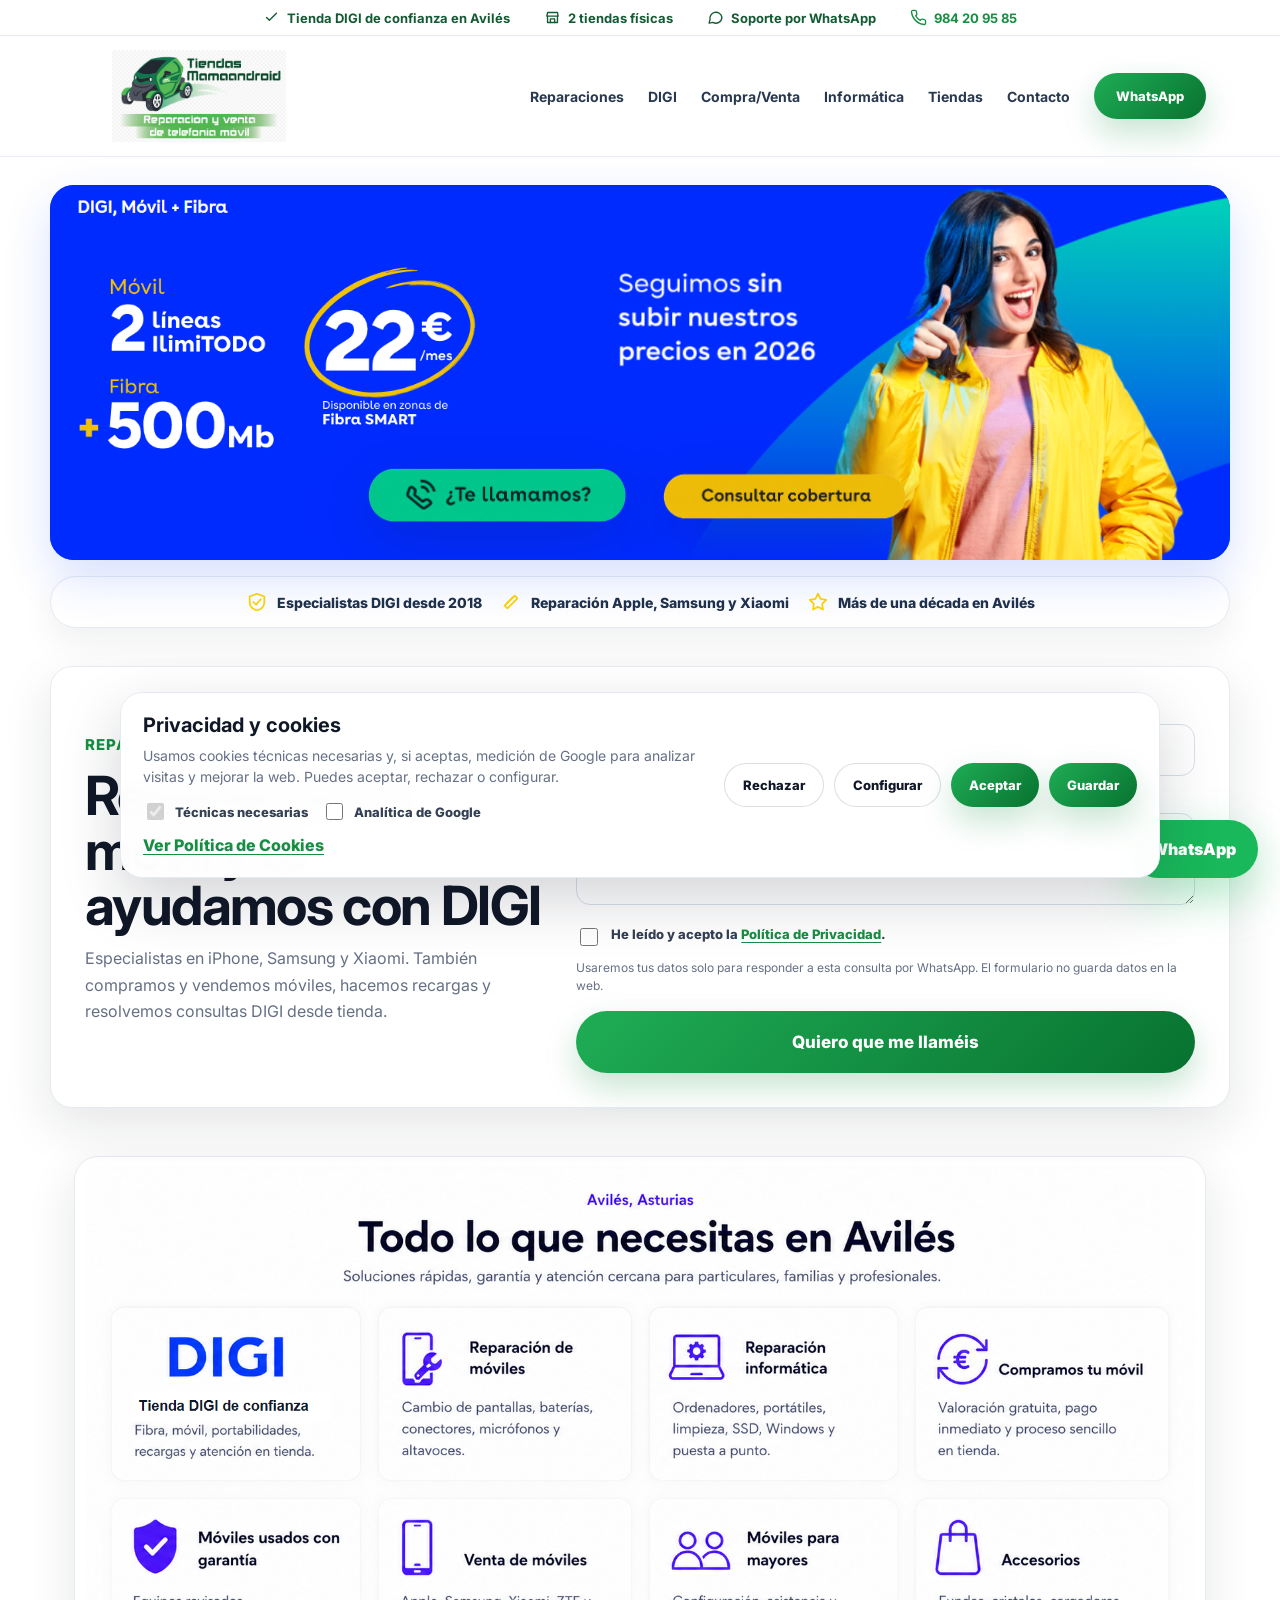
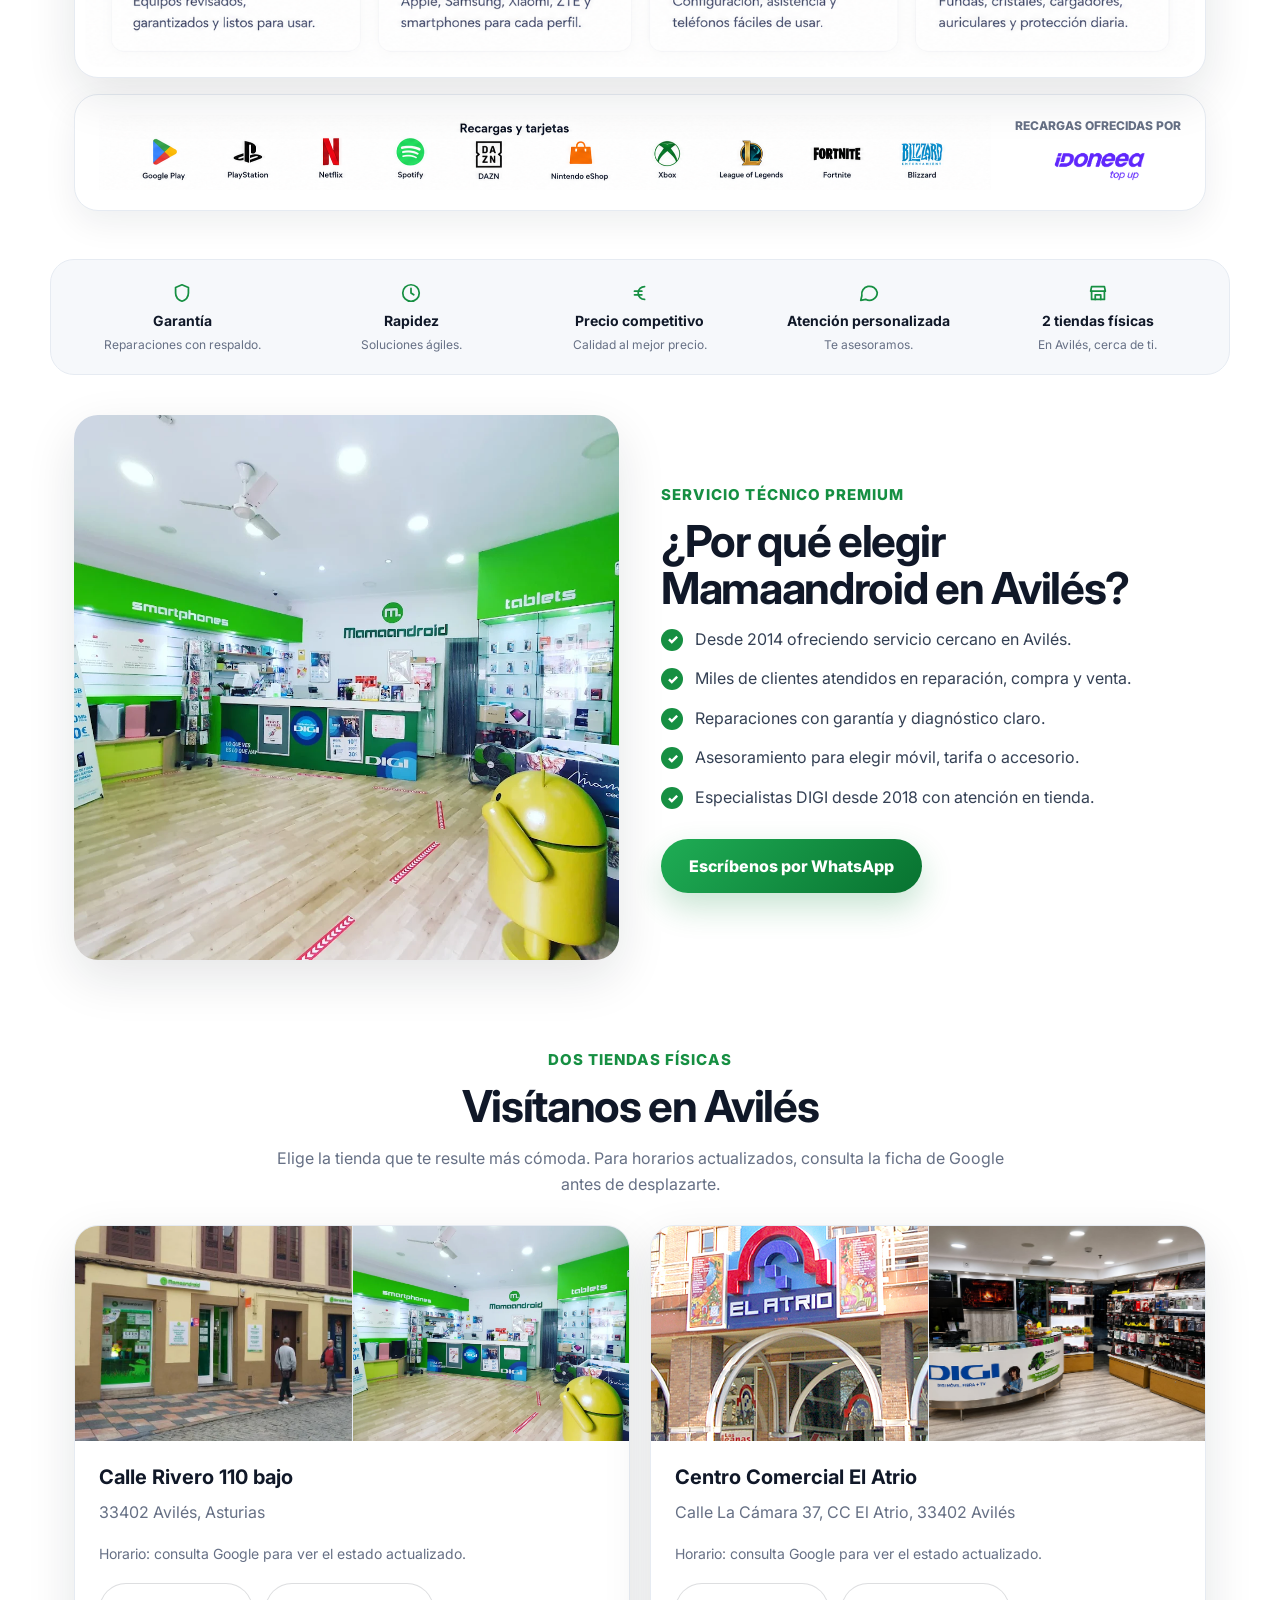
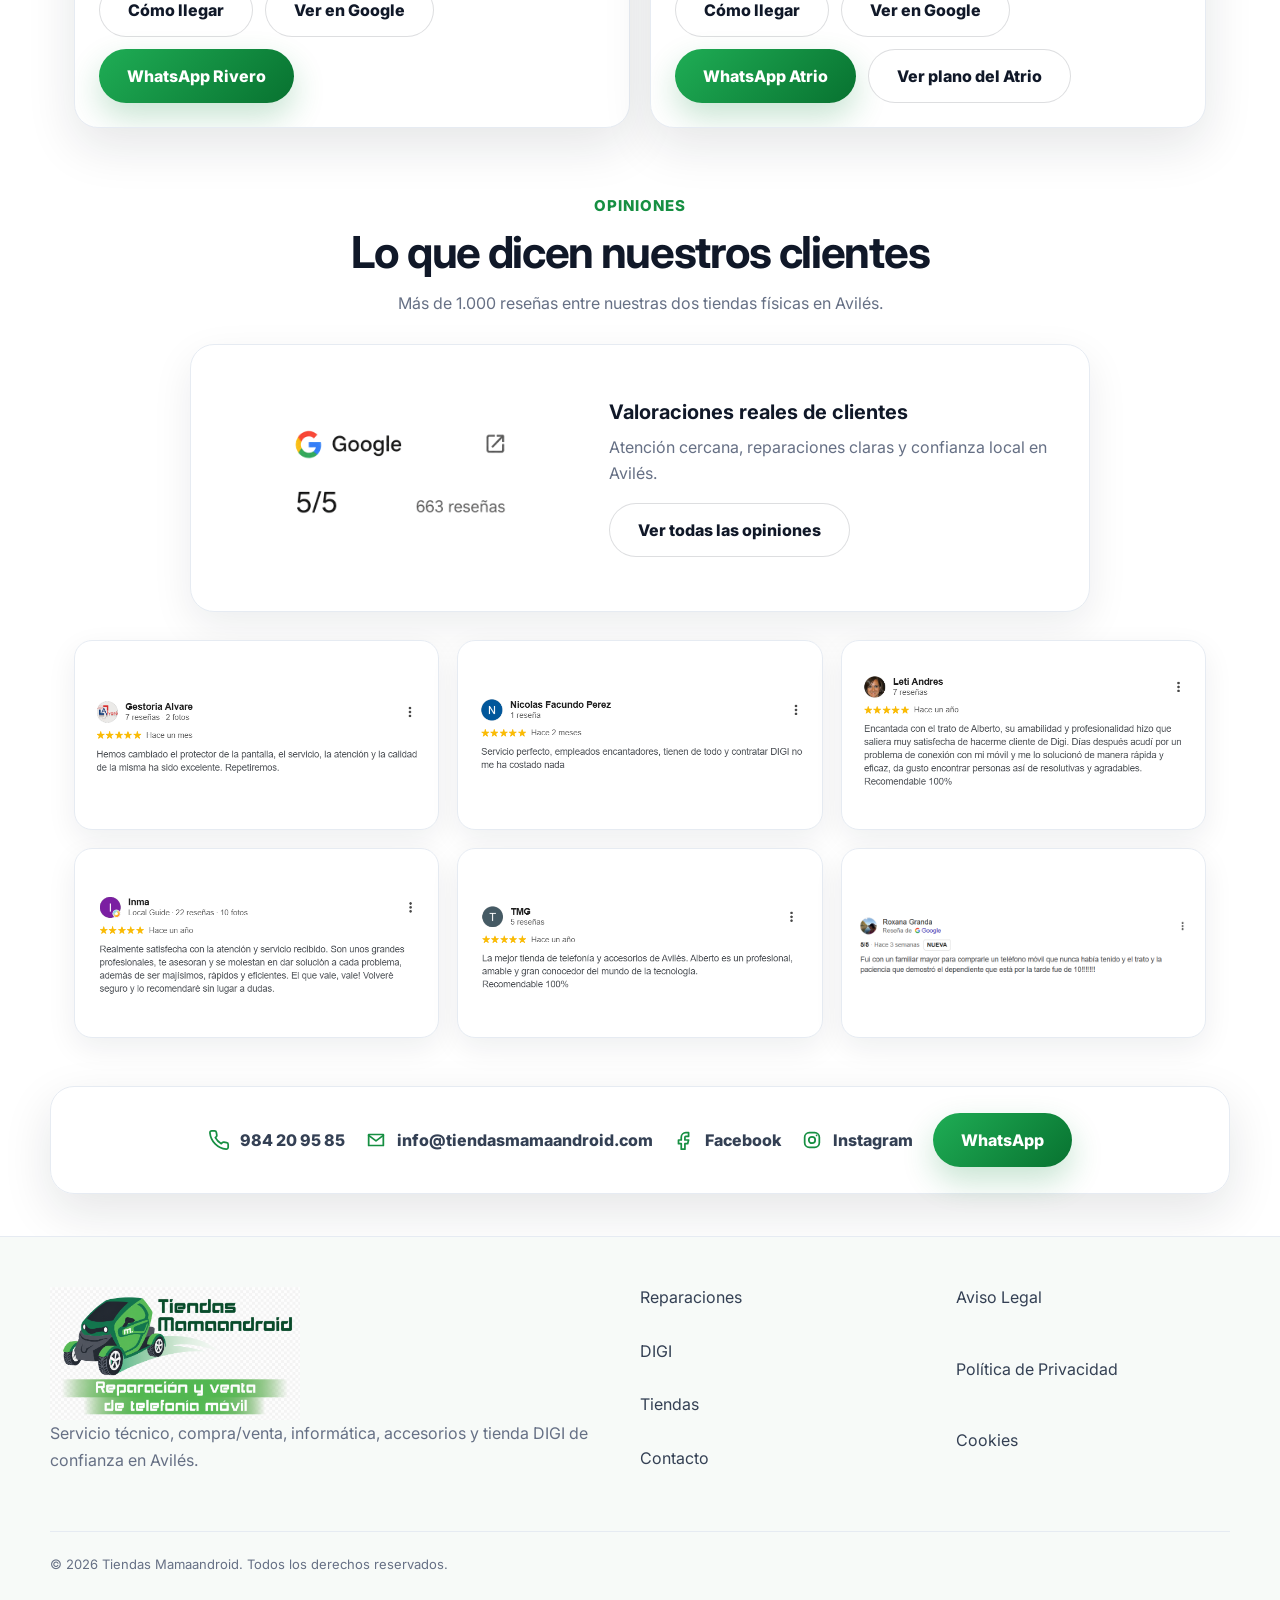
<file: index.html>
<!doctype html>
<html lang="es">
<head>
  <meta charset="utf-8">
  <meta name="viewport" content="width=device-width, initial-scale=1">
  <title>Reparación de móviles en Avilés | iPhone, Samsung, Xiaomi y DIGI | Tiendas Mamaandroid</title>
  <meta name="description" content="Tiendas Mamaandroid en Avilés: reparación de móviles iPhone, Samsung y Xiaomi, cambio de pantalla y batería, reparación informática, compra/venta de móviles y tienda DIGI de confianza desde 2018.">
  <meta name="keywords" content="reparación móviles Avilés, reparar iPhone Avilés, cambio pantalla iPhone Avilés, cambio batería iPhone Avilés, reparación Samsung Avilés, reparación Xiaomi Avilés, servicio técnico móviles Avilés, arreglar móvil Avilés, reparación informática Avilés, comprar móvil usado Avilés, vender móvil Avilés, compramos móviles Avilés, tienda DIGI Avilés, fibra DIGI Avilés, recargas DIGI Avilés, móviles Apple Avilés, móviles Samsung Avilés, móviles Xiaomi Avilés">
  <meta name="robots" content="index, follow">
  <link rel="canonical" href="https://tiendasmamaandroid.com/">
  <meta property="og:type" content="website">
  <meta property="og:title" content="Tiendas Mamaandroid | Reparación móvil, iPhone, Samsung, Xiaomi y DIGI en Avilés">
  <meta property="og:description" content="Servicio técnico de móviles en Avilés, compra/venta de móviles y tienda DIGI de confianza desde 2018 con dos tiendas físicas.">
  <meta property="og:image" content="assets/digi-banner.png">
  <meta name="theme-color" content="#008f39">
  <link rel="preconnect" href="https://fonts.googleapis.com">
  <link rel="preconnect" href="https://fonts.gstatic.com" crossorigin>
  <link href="https://fonts.googleapis.com/css2?family=Inter:wght@400;500;600;700;800&display=swap" rel="stylesheet">
  <link rel="stylesheet" href="styles.css">
  <script>
    window.MAMAANDROID_GA_ID = "";
  </script>
  <script type="application/ld+json">
    {
      "@context": "https://schema.org",
      "@type": "LocalBusiness",
      "name": "Tiendas Mamaandroid",
      "url": "https://tiendasmamaandroid.com",
      "telephone": "+34984209585",
      "email": "info@tiendasmamaandroid.com",
      "areaServed": "Avilés, Asturias",
      "priceRange": "€€",
      "description": "Reparación de móviles iPhone, Samsung y Xiaomi, reparación informática, compra y venta de móviles usados, accesorios, recargas y atención DIGI de confianza en Avilés desde 2018.",
      "knowsAbout": [
        "reparación de móviles en Avilés",
        "reparación iPhone Avilés",
        "reparación Samsung Avilés",
        "reparación Xiaomi Avilés",
        "fibra DIGI Avilés",
        "compra y venta de móviles usados"
      ],
      "address": [
        {
          "@type": "PostalAddress",
          "streetAddress": "Calle Rivero 110 bajo",
          "addressLocality": "Avilés",
          "addressRegion": "Asturias",
          "postalCode": "33402",
          "addressCountry": "ES"
        },
        {
          "@type": "PostalAddress",
          "streetAddress": "Calle de La Cámara 37, Local B27, Centro Comercial El Atrio",
          "addressLocality": "Avilés",
          "addressRegion": "Asturias",
          "postalCode": "33402",
          "addressCountry": "ES"
        }
      ],
      "sameAs": [
        "https://facebook.com/mamaandroidAsturias",
        "https://instagram.com/mamaandroid_aviles"
      ]
    }
  </script>
</head>
<body>
  <header class="site-header" id="inicio">
    <div class="top-strip">
      <span><svg aria-hidden="true"><use href="#icon-check"></use></svg>Tienda DIGI de confianza en Avilés</span>
      <span><svg aria-hidden="true"><use href="#icon-store"></use></svg>2 tiendas físicas</span>
      <span><svg aria-hidden="true"><use href="#icon-chat"></use></svg>Soporte por WhatsApp</span>
      <a href="tel:+34984209585"><svg aria-hidden="true"><use href="#icon-phone"></use></svg>984 20 95 85</a>
    </div>
    <nav class="nav">
      <a class="brand" href="#inicio" aria-label="Tiendas Mamaandroid inicio">
        <img src="assets/logo-mamaandroid.png" alt="Tiendas Mamaandroid" width="260" height="104">
      </a>
      <button class="menu-toggle" type="button" aria-expanded="false" aria-controls="menu">Menú</button>
      <div class="menu" id="menu">
        <a href="#reparaciones">Reparaciones</a>
        <a href="#reparaciones">DIGI</a>
        <a href="#reparaciones">Compra/Venta</a>
        <a href="#reparaciones">Informática</a>
        <a href="#tiendas">Tiendas</a>
        <a href="#contacto">Contacto</a>
        <a class="btn btn-green btn-small" href="https://wa.me/34641954160?text=Hola,%20quiero%20información%20sobre%20Tiendas%20Mamaandroid." target="_blank" rel="noopener">WhatsApp</a>
      </div>
    </nav>
  </header>

  <main>
    <section class="hero" aria-label="DIGI Móvil y Fibra">
      <img src="assets/digi-banner.png" alt="Oferta DIGI móvil y fibra disponible en Tiendas Mamaandroid Avilés" width="2048" height="681" fetchpriority="high">
      <div class="hero-actions">
        <a class="image-button" href="#formulario" aria-label="Te llamamos">
          <img src="assets/boton-te-llamamos.png" alt="Te llamamos">
        </a>
        <a class="image-button" href="https://www.digimobil.es/cobertura" target="_blank" rel="noopener" aria-label="Consultar cobertura DIGI">
          <img src="assets/boton-consulta-cobertura.png" alt="Consultar cobertura">
        </a>
      </div>
    </section>

    <div class="trust-bar" aria-label="Confianza Mamaandroid">
      <span><svg aria-hidden="true"><use href="#icon-badge"></use></svg>Especialistas DIGI desde 2018</span>
      <span><svg aria-hidden="true"><use href="#icon-tool"></use></svg>Reparación Apple, Samsung y Xiaomi</span>
      <span><svg aria-hidden="true"><use href="#icon-star"></use></svg>Más de una década en Avilés</span>
    </div>

    <section class="lead-card" id="formulario">
      <div>
        <p class="eyebrow">Reparaciones y DIGI en Avilés</p>
        <h1>Reparamos tu móvil y te ayudamos con DIGI</h1>
        <p>Especialistas en iPhone, Samsung y Xiaomi. También compramos y vendemos móviles, hacemos recargas y resolvemos consultas DIGI desde tienda.</p>
      </div>
      <form id="leadForm" class="lead-form">
        <label>
          <span>Nombre</span>
          <input name="nombre" autocomplete="name" required>
        </label>
        <label>
          <span>Teléfono</span>
          <input name="telefono" inputmode="tel" autocomplete="tel" required>
        </label>
        <label>
          <span>¿Qué necesitas?</span>
          <textarea name="necesidad" rows="3" placeholder="DIGI, reparar móvil, vender mi móvil, informática..." required></textarea>
        </label>
        <label class="privacy-check">
          <input name="privacidad" type="checkbox" required>
          <span>He leído y acepto la <a href="politica-privacidad.html" target="_blank" rel="noopener">Política de Privacidad</a>.</span>
        </label>
        <p class="privacy-note">Usaremos tus datos solo para responder a esta consulta por WhatsApp. El formulario no guarda datos en la web.</p>
        <button class="btn btn-green btn-xl" type="submit">Quiero que me llaméis</button>
      </form>
    </section>

    <section class="section" id="reparaciones">
      <div class="services-showcase">
        <img src="assets/servicios.png" alt="Servicios de Tiendas Mamaandroid en Avilés: DIGI, reparación de móviles, reparación informática, compra y venta de móviles, móviles para mayores y accesorios" loading="lazy">
        <ul class="services-seo-list visually-hidden" aria-label="Servicios disponibles">
          <li id="digi">Tienda DIGI de confianza</li>
          <li>Reparación de móviles</li>
          <li id="informatica">Reparación informática</li>
          <li id="compra-venta">Compramos tu móvil</li>
          <li>Móviles usados con garantía</li>
          <li>Venta de móviles</li>
          <li>Móviles para mayores</li>
          <li>Accesorios</li>
        </ul>
      </div>
      <div class="recharge-block">
        <img class="recharge-main" src="assets/recargas.png" alt="Recargas disponibles en Tiendas Mamaandroid" loading="lazy">
        <div class="recharge-powered">
          <span>Recargas ofrecidas por</span>
          <img src="assets/idonea.png" alt="Idonea" loading="lazy">
        </div>
      </div>
    </section>

    <section class="confidence">
      <div><svg><use href="#icon-shield"></use></svg><strong>Garantía</strong><span>Reparaciones con respaldo.</span></div>
      <div><svg><use href="#icon-clock"></use></svg><strong>Rapidez</strong><span>Soluciones ágiles.</span></div>
      <div><svg><use href="#icon-euro"></use></svg><strong>Precio competitivo</strong><span>Calidad al mejor precio.</span></div>
      <div><svg><use href="#icon-chat"></use></svg><strong>Atención personalizada</strong><span>Te asesoramos.</span></div>
      <div><svg><use href="#icon-store"></use></svg><strong>2 tiendas físicas</strong><span>En Avilés, cerca de ti.</span></div>
    </section>

    <section class="split section">
      <div class="image-stack">
        <img src="assets/rivero-interior.webp" alt="Interior de Tiendas Mamaandroid Rivero en Avilés" loading="lazy">
      </div>
      <div>
        <p class="eyebrow">Servicio técnico premium</p>
        <h2>¿Por qué elegir Mamaandroid en Avilés?</h2>
        <ul class="check-list">
          <li>Desde 2014 ofreciendo servicio cercano en Avilés.</li>
          <li>Miles de clientes atendidos en reparación, compra y venta.</li>
          <li>Reparaciones con garantía y diagnóstico claro.</li>
          <li>Asesoramiento para elegir móvil, tarifa o accesorio.</li>
          <li>Especialistas DIGI desde 2018 con atención en tienda.</li>
        </ul>
        <a class="btn btn-green" href="https://wa.me/34641954160?text=Hola,%20quiero%20hablar%20con%20Tiendas%20Mamaandroid." target="_blank" rel="noopener">Escríbenos por WhatsApp</a>
      </div>
    </section>

    <section class="section" id="tiendas">
      <div class="section-heading">
        <p class="eyebrow">Dos tiendas físicas</p>
        <h2>Visítanos en Avilés</h2>
        <p>Elige la tienda que te resulte más cómoda. Para horarios actualizados, consulta la ficha de Google antes de desplazarte.</p>
      </div>
      <div class="store-grid">
        <article class="store-card">
          <div class="store-media">
            <img src="assets/rivero-exterior.webp" alt="Exterior Tiendas Mamaandroid Calle Rivero 110" loading="lazy">
            <img src="assets/rivero-interior.webp" alt="Interior Tiendas Mamaandroid Calle Rivero" loading="lazy">
          </div>
          <div class="store-body">
            <h3>Calle Rivero 110 bajo</h3>
            <p>33402 Avilés, Asturias</p>
            <p class="muted">Horario: consulta Google para ver el estado actualizado.</p>
            <div class="store-actions">
              <a class="btn btn-outline" href="https://www.google.com/maps?daddr=C.+Rivero,+110,+bajo,+33402+Avilés,+Asturias,+España" target="_blank" rel="noopener">Cómo llegar</a>
              <a class="btn btn-outline" href="https://share.google/ePI6ovXOWX1j8dBA2" target="_blank" rel="noopener">Ver en Google</a>
              <a class="btn btn-green" href="https://wa.me/34614386289?text=Hola,%20quiero%20hablar%20con%20Mamaandroid%20Rivero." target="_blank" rel="noopener">WhatsApp Rivero</a>
            </div>
          </div>
        </article>
        <article class="store-card">
          <div class="store-media">
            <img src="assets/atrio-exterior.jpg" alt="Exterior Centro Comercial El Atrio en Avilés" loading="lazy">
            <img src="assets/atrio-interior.jpeg" alt="Interior tienda Mamaandroid El Atrio" loading="lazy">
          </div>
          <div class="store-body">
            <h3>Centro Comercial El Atrio</h3>
            <p>Calle La Cámara 37, CC El Atrio, 33402 Avilés</p>
            <p class="muted">Horario: consulta Google para ver el estado actualizado.</p>
            <div class="store-actions">
              <a class="btn btn-outline" href="https://www.google.com/maps?daddr=C.C+Atrio,+C.+de+la+C%C3%A1mara,+37,+Loc+B27,+33402+Avil%C3%A9s,+Asturias,+Espa%C3%B1a" target="_blank" rel="noopener">Cómo llegar</a>
              <a class="btn btn-outline" href="https://share.google/Gp64nGQ5MAxEKOwdr" target="_blank" rel="noopener">Ver en Google</a>
              <a class="btn btn-green" href="https://wa.me/34641954160?text=Hola,%20quiero%20hablar%20con%20Mamaandroid%20El%20Atrio." target="_blank" rel="noopener">WhatsApp Atrio</a>
              <a class="btn btn-outline" href="assets/atrio-plano.jpg" target="_blank" rel="noopener">Ver plano del Atrio</a>
            </div>
          </div>
        </article>
      </div>
    </section>

    <section class="reviews section">
      <div class="section-heading">
        <p class="eyebrow">Opiniones</p>
        <h2>Lo que dicen nuestros clientes</h2>
        <p>Más de 1.000 reseñas entre nuestras dos tiendas físicas en Avilés.</p>
      </div>
      <div class="rating-summary">
        <img src="assets/resenas-google.png" alt="Valoración 5 de 5 en reseñas de Google" loading="lazy">
        <div>
          <h3>Valoraciones reales de clientes</h3>
          <p>Atención cercana, reparaciones claras y confianza local en Avilés.</p>
          <a class="btn btn-outline" href="https://www.google.com/search?q=Mamaandroid+Avil%C3%A9s+opiniones" target="_blank" rel="noopener">Ver todas las opiniones</a>
        </div>
      </div>
      <div class="reviews-grid" aria-label="Capturas de reseñas de Google de Tiendas Mamaandroid">
        <img src="assets/opinion-google-0.png" alt="Opinión de Google sobre Tiendas Mamaandroid" loading="lazy">
        <img src="assets/opinion-google-1.png" alt="Opinión de Google sobre Tiendas Mamaandroid" loading="lazy">
        <img src="assets/opinion-google-2.png" alt="Opinión de Google sobre Tiendas Mamaandroid" loading="lazy">
        <img src="assets/opinion-google-3.png" alt="Opinión de Google sobre Tiendas Mamaandroid" loading="lazy">
        <img src="assets/opinion-google-4.png" alt="Opinión de Google sobre Tiendas Mamaandroid" loading="lazy">
        <img src="assets/opinion-google-5.png" alt="Opinión de Google sobre Tiendas Mamaandroid" loading="lazy">
      </div>
    </section>

    <section class="contact-strip" id="contacto">
      <a href="tel:+34984209585"><svg><use href="#icon-phone"></use></svg><span>984 20 95 85</span></a>
      <a href="mailto:info@tiendasmamaandroid.com"><svg><use href="#icon-mail"></use></svg><span>info@tiendasmamaandroid.com</span></a>
      <a href="https://facebook.com/mamaandroidAsturias" target="_blank" rel="noopener"><svg><use href="#icon-facebook"></use></svg><span>Facebook</span></a>
      <a href="https://instagram.com/mamaandroid_aviles" target="_blank" rel="noopener"><svg><use href="#icon-instagram"></use></svg><span>Instagram</span></a>
      <a class="btn btn-green" href="https://wa.me/34641954160?text=Hola,%20quiero%20información%20sobre%20Tiendas%20Mamaandroid." target="_blank" rel="noopener">WhatsApp</a>
    </section>
  </main>

  <footer class="footer">
    <div>
      <img src="assets/logo-mamaandroid.png" alt="Tiendas Mamaandroid" width="220" height="88">
      <p>Servicio técnico, compra/venta, informática, accesorios y tienda DIGI de confianza en Avilés.</p>
    </div>
    <nav>
      <a href="#reparaciones">Reparaciones</a>
      <a href="#reparaciones">DIGI</a>
      <a href="#tiendas">Tiendas</a>
      <a href="#contacto">Contacto</a>
    </nav>
    <nav>
      <a href="aviso-legal.html">Aviso Legal</a>
      <a href="politica-privacidad.html">Política de Privacidad</a>
      <a href="cookies.html">Cookies</a>
    </nav>
    <p class="copyright">© 2026 Tiendas Mamaandroid. Todos los derechos reservados.</p>
  </footer>

  <a class="floating-whatsapp" href="https://wa.me/34641954160?text=Hola,%20quiero%20información%20sobre%20Tiendas%20Mamaandroid." target="_blank" rel="noopener" aria-label="Abrir WhatsApp">WhatsApp</a>

  <section class="cookie-banner" id="cookieBanner" hidden aria-label="Preferencias de cookies">
    <div>
      <h2>Privacidad y cookies</h2>
      <p>Usamos cookies técnicas necesarias y, si aceptas, medición de Google para analizar visitas y mejorar la web. Puedes aceptar, rechazar o configurar.</p>
      <div class="cookie-options" id="cookieOptions" hidden>
        <label><input type="checkbox" checked disabled> Técnicas necesarias</label>
        <label><input id="analyticsConsent" type="checkbox"> Analítica de Google</label>
      </div>
      <a href="cookies.html">Ver Política de Cookies</a>
    </div>
    <div class="cookie-actions">
      <button class="btn btn-outline" type="button" data-cookie-action="reject">Rechazar</button>
      <button class="btn btn-outline" type="button" data-cookie-action="settings">Configurar</button>
      <button class="btn btn-green" type="button" data-cookie-action="accept">Aceptar</button>
      <button class="btn btn-green" type="button" data-cookie-action="save" hidden>Guardar</button>
    </div>
  </section>

  <svg aria-hidden="true" class="sprite">
    <symbol id="icon-check" viewBox="0 0 24 24"><path d="m5 12 4 4L19 6"/></symbol>
    <symbol id="icon-store" viewBox="0 0 24 24"><path d="M4 10h16l-1-5H5l-1 5Z"/><path d="M5 10v9h14v-9"/><path d="M9 19v-5h6v5"/></symbol>
    <symbol id="icon-chat" viewBox="0 0 24 24"><path d="M21 11.5a8.5 8.5 0 0 1-12.7 7.4L3 20l1.2-5A8.5 8.5 0 1 1 21 11.5Z"/></symbol>
    <symbol id="icon-phone" viewBox="0 0 24 24"><path d="M22 16.9v3a2 2 0 0 1-2.2 2A19.8 19.8 0 0 1 2.1 4.2 2 2 0 0 1 4.1 2h3a2 2 0 0 1 2 1.7l.5 3a2 2 0 0 1-.5 1.7L8 9.5a16 16 0 0 0 6.5 6.5l1.1-1.1a2 2 0 0 1 1.7-.5l3 .5a2 2 0 0 1 1.7 2Z"/></symbol>
    <symbol id="icon-badge" viewBox="0 0 24 24"><path d="M12 3 4 6v6c0 5 3.4 8 8 9 4.6-1 8-4 8-9V6l-8-3Z"/><path d="m8 12 3 3 5-6"/></symbol>
    <symbol id="icon-tool" viewBox="0 0 24 24"><path d="M14 7 7 14"/><path d="m5 16 3 3 11-11-3-3L5 16Z"/></symbol>
    <symbol id="icon-star" viewBox="0 0 24 24"><path d="m12 3 2.8 5.7 6.2.9-4.5 4.4 1 6.2L12 17.3 6.5 20.2l1-6.2L3 9.6l6.2-.9L12 3Z"/></symbol>
    <symbol id="icon-phone-repair" viewBox="0 0 24 24"><rect x="5" y="2" width="9" height="19" rx="2"/><path d="M8 17h3"/><path d="m15 15 5 5"/><path d="m19 12 2 2-5 5-2-2 5-5Z"/><path d="m16 5 3-3 3 3-3 3-3-3Z"/></symbol>
    <symbol id="icon-laptop" viewBox="0 0 24 24"><path d="M4 5h16v11H4z"/><path d="M2 19h20"/></symbol>
    <symbol id="icon-hand" viewBox="0 0 24 24"><path d="M4 13h4l3 3h5a3 3 0 0 0 3-3"/><path d="M2 17h6l3 3h7"/><path d="M14 6a3 3 0 1 0 6 0 3 3 0 0 0-6 0Z"/></symbol>
    <symbol id="icon-shield" viewBox="0 0 24 24"><path d="M12 3 5 6v6c0 4.5 2.8 7.5 7 9 4.2-1.5 7-4.5 7-9V6l-7-3Z"/></symbol>
    <symbol id="icon-mobile" viewBox="0 0 24 24"><rect x="8" y="2" width="8" height="20" rx="2"/><path d="M11 18h2"/></symbol>
    <symbol id="icon-smartphones" viewBox="0 0 24 24"><rect x="4" y="3" width="9" height="18" rx="2"/><rect x="11" y="6" width="9" height="15" rx="2"/><path d="M7 17h3"/><path d="M14 18h3"/><path d="M16 3l1 2 2 1-2 1-1 2-1-2-2-1 2-1 1-2Z"/></symbol>
    <symbol id="icon-user" viewBox="0 0 24 24"><path d="M12 12a4 4 0 1 0 0-8 4 4 0 0 0 0 8Z"/><path d="M4 21a8 8 0 0 1 16 0"/></symbol>
    <symbol id="icon-bag" viewBox="0 0 24 24"><path d="M6 8h12l1 13H5L6 8Z"/><path d="M9 8a3 3 0 0 1 6 0"/></symbol>
    <symbol id="icon-clock" viewBox="0 0 24 24"><circle cx="12" cy="12" r="9"/><path d="M12 7v5l3 2"/></symbol>
    <symbol id="icon-euro" viewBox="0 0 24 24"><path d="M17 5a7 7 0 1 0 0 14"/><path d="M6 10h8"/><path d="M6 14h8"/></symbol>
    <symbol id="icon-mail" viewBox="0 0 24 24"><path d="M4 6h16v12H4z"/><path d="m4 7 8 6 8-6"/></symbol>
    <symbol id="icon-facebook" viewBox="0 0 24 24"><path d="M14 8h3V4h-3a5 5 0 0 0-5 5v3H6v4h3v6h4v-6h3l1-4h-4V9a1 1 0 0 1 1-1Z"/></symbol>
    <symbol id="icon-instagram" viewBox="0 0 24 24"><rect x="4" y="4" width="16" height="16" rx="5"/><circle cx="12" cy="12" r="3.5"/><path d="M17 7h.01"/></symbol>
  </svg>
  <script src="script.js"></script>
</body>
</html>
</file>
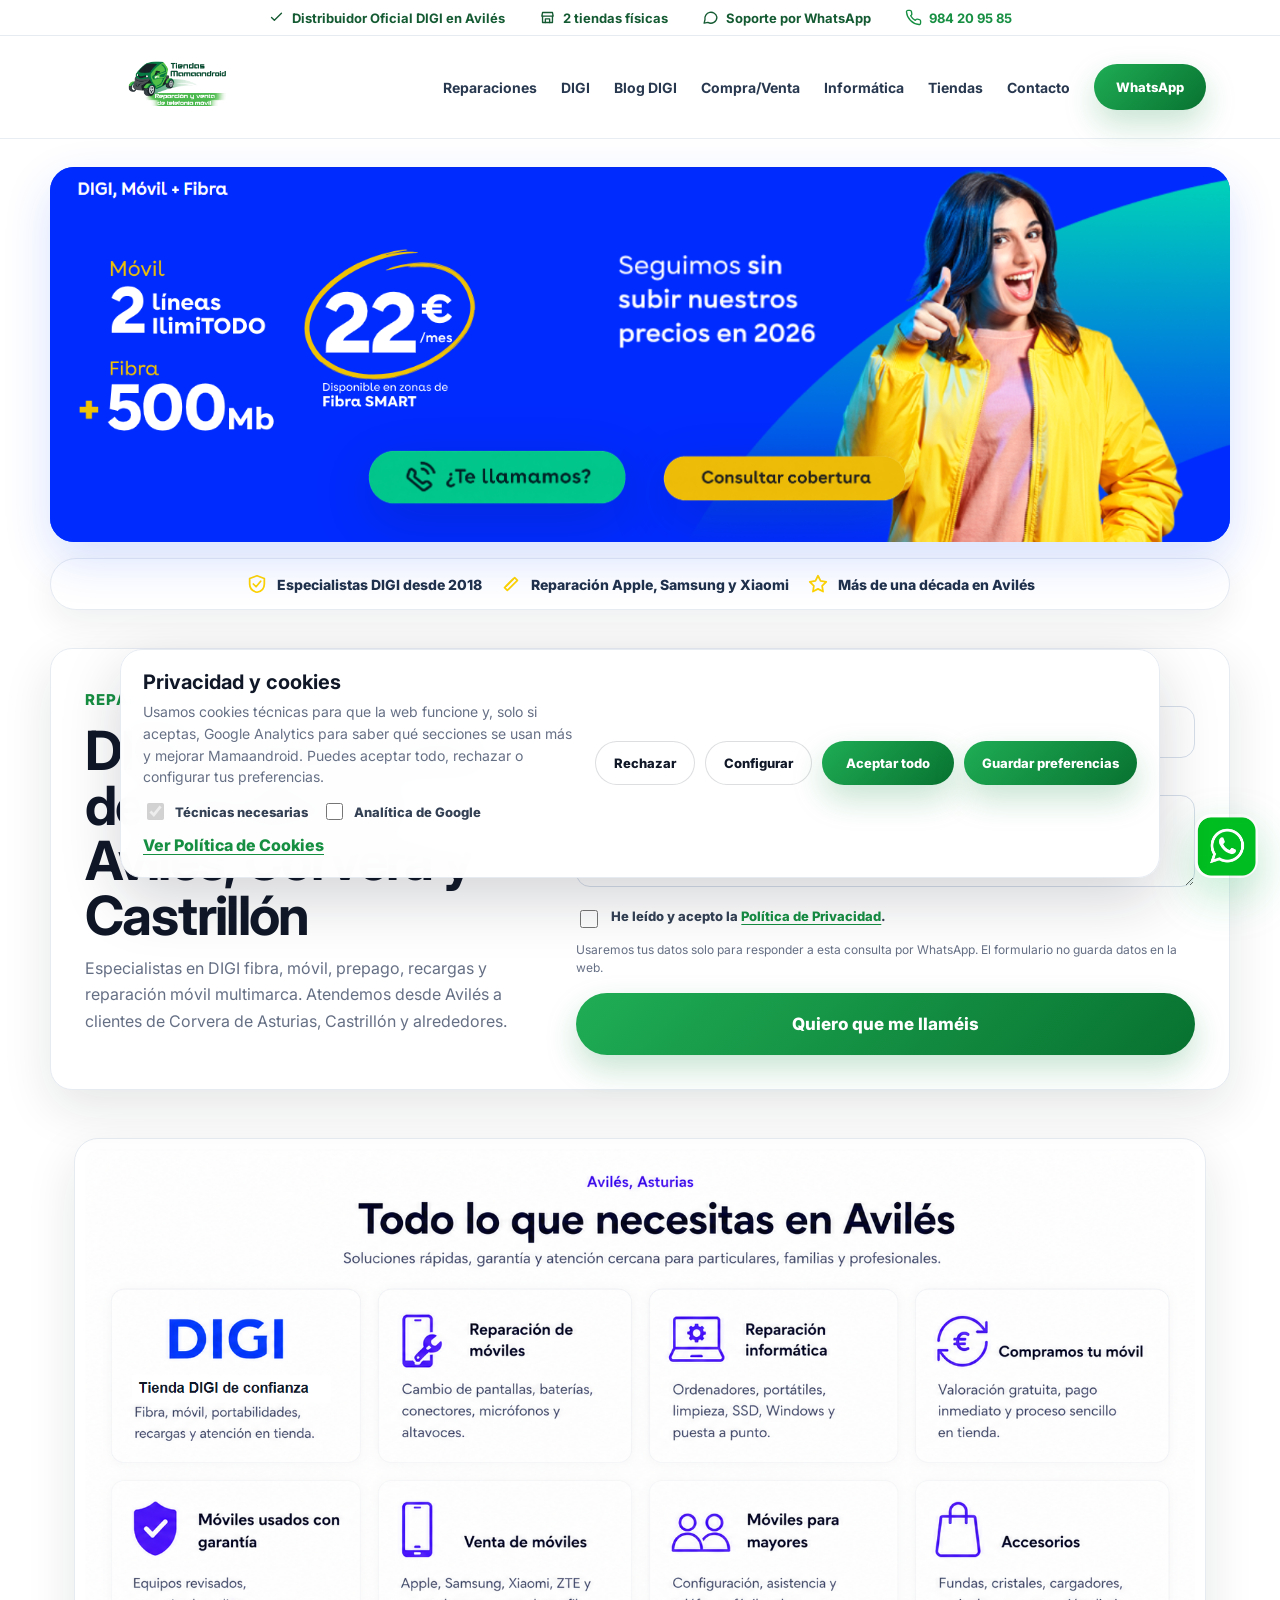
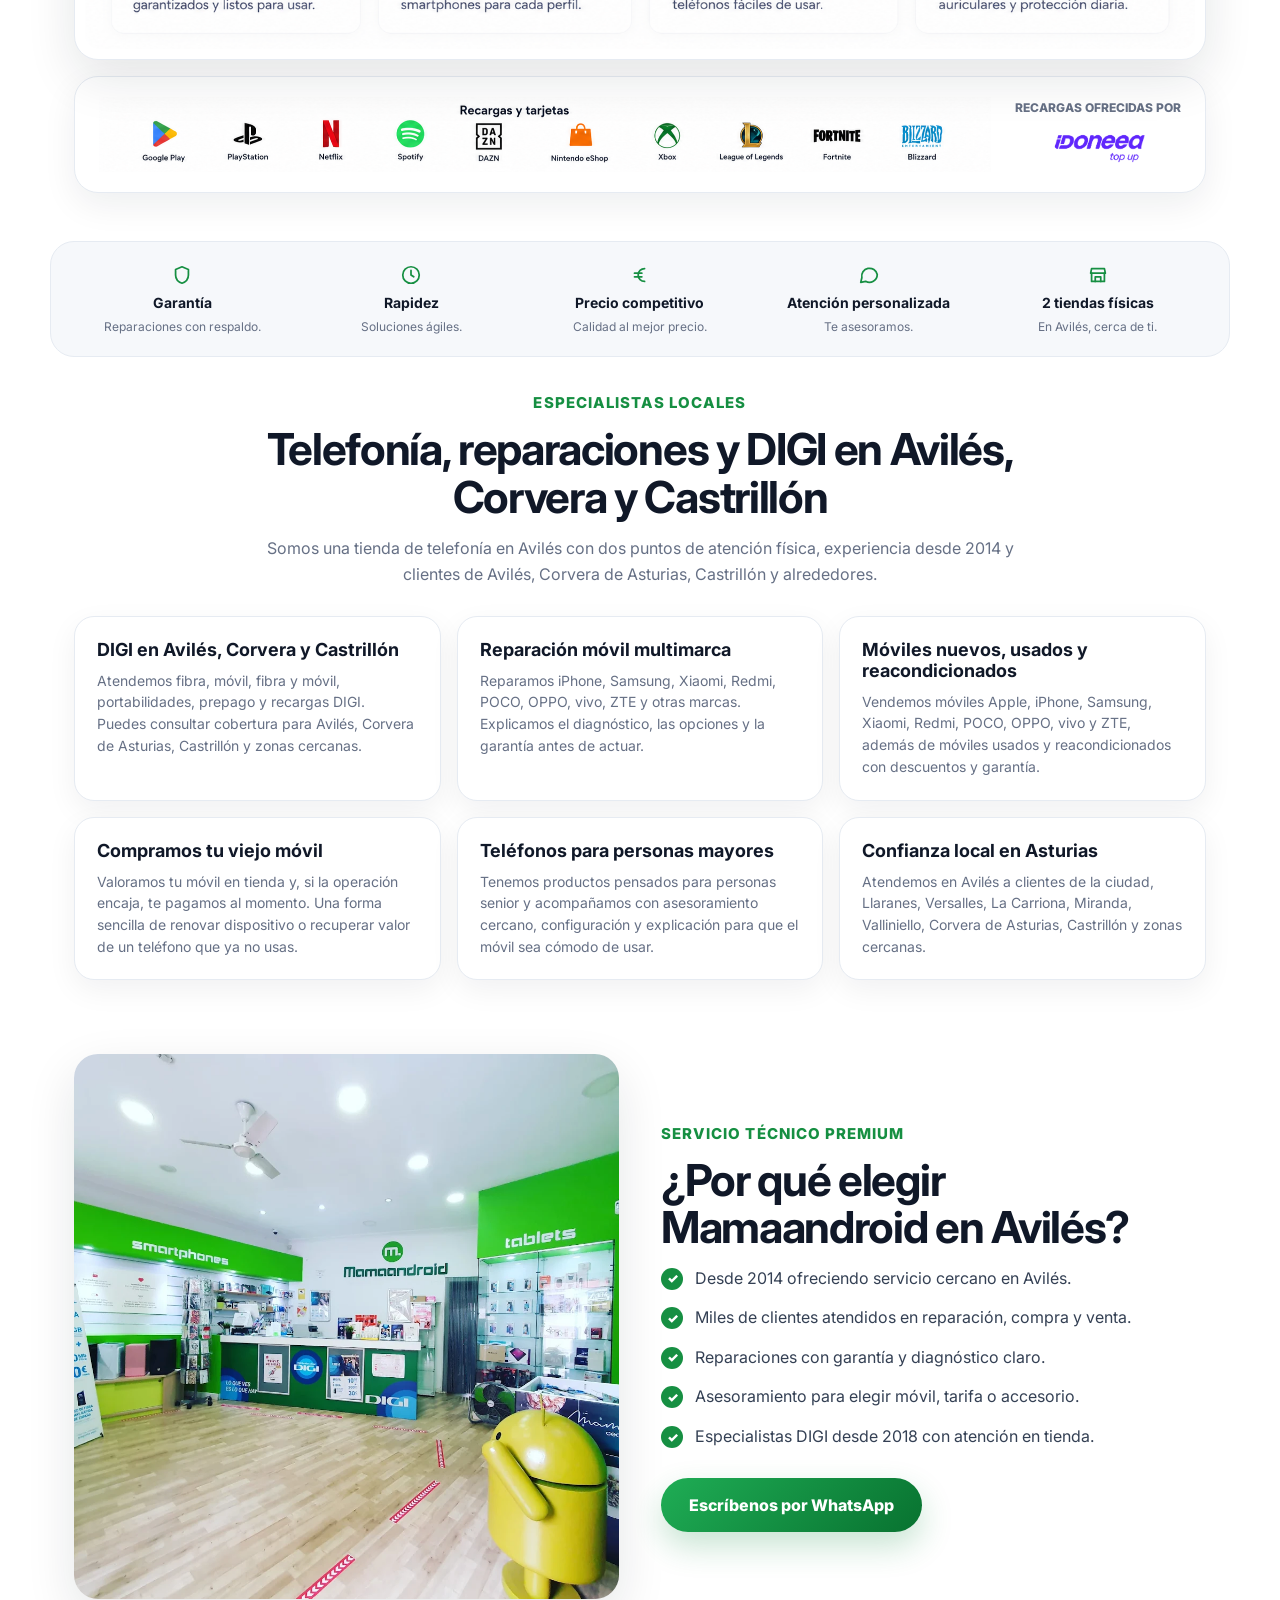
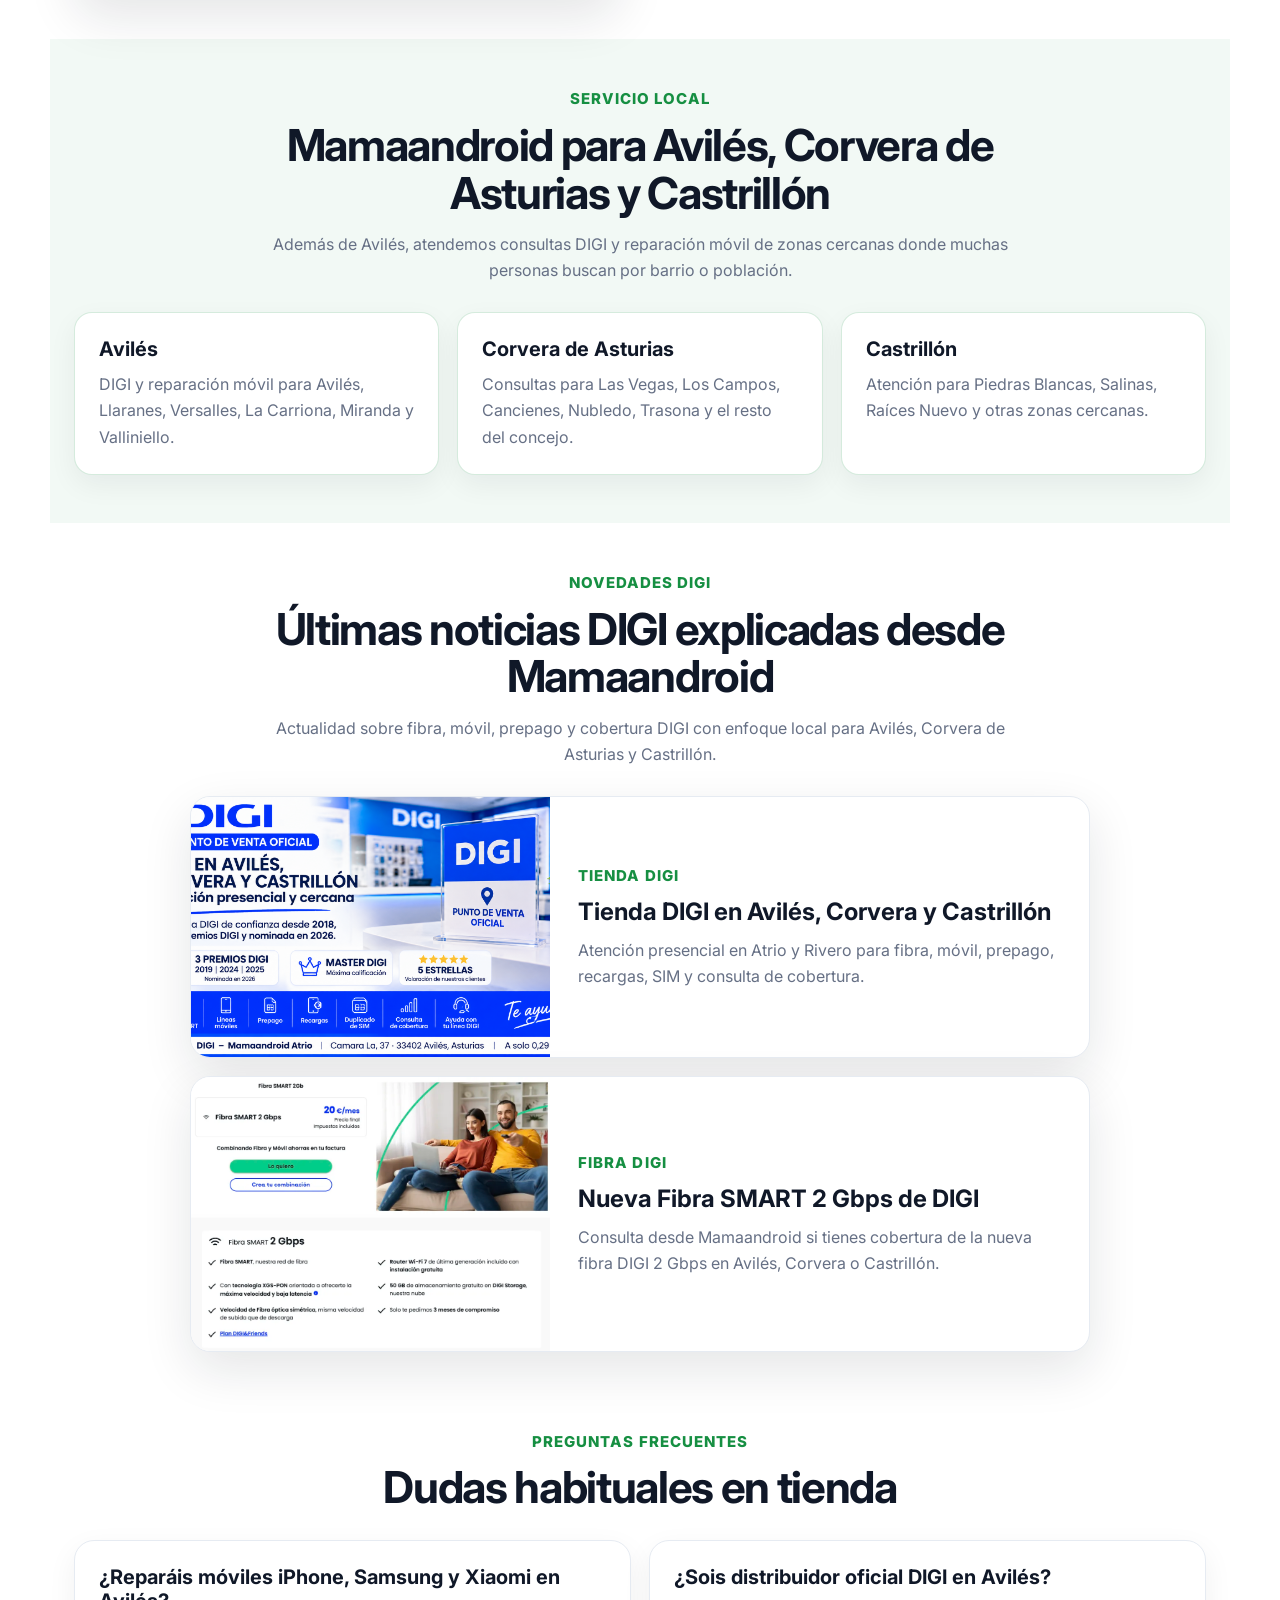
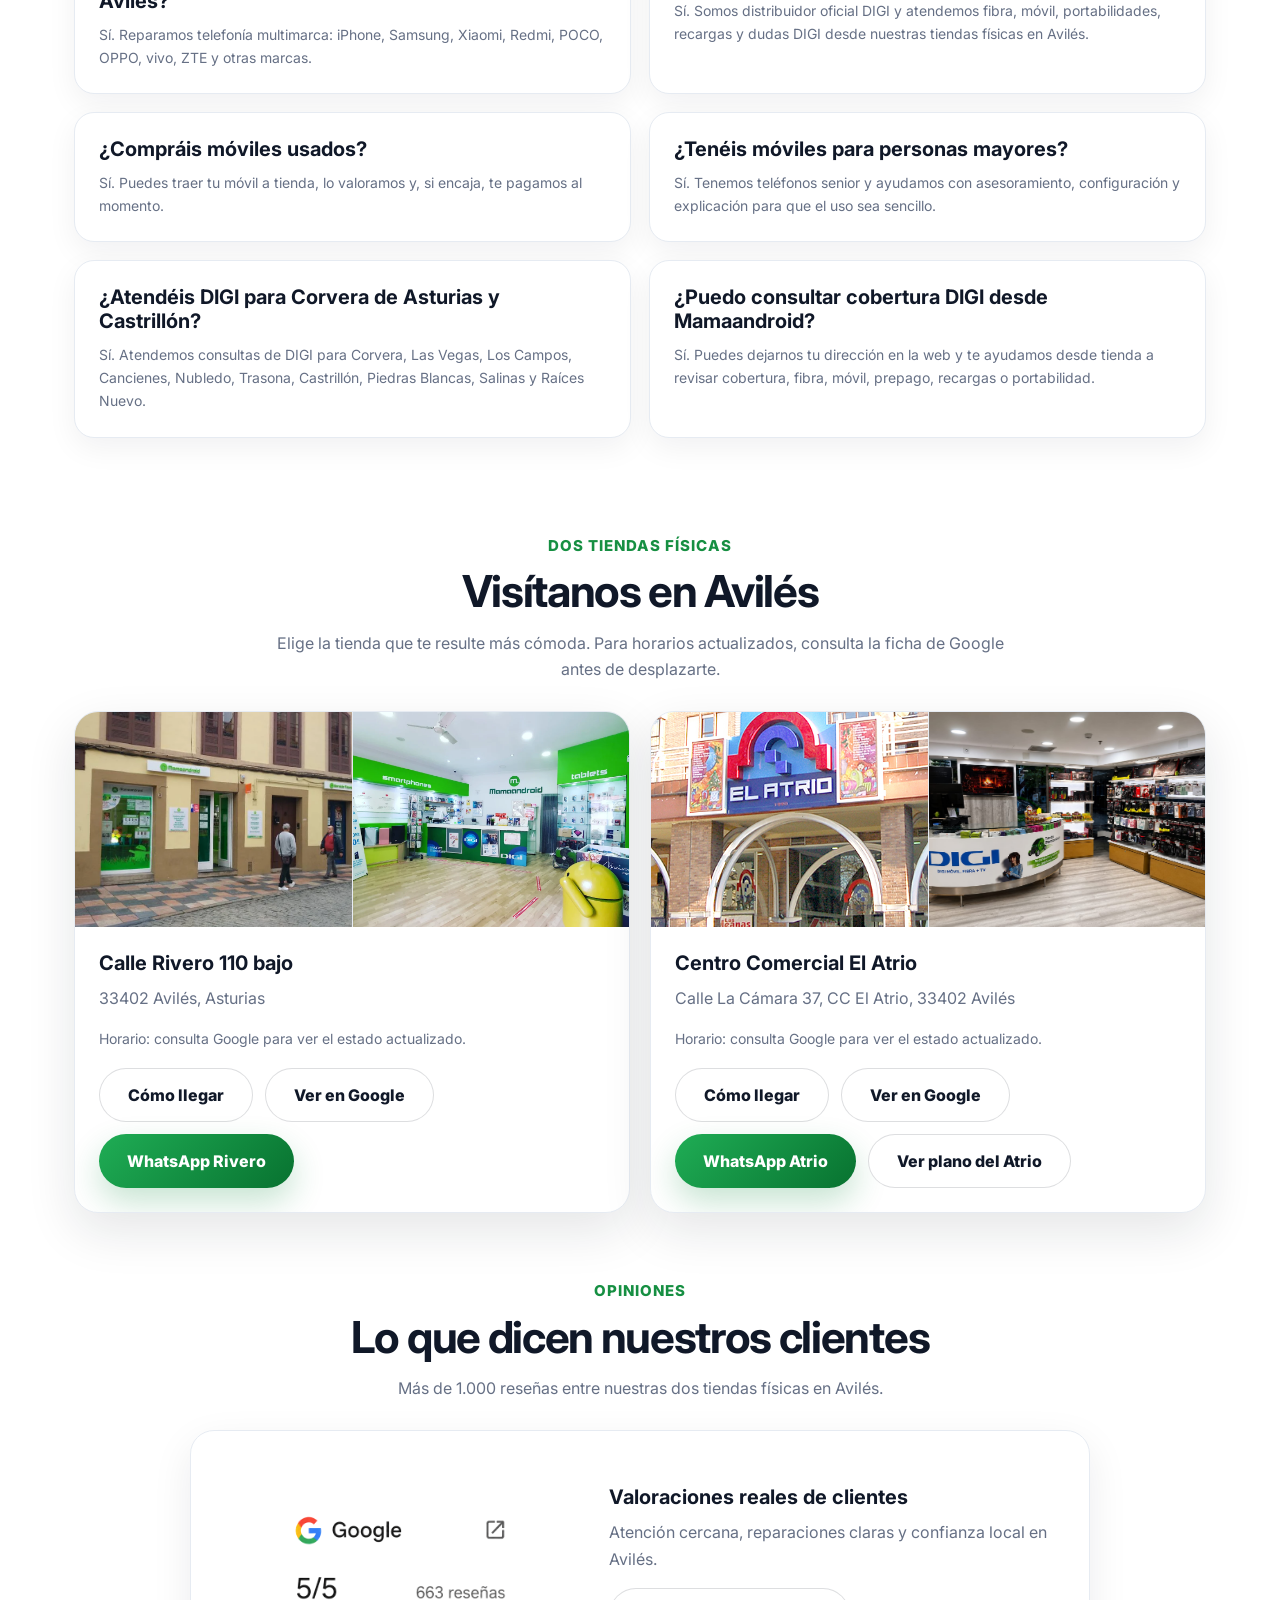
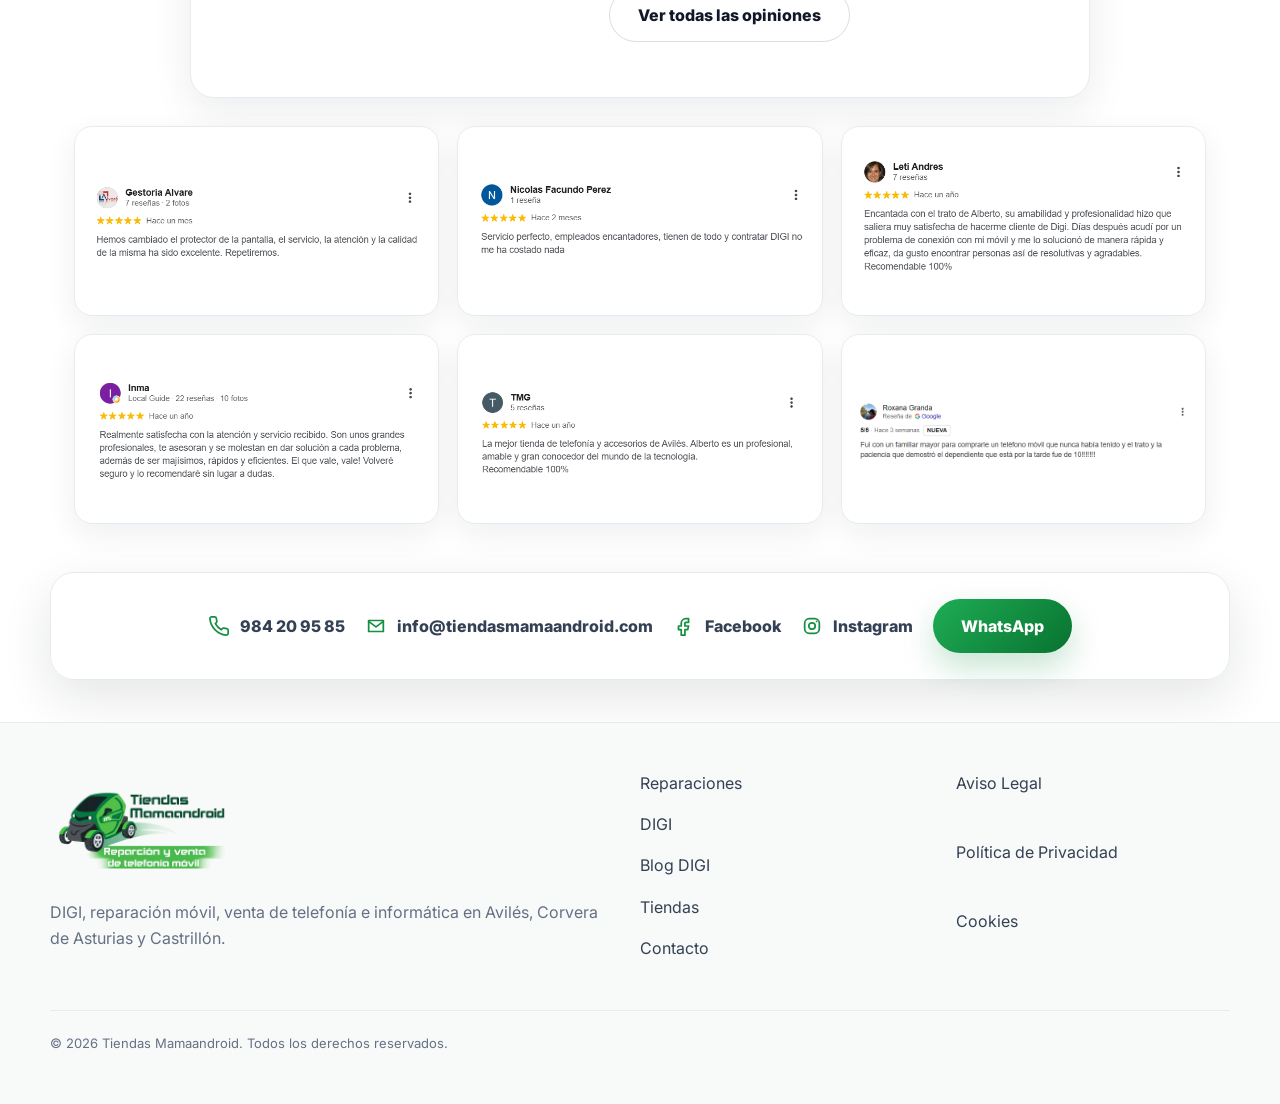
<file: public/index.html>
<!doctype html>
<html lang="es">
<head>
  <meta charset="utf-8">
  <meta name="viewport" content="width=device-width, initial-scale=1">
  <title>Mamaandroid Avil&eacute;s | DIGI en El Atrio y Rivero, reparaci&oacute;n de m&oacute;viles</title>
  <meta name="description" content="Tiendas Mamaandroid en Avil&eacute;s: DIGI fibra y m&oacute;vil, recargas, prepago y reparaci&oacute;n de m&oacute;viles. Dos tiendas: CC El Atrio y Calle Rivero 110. WhatsApp.">
  <meta name="keywords" content="reparación móviles Avilés, reparación iPhone Avilés, cambio pantalla iPhone Avilés, cambio batería iPhone Avilés, reparación Samsung Avilés, reparación Xiaomi Avilés, reparación OPPO Avilés, reparación vivo Avilés, reparación ZTE Avilés, servicio técnico móvil Avilés, distribuidor oficial DIGI Avilés, DIGI Asturias, fibra DIGI Avilés, tarifas DIGI Avilés, comprar móvil Avilés, vender móvil Avilés, móviles reacondicionados Avilés, móviles usados Avilés, móviles senior Avilés, teléfonos para mayores Avilés">
  <meta name="robots" content="index, follow">
  <link rel="canonical" href="https://tiendasmamaandroid.com/">
  <link rel="icon" type="image/png" href="assets/favicon.png">
  <link rel="apple-touch-icon" href="assets/favicon.png">
  <meta property="og:type" content="website">
  <meta property="og:title" content="Mamaandroid Avil&eacute;s | DIGI y reparaci&oacute;n m&oacute;vil">
  <meta property="og:description" content="DIGI, fibra, m&oacute;vil, recargas y reparaci&oacute;n de m&oacute;viles en Avil&eacute;s. Ven a CC El Atrio o Calle Rivero 110.">
  <meta property="og:image" content="assets/digi-banner.png">
  <meta name="theme-color" content="#008f39">
  <link rel="preconnect" href="https://fonts.googleapis.com">
  <link rel="preconnect" href="https://fonts.gstatic.com" crossorigin>
  <link href="https://fonts.googleapis.com/css2?family=Inter:wght@400;500;600;700;800&display=swap" rel="stylesheet">
  <link rel="stylesheet" href="styles.css">
  <script>
    window.MAMAANDROID_GA_ID = "G-M975B3G8LE";
  </script>
  <script type="application/ld+json">
    {
      "@context": "https://schema.org",
      "@type": "LocalBusiness",
      "name": "Mamaandroid",
      "url": "https://tiendasmamaandroid.com",
      "telephone": "+34984209585",
      "email": "info@tiendasmamaandroid.com",
      "areaServed": [
        "Avilés",
        "Corvera de Asturias",
        "Las Vegas",
        "Los Campos",
        "Cancienes",
        "Nubledo",
        "Trasona",
        "Castrillón",
        "Piedras Blancas",
        "Salinas",
        "Raíces Nuevo",
        "Llaranes",
        "Versalles",
        "La Carriona",
        "Miranda",
        "Valliniello"
      ],
      "priceRange": "€€",
      "description": "Distribuidor oficial DIGI y servicio técnico de telefonía multimarca en Avilés, Asturias. Reparación de móviles iPhone, Samsung, Xiaomi, OPPO, vivo y ZTE, venta de móviles nuevos, usados y reacondicionados, compra de móviles al momento, accesorios, recargas y atención para personas mayores.",
      "knowsAbout": [
        "reparación de móviles en Avilés",
        "reparación iPhone Avilés",
        "reparación Samsung Avilés",
        "reparación Xiaomi Avilés",
        "reparación OPPO Avilés",
        "reparación vivo Avilés",
        "reparación ZTE Avilés",
        "DIGI Avilés",
        "DIGI Corvera de Asturias",
        "DIGI Castrillón",
        "fibra DIGI Avilés",
        "fibra y móvil DIGI",
        "prepago DIGI",
        "recargas DIGI",
        "portabilidades DIGI",
        "tarifas DIGI Avilés",
        "móviles reacondicionados Avilés",
        "compra y venta de móviles usados",
        "teléfonos para mayores"
      ],
      "hasOfferCatalog": {
        "@type": "OfferCatalog",
        "name": "Servicios de Mamaandroid en Avilés, Corvera y Castrillón",
        "itemListElement": [
          {
            "@type": "Offer",
            "itemOffered": {
              "@type": "Service",
              "name": "Reparación móvil multimarca en Avilés",
              "description": "Reparación de telefonía Apple iPhone, Samsung, Xiaomi, Redmi, POCO, OPPO, vivo, ZTE y otras marcas."
            }
          },
          {
            "@type": "Offer",
            "itemOffered": {
              "@type": "Service",
              "name": "Distribuidor Oficial DIGI en Avilés, Corvera y Castrillón",
              "description": "Fibra, móvil, fibra y móvil, portabilidades, prepago, recargas y asesoramiento DIGI en tienda."
            }
          },
          {
            "@type": "Offer",
            "itemOffered": {
              "@type": "Service",
              "name": "Compra y venta de móviles en Avilés",
              "description": "Venta de móviles nuevos, usados y reacondicionados y compra de móviles usados con pago al momento."
            }
          },
          {
            "@type": "Offer",
            "itemOffered": {
              "@type": "Service",
              "name": "Móviles para personas mayores",
              "description": "Teléfonos senior y asesoramiento cercano para personas mayores."
            }
          }
        ]
      },
      "address": [
        {
          "@type": "PostalAddress",
          "streetAddress": "Calle Rivero 110 bajo",
          "addressLocality": "Avilés",
          "addressRegion": "Asturias",
          "postalCode": "33402",
          "addressCountry": "ES"
        },
        {
          "@type": "PostalAddress",
          "streetAddress": "Calle de La Cámara 37, Local B27, Centro Comercial El Atrio",
          "addressLocality": "Avilés",
          "addressRegion": "Asturias",
          "postalCode": "33402",
          "addressCountry": "ES"
        }
      ],
      "sameAs": [
        "https://facebook.com/mamaandroidAsturias",
        "https://instagram.com/mamaandroid_aviles"
      ]
    }
  </script>
  <script type="application/ld+json">
    {
      "@context": "https://schema.org",
      "@type": "FAQPage",
      "mainEntity": [
        {
          "@type": "Question",
          "name": "¿Reparáis móviles iPhone, Samsung y Xiaomi en Avilés?",
          "acceptedAnswer": {
            "@type": "Answer",
            "text": "Sí. En Tiendas Mamaandroid reparamos telefonía multimarca en Avilés, incluyendo iPhone, Samsung, Xiaomi, Redmi, POCO, OPPO, vivo, ZTE y otras marcas."
          }
        },
        {
          "@type": "Question",
          "name": "¿Sois distribuidor oficial DIGI en Avilés?",
          "acceptedAnswer": {
            "@type": "Answer",
            "text": "Sí. Somos distribuidor oficial DIGI en Avilés y atendemos contrataciones, portabilidades, fibra, móvil, recargas y consultas DIGI en tienda."
          }
        },
        {
          "@type": "Question",
          "name": "¿Compráis móviles usados?",
          "acceptedAnswer": {
            "@type": "Answer",
            "text": "Sí. Valoramos móviles usados en tienda y, si encaja, pagamos al momento."
          }
        },
        {
          "@type": "Question",
          "name": "¿Tenéis móviles para personas mayores?",
          "acceptedAnswer": {
            "@type": "Answer",
            "text": "Sí. Trabajamos con teléfonos para personas senior y ayudamos a elegir, configurar y entender el dispositivo con atención cercana."
          }
        },
        {
          "@type": "Question",
          "name": "¿Atendéis DIGI para Corvera de Asturias y Castrillón?",
          "acceptedAnswer": {
            "@type": "Answer",
            "text": "Sí. Atendemos consultas de DIGI para Corvera, Las Vegas, Los Campos, Cancienes, Nubledo, Trasona, Castrillón, Piedras Blancas, Salinas y Raíces Nuevo."
          }
        },
        {
          "@type": "Question",
          "name": "¿Puedo consultar cobertura DIGI desde Mamaandroid?",
          "acceptedAnswer": {
            "@type": "Answer",
            "text": "Sí. Puedes dejar tu dirección en la web y te ayudamos desde tienda a revisar cobertura, fibra, móvil, prepago, recargas o portabilidad."
          }
        }
      ]
    }
  </script>
</head>
<body>
  <header class="site-header" id="inicio">
    <div class="top-strip">
      <span><svg aria-hidden="true"><use href="#icon-check"></use></svg>Distribuidor Oficial DIGI en Avilés</span>
      <span><svg aria-hidden="true"><use href="#icon-store"></use></svg>2 tiendas físicas</span>
      <span><svg aria-hidden="true"><use href="#icon-chat"></use></svg>Soporte por WhatsApp</span>
      <a href="tel:+34984209585"><svg aria-hidden="true"><use href="#icon-phone"></use></svg>984 20 95 85</a>
    </div>
    <nav class="nav">
      <a class="brand" href="#inicio" aria-label="Tiendas Mamaandroid inicio">
        <img src="assets/logo-mamaandroid.png" alt="Tiendas Mamaandroid" width="260" height="104">
      </a>
      <button class="menu-toggle" type="button" aria-expanded="false" aria-controls="menu">Menú</button>
      <div class="menu" id="menu">
        <a href="reparacion-moviles-aviles-castrillon-corvera/">Reparaciones</a>
        <a href="digi-aviles-castrillon-corvera/">DIGI</a>
        <a href="blog/digi/">Blog DIGI</a>
        <a href="#reparaciones">Compra/Venta</a>
        <a href="#reparaciones">Informática</a>
        <a href="#tiendas">Tiendas</a>
        <a href="#contacto">Contacto</a>
        <a class="btn btn-green btn-small" href="https://wa.me/34641954160?text=Hola,%20quiero%20información%20sobre%20Tiendas%20Mamaandroid." target="_blank" rel="noopener">WhatsApp</a>
      </div>
    </nav>
  </header>

  <main>
    <section class="hero" aria-label="DIGI Móvil y Fibra">
      <img src="assets/digi-banner.png" alt="Oferta DIGI móvil y fibra disponible en Tiendas Mamaandroid Avilés" width="2048" height="681" fetchpriority="high">
      <div class="hero-actions">
        <a class="image-button" href="#formulario" aria-label="Te llamamos">
          <img src="assets/boton-te-llamamos.png" alt="Te llamamos">
        </a>
        <a class="image-button" href="#cobertura" aria-label="Consultar cobertura DIGI" data-open-coverage>
          <img src="assets/boton-consulta-cobertura.png" alt="Consultar cobertura">
        </a>
      </div>
    </section>

    <div class="trust-bar" aria-label="Confianza Mamaandroid">
      <span><svg aria-hidden="true"><use href="#icon-badge"></use></svg>Especialistas DIGI desde 2018</span>
      <span><svg aria-hidden="true"><use href="#icon-tool"></use></svg>Reparación Apple, Samsung y Xiaomi</span>
      <span><svg aria-hidden="true"><use href="#icon-star"></use></svg>Más de una década en Avilés</span>
    </div>

    <section class="lead-card" id="formulario">
      <div>
        <p class="eyebrow">Reparaciones y DIGI en Avilés</p>
        <h1>DIGI y reparación de móviles en Avilés, Corvera y Castrillón</h1>
        <p>Especialistas en DIGI fibra, móvil, prepago, recargas y reparación móvil multimarca. Atendemos desde Avilés a clientes de Corvera de Asturias, Castrillón y alrededores.</p>
      </div>
      <form id="leadForm" class="lead-form">
        <label>
          <span>Nombre</span>
          <input name="nombre" autocomplete="name" required>
        </label>
        <label>
          <span>Teléfono</span>
          <input name="telefono" inputmode="tel" autocomplete="tel" required>
        </label>
        <label class="full-span">
          <span>¿Qué necesitas?</span>
          <textarea name="necesidad" rows="3" placeholder="DIGI, reparar móvil, vender mi móvil, informática..." required></textarea>
        </label>
        <label class="privacy-check">
          <input name="privacidad" type="checkbox" required>
          <span>He leído y acepto la <a href="politica-privacidad.html" target="_blank" rel="noopener">Política de Privacidad</a>.</span>
        </label>
        <p class="privacy-note">Usaremos tus datos solo para responder a esta consulta por WhatsApp. El formulario no guarda datos en la web.</p>
        <button class="btn btn-green btn-xl" type="submit">Quiero que me llaméis</button>
      </form>
    </section>

    <section class="lead-card coverage-card" id="cobertura" hidden>
      <div>
        <p class="eyebrow">Consulta de cobertura DIGI</p>
        <h2>Indícanos tu dirección y comprobaremos si dispones de Fibra Smart en tu zona</h2>
        <p>Déjanos tu dirección y comprobaremos la cobertura de Fibra Smart en Avilés, Castrillón, Corvera de Asturias y alrededores. Te responderemos desde nuestras tiendas Mamaandroid para ayudarte con la instalación, tarifas y disponibilidad.</p>
      </div>
      <form id="coverageForm" class="lead-form coverage-form">
        <label>
          <span>Nombre</span>
          <input name="nombre" autocomplete="name" required>
        </label>
        <label>
          <span>Teléfono</span>
          <input name="telefono" inputmode="tel" autocomplete="tel" required>
        </label>
        <label>
          <span>Código postal</span>
          <input name="codigoPostal" inputmode="numeric" autocomplete="postal-code" required>
        </label>
        <label>
          <span>Calle</span>
          <input name="calle" autocomplete="address-line1" required>
        </label>
        <div class="coverage-number-row">
          <label>
            <span>Número</span>
            <input name="numero" autocomplete="address-line2" required>
          </label>
          <label class="inline-check">
            <input name="sinNumero" type="checkbox">
            <span>S/N</span>
          </label>
        </div>
        <label class="full-span">
          <span>Observaciones</span>
          <textarea name="observaciones" rows="3" placeholder="Piso, portal, horario para llamar o cualquier detalle útil"></textarea>
        </label>
        <label class="privacy-check">
          <input name="privacidad" type="checkbox" required>
          <span>He leído y acepto la <a href="politica-privacidad.html" target="_blank" rel="noopener">Política de Privacidad</a>.</span>
        </label>
        <p class="privacy-note">Usaremos estos datos solo para revisar la cobertura y responderte por WhatsApp. El formulario no guarda datos en la web.</p>
        <button class="btn btn-green btn-xl" type="submit">Enviar consulta de cobertura</button>
      </form>
    </section>

    <section class="section" id="reparaciones">
      <div class="services-showcase">
        <img src="assets/servicios.png" alt="Servicios de Tiendas Mamaandroid en Avilés: DIGI, reparación de móviles, reparación informática, compra y venta de móviles, móviles para mayores y accesorios" loading="lazy">
        <ul class="services-seo-list visually-hidden" aria-label="Servicios disponibles">
          <li id="digi">Distribuidor Oficial DIGI</li>
          <li>Reparación de móviles</li>
          <li id="informatica">Reparación informática</li>
          <li id="compra-venta">Compramos tu móvil</li>
          <li>Móviles usados con garantía</li>
          <li>Venta de móviles</li>
          <li>Móviles para mayores</li>
          <li>Accesorios</li>
        </ul>
      </div>
      <div class="mobile-services" aria-label="Servicios principales en Avilés">
        <article><svg><use href="#icon-badge"></use></svg><strong>Distribuidor Oficial DIGI</strong><span>Fibra, móvil, portabilidades y recargas.</span></article>
        <article><svg><use href="#icon-phone-repair"></use></svg><strong>Reparación móvil</strong><span>iPhone, Samsung, Xiaomi y otras marcas.</span></article>
        <article><svg><use href="#icon-laptop"></use></svg><strong>Informática</strong><span>Portátiles, SSD, Windows y puesta a punto.</span></article>
        <article><svg><use href="#icon-euro"></use></svg><strong>Compramos tu móvil</strong><span>Valoración en tienda y pago inmediato.</span></article>
        <article><svg><use href="#icon-mobile"></use></svg><strong>Venta de móviles</strong><span>Equipos revisados y opciones con garantía.</span></article>
        <article><svg><use href="#icon-bag"></use></svg><strong>Accesorios</strong><span>Fundas, cristales, cargadores y auriculares.</span></article>
      </div>
      <div class="recharge-block">
        <img class="recharge-main" src="assets/recargas.png" alt="Recargas disponibles en Tiendas Mamaandroid" loading="lazy">
        <div class="recharge-powered">
          <span>Recargas ofrecidas por</span>
          <img src="assets/idonea.png" alt="Idonea" loading="lazy">
        </div>
      </div>
    </section>

    <section class="confidence">
      <div><svg><use href="#icon-shield"></use></svg><strong>Garantía</strong><span>Reparaciones con respaldo.</span></div>
      <div><svg><use href="#icon-clock"></use></svg><strong>Rapidez</strong><span>Soluciones ágiles.</span></div>
      <div><svg><use href="#icon-euro"></use></svg><strong>Precio competitivo</strong><span>Calidad al mejor precio.</span></div>
      <div><svg><use href="#icon-chat"></use></svg><strong>Atención personalizada</strong><span>Te asesoramos.</span></div>
      <div><svg><use href="#icon-store"></use></svg><strong>2 tiendas físicas</strong><span>En Avilés, cerca de ti.</span></div>
    </section>

    <section class="section seo-strengths" aria-labelledby="seo-strengths-title">
      <div class="section-heading">
        <p class="eyebrow">Especialistas locales</p>
        <h2 id="seo-strengths-title">Telefonía, reparaciones y DIGI en Avilés, Corvera y Castrillón</h2>
        <p>Somos una tienda de telefonía en Avilés con dos puntos de atención física, experiencia desde 2014 y clientes de Avilés, Corvera de Asturias, Castrillón y alrededores.</p>
      </div>
      <div class="strength-grid">
        <article>
          <h3>DIGI en Avilés, Corvera y Castrillón</h3>
          <p>Atendemos fibra, móvil, fibra y móvil, portabilidades, prepago y recargas DIGI. Puedes consultar cobertura para Avilés, Corvera de Asturias, Castrillón y zonas cercanas.</p>
        </article>
        <article>
          <h3>Reparación móvil multimarca</h3>
          <p>Reparamos iPhone, Samsung, Xiaomi, Redmi, POCO, OPPO, vivo, ZTE y otras marcas. Explicamos el diagnóstico, las opciones y la garantía antes de actuar.</p>
        </article>
        <article>
          <h3>Móviles nuevos, usados y reacondicionados</h3>
          <p>Vendemos móviles Apple, iPhone, Samsung, Xiaomi, Redmi, POCO, OPPO, vivo y ZTE, además de móviles usados y reacondicionados con descuentos y garantía.</p>
        </article>
        <article>
          <h3>Compramos tu viejo móvil</h3>
          <p>Valoramos tu móvil en tienda y, si la operación encaja, te pagamos al momento. Una forma sencilla de renovar dispositivo o recuperar valor de un teléfono que ya no usas.</p>
        </article>
        <article>
          <h3>Teléfonos para personas mayores</h3>
          <p>Tenemos productos pensados para personas senior y acompañamos con asesoramiento cercano, configuración y explicación para que el móvil sea cómodo de usar.</p>
        </article>
        <article>
          <h3>Confianza local en Asturias</h3>
          <p>Atendemos en Avilés a clientes de la ciudad, Llaranes, Versalles, La Carriona, Miranda, Valliniello, Corvera de Asturias, Castrillón y zonas cercanas.</p>
        </article>
      </div>
    </section>

    <section class="split section">
      <div class="image-stack">
        <img src="assets/rivero-interior.webp" alt="Interior de Tiendas Mamaandroid Rivero en Avilés" loading="lazy">
      </div>
      <div>
        <p class="eyebrow">Servicio técnico premium</p>
        <h2>¿Por qué elegir Mamaandroid en Avilés?</h2>
        <ul class="check-list">
          <li>Desde 2014 ofreciendo servicio cercano en Avilés.</li>
          <li>Miles de clientes atendidos en reparación, compra y venta.</li>
          <li>Reparaciones con garantía y diagnóstico claro.</li>
          <li>Asesoramiento para elegir móvil, tarifa o accesorio.</li>
          <li>Especialistas DIGI desde 2018 con atención en tienda.</li>
        </ul>
        <a class="btn btn-green" href="https://wa.me/34641954160?text=Hola,%20quiero%20hablar%20con%20Tiendas%20Mamaandroid." target="_blank" rel="noopener">Escríbenos por WhatsApp</a>
      </div>
    </section>

    <section class="section local-seo-band">
      <div class="section-heading">
        <p class="eyebrow">Servicio local</p>
        <h2>Mamaandroid para Avilés, Corvera de Asturias y Castrillón</h2>
        <p>Además de Avilés, atendemos consultas DIGI y reparación móvil de zonas cercanas donde muchas personas buscan por barrio o población.</p>
      </div>
      <div class="local-grid">
        <article>
          <h3>Avilés</h3>
          <p>DIGI y reparación móvil para Avilés, Llaranes, Versalles, La Carriona, Miranda y Valliniello.</p>
        </article>
        <article>
          <h3>Corvera de Asturias</h3>
          <p>Consultas para Las Vegas, Los Campos, Cancienes, Nubledo, Trasona y el resto del concejo.</p>
        </article>
        <article>
          <h3>Castrillón</h3>
          <p>Atención para Piedras Blancas, Salinas, Raíces Nuevo y otras zonas cercanas.</p>
        </article>
      </div>
    </section>

    <section class="section">
      <div class="section-heading">
        <p class="eyebrow">Novedades DIGI</p>
        <h2>Últimas noticias DIGI explicadas desde Mamaandroid</h2>
        <p>Actualidad sobre fibra, móvil, prepago y cobertura DIGI con enfoque local para Avilés, Corvera de Asturias y Castrillón.</p>
      </div>
      <div class="blog-card-grid">
        <article class="blog-card">
          <a href="blog/digi/tienda-digi-aviles-corvera-castrillon/">
            <img src="assets/digi-blog-aviles-oficial-zonas.png" alt="Tienda DIGI en Avilés con Mamaandroid">
            <div>
              <p class="eyebrow">Tienda DIGI</p>
              <h3>Tienda DIGI en Avilés, Corvera y Castrillón</h3>
              <p>Atención presencial en Atrio y Rivero para fibra, móvil, prepago, recargas, SIM y consulta de cobertura.</p>
            </div>
          </a>
        </article>
        <article class="blog-card">
          <a href="blog/digi/fibra-digi-2gbps-aviles-corvera-castrillon/">
            <img src="assets/digi-fibra-smart-2gbps.webp" alt="Fibra SMART 2 Gbps de DIGI">
            <div>
              <p class="eyebrow">Fibra DIGI</p>
              <h3>Nueva Fibra SMART 2 Gbps de DIGI</h3>
              <p>Consulta desde Mamaandroid si tienes cobertura de la nueva fibra DIGI 2 Gbps en Avilés, Corvera o Castrillón.</p>
            </div>
          </a>
        </article>
      </div>
    </section>

    <section class="section faq-section" aria-labelledby="faq-title">
      <div class="section-heading">
        <p class="eyebrow">Preguntas frecuentes</p>
        <h2 id="faq-title">Dudas habituales en tienda</h2>
      </div>
      <div class="faq-grid">
        <article>
          <h3>¿Reparáis móviles iPhone, Samsung y Xiaomi en Avilés?</h3>
          <p>Sí. Reparamos telefonía multimarca: iPhone, Samsung, Xiaomi, Redmi, POCO, OPPO, vivo, ZTE y otras marcas.</p>
        </article>
        <article>
          <h3>¿Sois distribuidor oficial DIGI en Avilés?</h3>
          <p>Sí. Somos distribuidor oficial DIGI y atendemos fibra, móvil, portabilidades, recargas y dudas DIGI desde nuestras tiendas físicas en Avilés.</p>
        </article>
        <article>
          <h3>¿Compráis móviles usados?</h3>
          <p>Sí. Puedes traer tu móvil a tienda, lo valoramos y, si encaja, te pagamos al momento.</p>
        </article>
        <article>
          <h3>¿Tenéis móviles para personas mayores?</h3>
          <p>Sí. Tenemos teléfonos senior y ayudamos con asesoramiento, configuración y explicación para que el uso sea sencillo.</p>
        </article>
        <article>
          <h3>¿Atendéis DIGI para Corvera de Asturias y Castrillón?</h3>
          <p>Sí. Atendemos consultas de DIGI para Corvera, Las Vegas, Los Campos, Cancienes, Nubledo, Trasona, Castrillón, Piedras Blancas, Salinas y Raíces Nuevo.</p>
        </article>
        <article>
          <h3>¿Puedo consultar cobertura DIGI desde Mamaandroid?</h3>
          <p>Sí. Puedes dejarnos tu dirección en la web y te ayudamos desde tienda a revisar cobertura, fibra, móvil, prepago, recargas o portabilidad.</p>
        </article>
      </div>
    </section>

    <section class="section" id="tiendas">
      <div class="section-heading">
        <p class="eyebrow">Dos tiendas físicas</p>
        <h2>Visítanos en Avilés</h2>
        <p>Elige la tienda que te resulte más cómoda. Para horarios actualizados, consulta la ficha de Google antes de desplazarte.</p>
      </div>
      <div class="store-grid">
        <article class="store-card">
          <div class="store-media">
            <img src="assets/rivero-exterior.webp" alt="Exterior Tiendas Mamaandroid Calle Rivero 110" loading="lazy">
            <img src="assets/rivero-interior.webp" alt="Interior Tiendas Mamaandroid Calle Rivero" loading="lazy">
          </div>
          <div class="store-body">
            <h3>Calle Rivero 110 bajo</h3>
            <p>33402 Avilés, Asturias</p>
            <p class="muted">Horario: consulta Google para ver el estado actualizado.</p>
            <div class="store-actions">
              <a class="btn btn-outline" href="https://www.google.com/maps?daddr=C.+Rivero,+110,+bajo,+33402+Avilés,+Asturias,+España" target="_blank" rel="noopener">Cómo llegar</a>
              <a class="btn btn-outline" href="https://share.google/ePI6ovXOWX1j8dBA2" target="_blank" rel="noopener">Ver en Google</a>
              <a class="btn btn-green" href="https://wa.me/34614386289?text=Hola,%20quiero%20hablar%20con%20Mamaandroid%20Rivero." target="_blank" rel="noopener">WhatsApp Rivero</a>
            </div>
          </div>
        </article>
        <article class="store-card">
          <div class="store-media">
            <img src="assets/atrio-exterior.jpg" alt="Exterior Centro Comercial El Atrio en Avilés" loading="lazy">
            <img src="assets/atrio-interior.jpeg" alt="Interior tienda Mamaandroid El Atrio" loading="lazy">
          </div>
          <div class="store-body">
            <h3>Centro Comercial El Atrio</h3>
            <p>Calle La Cámara 37, CC El Atrio, 33402 Avilés</p>
            <p class="muted">Horario: consulta Google para ver el estado actualizado.</p>
            <div class="store-actions">
              <a class="btn btn-outline" href="https://www.google.com/maps?daddr=C.C+Atrio,+C.+de+la+C%C3%A1mara,+37,+Loc+B27,+33402+Avil%C3%A9s,+Asturias,+Espa%C3%B1a" target="_blank" rel="noopener">Cómo llegar</a>
              <a class="btn btn-outline" href="https://share.google/Gp64nGQ5MAxEKOwdr" target="_blank" rel="noopener">Ver en Google</a>
              <a class="btn btn-green" href="https://wa.me/34641954160?text=Hola,%20quiero%20hablar%20con%20Mamaandroid%20El%20Atrio." target="_blank" rel="noopener">WhatsApp Atrio</a>
              <a class="btn btn-outline" href="assets/atrio-plano.jpg" target="_blank" rel="noopener">Ver plano del Atrio</a>
            </div>
          </div>
        </article>
      </div>
    </section>

    <section class="reviews section">
      <div class="section-heading">
        <p class="eyebrow">Opiniones</p>
        <h2>Lo que dicen nuestros clientes</h2>
        <p>Más de 1.000 reseñas entre nuestras dos tiendas físicas en Avilés.</p>
      </div>
      <div class="rating-summary">
        <img src="assets/resenas-google.png" alt="Valoración 5 de 5 en reseñas de Google" loading="lazy">
        <div>
          <h3>Valoraciones reales de clientes</h3>
          <p>Atención cercana, reparaciones claras y confianza local en Avilés.</p>
          <a class="btn btn-outline" href="https://www.google.com/search?q=Mamaandroid+Avil%C3%A9s+opiniones" target="_blank" rel="noopener">Ver todas las opiniones</a>
        </div>
      </div>
      <div class="reviews-grid" aria-label="Capturas de reseñas de Google de Tiendas Mamaandroid">
        <img src="assets/opinion-google-0.png" alt="Opinión de Google sobre Tiendas Mamaandroid" loading="lazy">
        <img src="assets/opinion-google-1.png" alt="Opinión de Google sobre Tiendas Mamaandroid" loading="lazy">
        <img src="assets/opinion-google-2.png" alt="Opinión de Google sobre Tiendas Mamaandroid" loading="lazy">
        <img src="assets/opinion-google-3.png" alt="Opinión de Google sobre Tiendas Mamaandroid" loading="lazy">
        <img src="assets/opinion-google-4.png" alt="Opinión de Google sobre Tiendas Mamaandroid" loading="lazy">
        <img src="assets/opinion-google-5.png" alt="Opinión de Google sobre Tiendas Mamaandroid" loading="lazy">
      </div>
    </section>

    <section class="contact-strip" id="contacto">
      <a href="tel:+34984209585"><svg><use href="#icon-phone"></use></svg><span>984 20 95 85</span></a>
      <a href="mailto:info@tiendasmamaandroid.com"><svg><use href="#icon-mail"></use></svg><span>info@tiendasmamaandroid.com</span></a>
      <a href="https://facebook.com/mamaandroidAsturias" target="_blank" rel="noopener"><svg><use href="#icon-facebook"></use></svg><span>Facebook</span></a>
      <a href="https://instagram.com/mamaandroid_aviles" target="_blank" rel="noopener"><svg><use href="#icon-instagram"></use></svg><span>Instagram</span></a>
      <a class="btn btn-green" href="https://wa.me/34641954160?text=Hola,%20quiero%20información%20sobre%20Tiendas%20Mamaandroid." target="_blank" rel="noopener">WhatsApp</a>
    </section>
  </main>

  <footer class="footer">
    <div>
      <img src="assets/logo-mamaandroid.png" alt="Tiendas Mamaandroid" width="220" height="88">
      <p>DIGI, reparación móvil, venta de telefonía e informática en Avilés, Corvera de Asturias y Castrillón.</p>
    </div>
    <nav>
      <a href="reparacion-moviles-aviles-castrillon-corvera/">Reparaciones</a>
      <a href="digi-aviles-castrillon-corvera/">DIGI</a>
      <a href="blog/digi/">Blog DIGI</a>
      <a href="#tiendas">Tiendas</a>
      <a href="#contacto">Contacto</a>
    </nav>
    <nav>
      <a href="aviso-legal.html">Aviso Legal</a>
      <a href="politica-privacidad.html">Política de Privacidad</a>
      <a href="cookies.html">Cookies</a>
    </nav>
    <p class="copyright">© 2026 Tiendas Mamaandroid. Todos los derechos reservados.</p>
  </footer>

  <a class="floating-whatsapp" href="https://wa.me/34641954160?text=Hola,%20quiero%20información%20sobre%20Tiendas%20Mamaandroid." target="_blank" rel="noopener" aria-label="Abrir WhatsApp">
    <img src="assets/logowhatsapp.png" alt="">
  </a>

  <section class="cookie-banner" id="cookieBanner" hidden aria-label="Preferencias de cookies">
    <div>
      <h2>Privacidad y cookies</h2>
      <p>Usamos cookies técnicas para que la web funcione y, solo si aceptas, Google Analytics para saber qué secciones se usan más y mejorar Mamaandroid. Puedes aceptar todo, rechazar o configurar tus preferencias.</p>
      <div class="cookie-options" id="cookieOptions" hidden>
        <label><input type="checkbox" checked disabled> Técnicas necesarias</label>
        <label><input id="analyticsConsent" type="checkbox"> Analítica de Google</label>
      </div>
      <a href="cookies.html">Ver Política de Cookies</a>
    </div>
    <div class="cookie-actions">
      <button class="btn btn-outline" type="button" data-cookie-action="reject">Rechazar</button>
      <button class="btn btn-outline" type="button" data-cookie-action="settings">Configurar</button>
      <button class="btn btn-green" type="button" data-cookie-action="accept">Aceptar todo</button>
      <button class="btn btn-green" type="button" data-cookie-action="save" hidden>Guardar preferencias</button>
    </div>
  </section>

  <svg aria-hidden="true" class="sprite">
    <symbol id="icon-check" viewBox="0 0 24 24"><path d="m5 12 4 4L19 6"/></symbol>
    <symbol id="icon-store" viewBox="0 0 24 24"><path d="M4 10h16l-1-5H5l-1 5Z"/><path d="M5 10v9h14v-9"/><path d="M9 19v-5h6v5"/></symbol>
    <symbol id="icon-chat" viewBox="0 0 24 24"><path d="M21 11.5a8.5 8.5 0 0 1-12.7 7.4L3 20l1.2-5A8.5 8.5 0 1 1 21 11.5Z"/></symbol>
    <symbol id="icon-phone" viewBox="0 0 24 24"><path d="M22 16.9v3a2 2 0 0 1-2.2 2A19.8 19.8 0 0 1 2.1 4.2 2 2 0 0 1 4.1 2h3a2 2 0 0 1 2 1.7l.5 3a2 2 0 0 1-.5 1.7L8 9.5a16 16 0 0 0 6.5 6.5l1.1-1.1a2 2 0 0 1 1.7-.5l3 .5a2 2 0 0 1 1.7 2Z"/></symbol>
    <symbol id="icon-badge" viewBox="0 0 24 24"><path d="M12 3 4 6v6c0 5 3.4 8 8 9 4.6-1 8-4 8-9V6l-8-3Z"/><path d="m8 12 3 3 5-6"/></symbol>
    <symbol id="icon-tool" viewBox="0 0 24 24"><path d="M14 7 7 14"/><path d="m5 16 3 3 11-11-3-3L5 16Z"/></symbol>
    <symbol id="icon-star" viewBox="0 0 24 24"><path d="m12 3 2.8 5.7 6.2.9-4.5 4.4 1 6.2L12 17.3 6.5 20.2l1-6.2L3 9.6l6.2-.9L12 3Z"/></symbol>
    <symbol id="icon-phone-repair" viewBox="0 0 24 24"><rect x="5" y="2" width="9" height="19" rx="2"/><path d="M8 17h3"/><path d="m15 15 5 5"/><path d="m19 12 2 2-5 5-2-2 5-5Z"/><path d="m16 5 3-3 3 3-3 3-3-3Z"/></symbol>
    <symbol id="icon-laptop" viewBox="0 0 24 24"><path d="M4 5h16v11H4z"/><path d="M2 19h20"/></symbol>
    <symbol id="icon-hand" viewBox="0 0 24 24"><path d="M4 13h4l3 3h5a3 3 0 0 0 3-3"/><path d="M2 17h6l3 3h7"/><path d="M14 6a3 3 0 1 0 6 0 3 3 0 0 0-6 0Z"/></symbol>
    <symbol id="icon-shield" viewBox="0 0 24 24"><path d="M12 3 5 6v6c0 4.5 2.8 7.5 7 9 4.2-1.5 7-4.5 7-9V6l-7-3Z"/></symbol>
    <symbol id="icon-mobile" viewBox="0 0 24 24"><rect x="8" y="2" width="8" height="20" rx="2"/><path d="M11 18h2"/></symbol>
    <symbol id="icon-smartphones" viewBox="0 0 24 24"><rect x="4" y="3" width="9" height="18" rx="2"/><rect x="11" y="6" width="9" height="15" rx="2"/><path d="M7 17h3"/><path d="M14 18h3"/><path d="M16 3l1 2 2 1-2 1-1 2-1-2-2-1 2-1 1-2Z"/></symbol>
    <symbol id="icon-user" viewBox="0 0 24 24"><path d="M12 12a4 4 0 1 0 0-8 4 4 0 0 0 0 8Z"/><path d="M4 21a8 8 0 0 1 16 0"/></symbol>
    <symbol id="icon-bag" viewBox="0 0 24 24"><path d="M6 8h12l1 13H5L6 8Z"/><path d="M9 8a3 3 0 0 1 6 0"/></symbol>
    <symbol id="icon-clock" viewBox="0 0 24 24"><circle cx="12" cy="12" r="9"/><path d="M12 7v5l3 2"/></symbol>
    <symbol id="icon-euro" viewBox="0 0 24 24"><path d="M17 5a7 7 0 1 0 0 14"/><path d="M6 10h8"/><path d="M6 14h8"/></symbol>
    <symbol id="icon-mail" viewBox="0 0 24 24"><path d="M4 6h16v12H4z"/><path d="m4 7 8 6 8-6"/></symbol>
    <symbol id="icon-facebook" viewBox="0 0 24 24"><path d="M14 8h3V4h-3a5 5 0 0 0-5 5v3H6v4h3v6h4v-6h3l1-4h-4V9a1 1 0 0 1 1-1Z"/></symbol>
    <symbol id="icon-instagram" viewBox="0 0 24 24"><rect x="4" y="4" width="16" height="16" rx="5"/><circle cx="12" cy="12" r="3.5"/><path d="M17 7h.01"/></symbol>
  </svg>
  <script src="script.js"></script>
</body>
</html>
</file>
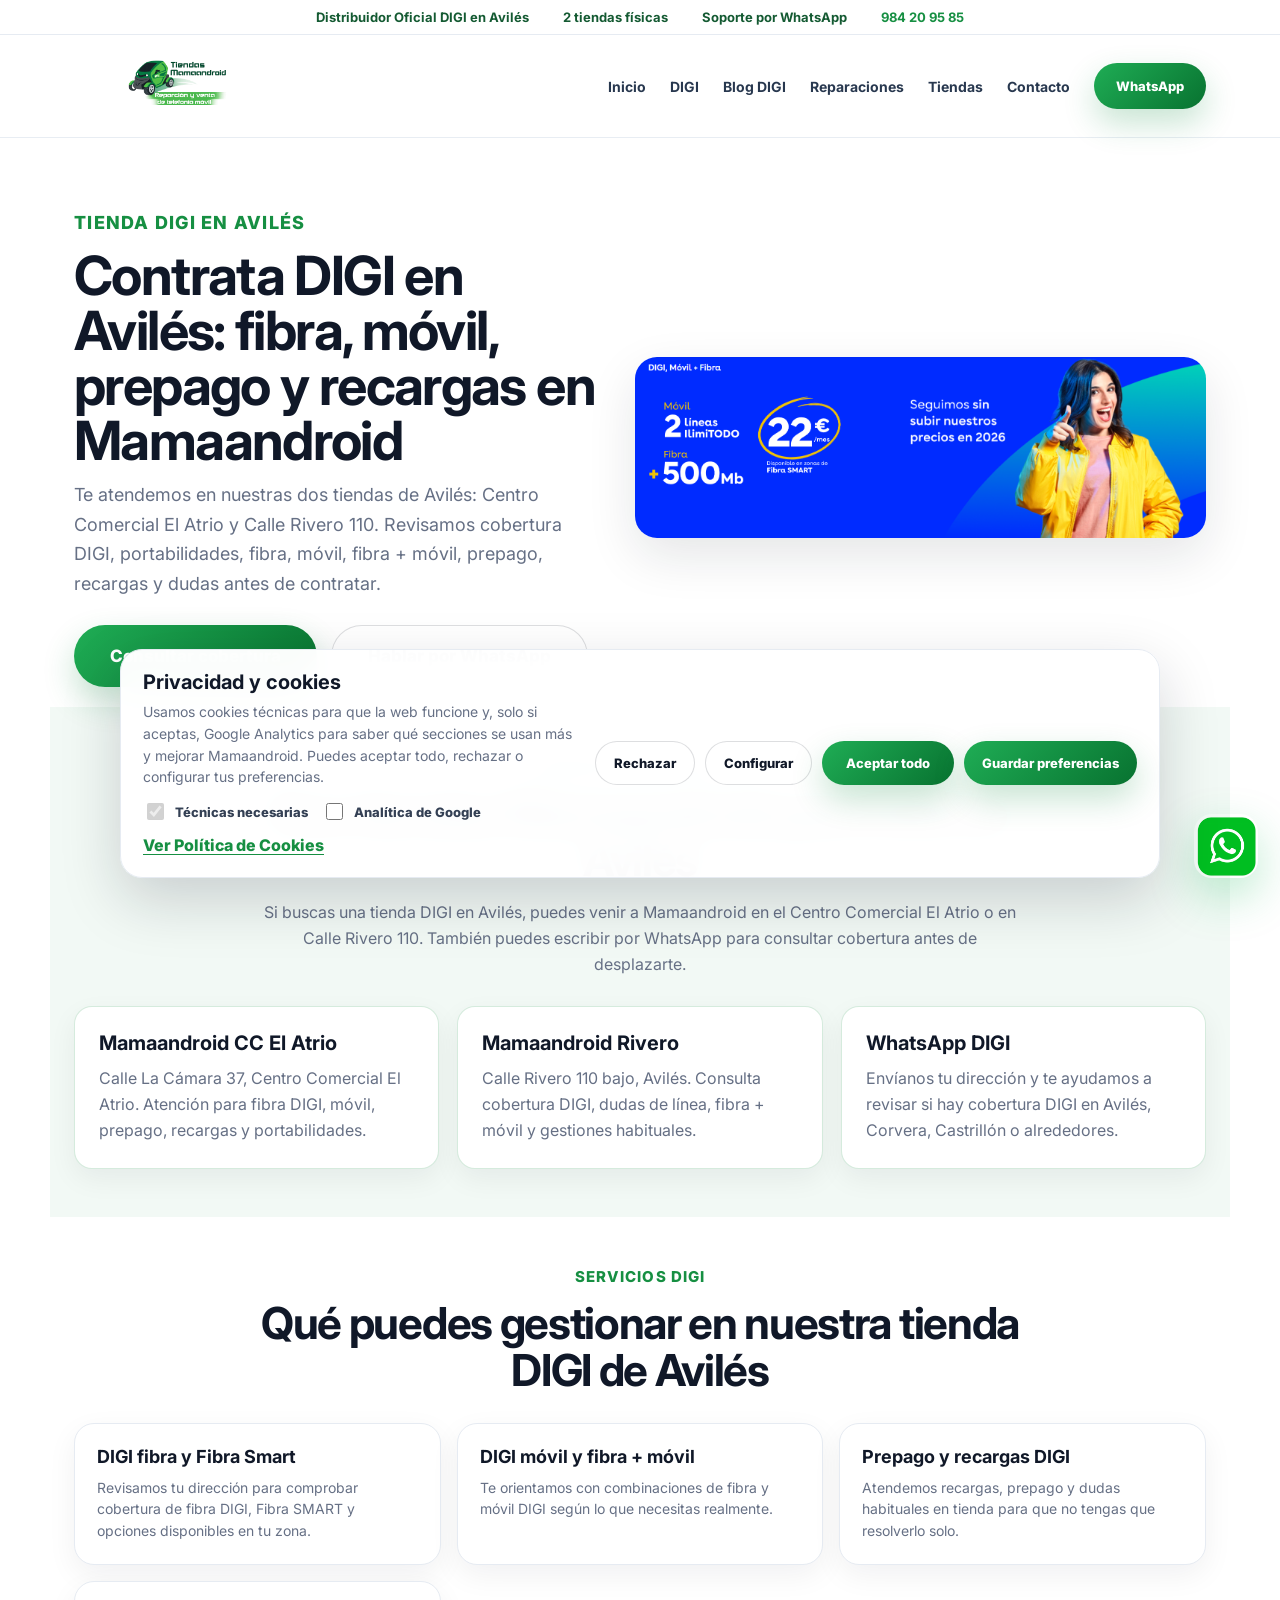
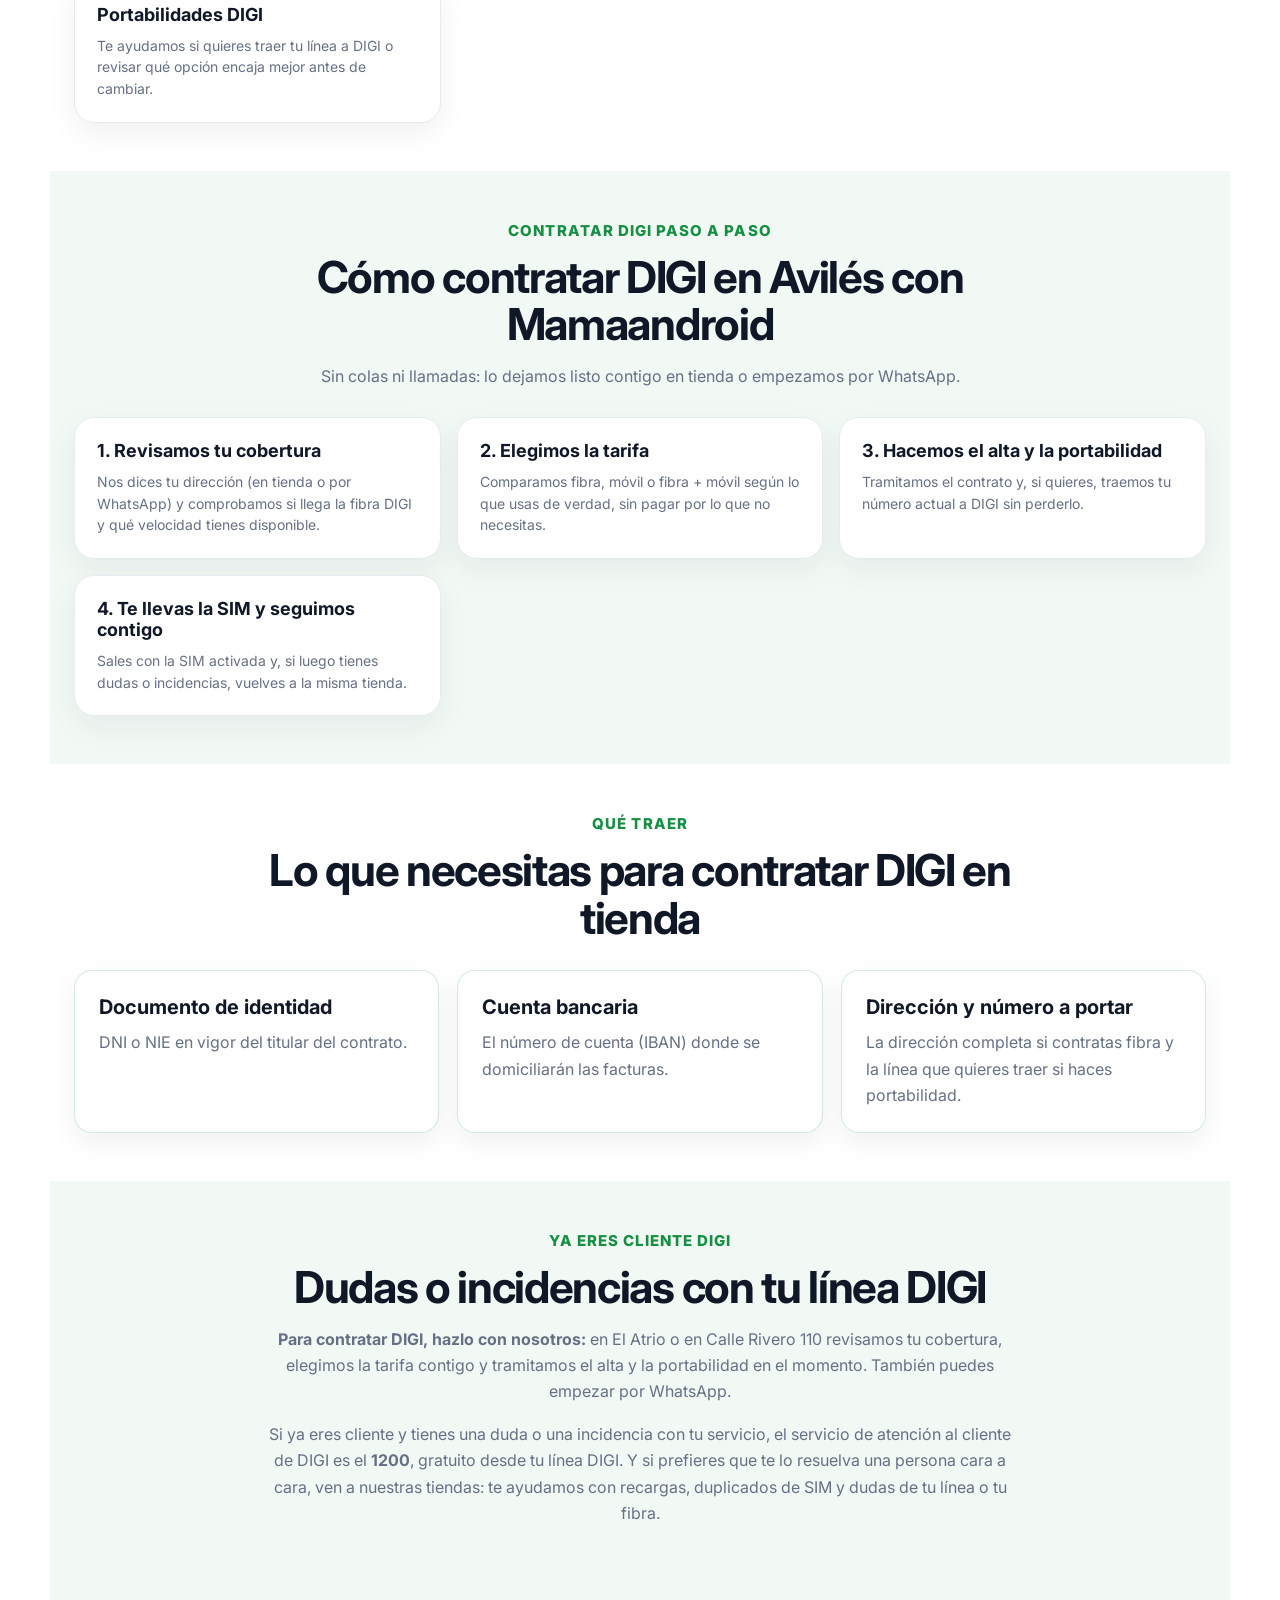
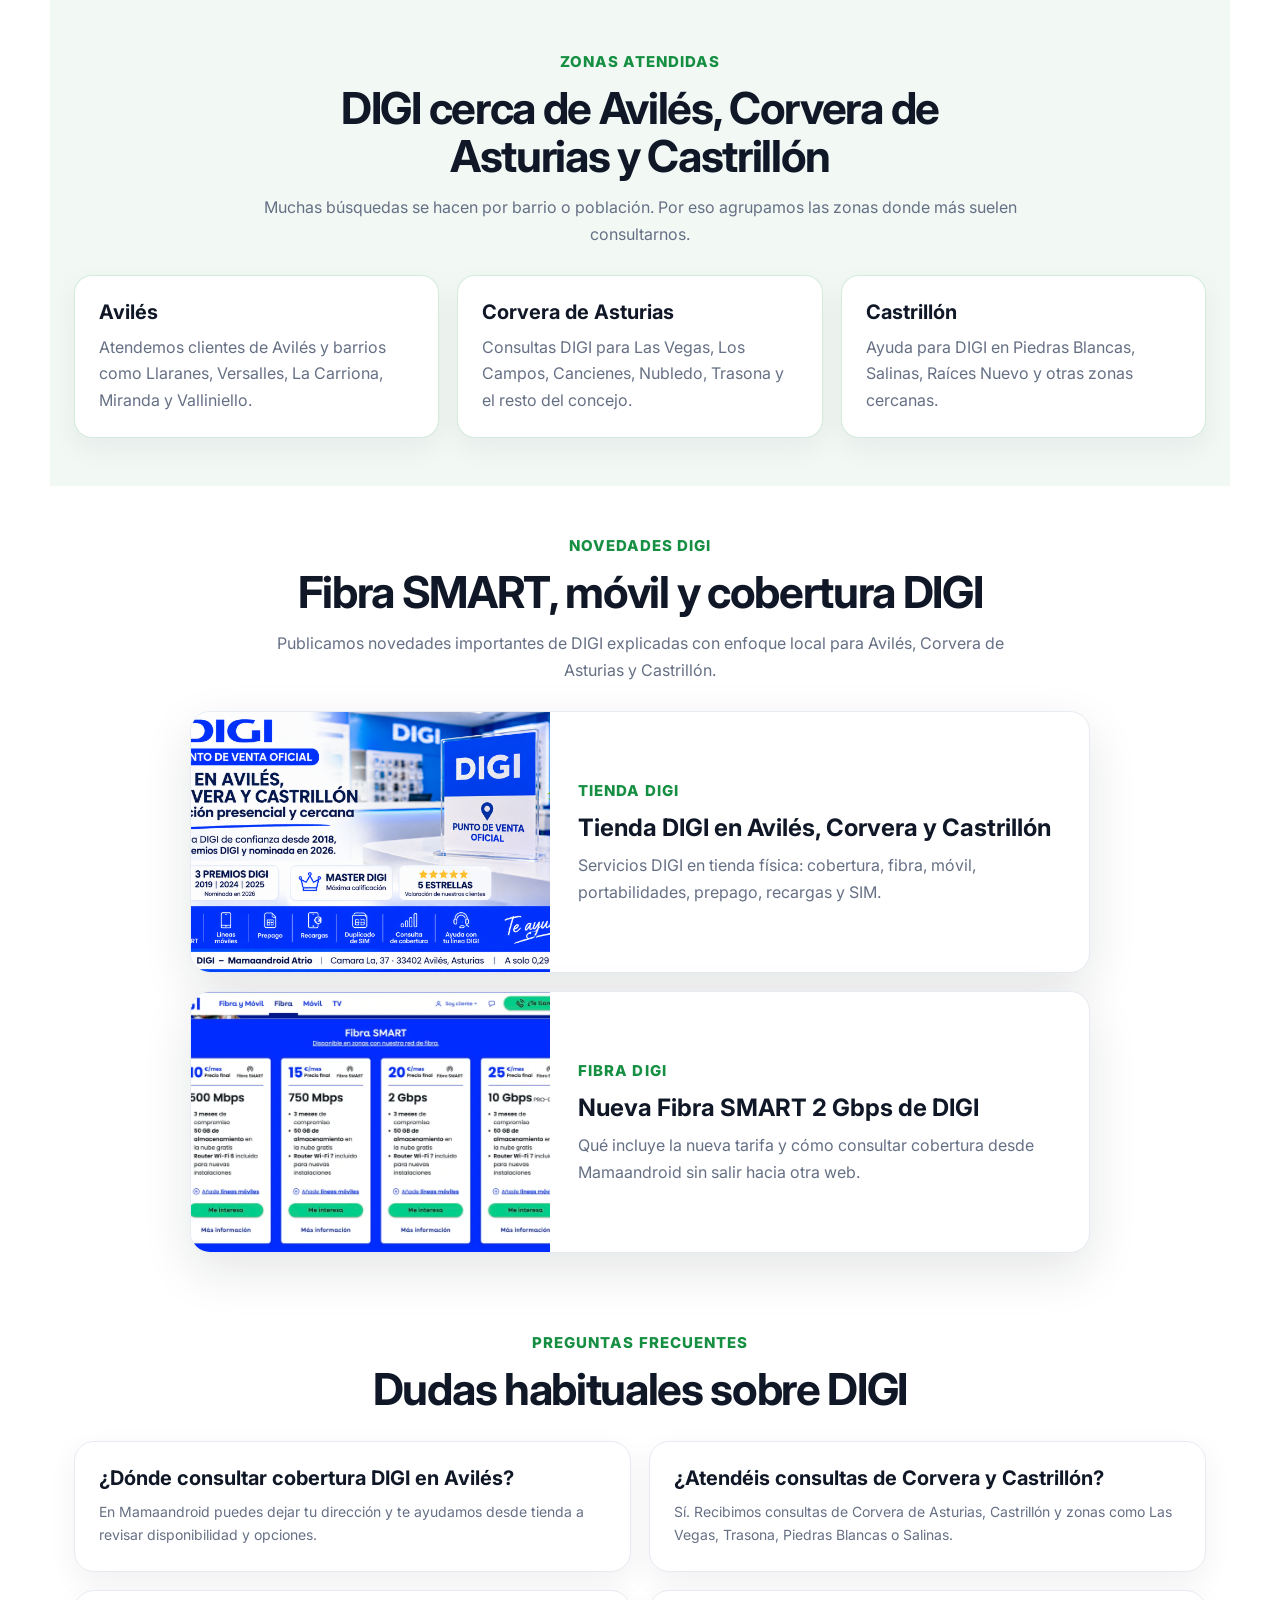
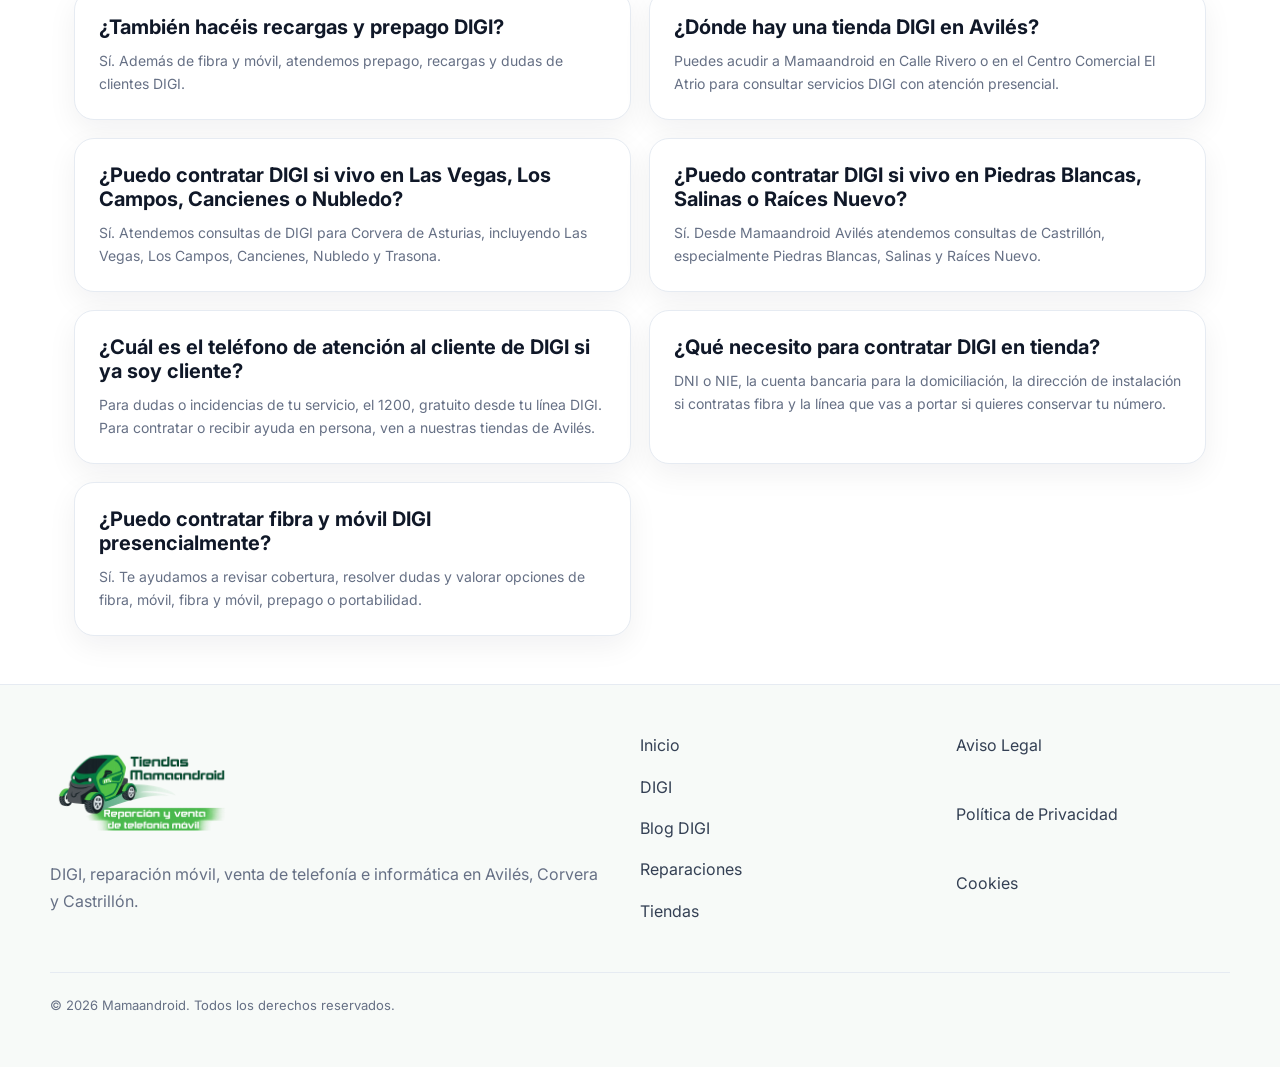
<file: public/digi-aviles-castrillon-corvera/index.html>
<!doctype html>
<html lang="es">
<head>
  <meta charset="utf-8">
  <meta name="viewport" content="width=device-width, initial-scale=1">
  <title>Tienda DIGI en Avil&eacute;s · Distribuidor oficial en El Atrio y Rivero | Mamaandroid</title>
  <meta name="description" content="Tienda DIGI en Avil&eacute;s: contrata fibra y m&oacute;vil, portabilidades, prepago y recargas en CC El Atrio o Calle Rivero 110. Te revisamos la cobertura gratis por WhatsApp.">
  <meta name="robots" content="index, follow">
  <link rel="canonical" href="https://tiendasmamaandroid.com/digi-aviles-castrillon-corvera/">
  <link rel="icon" type="image/png" href="../assets/favicon.png">
  <link rel="apple-touch-icon" href="../assets/favicon.png">
  <meta property="og:type" content="website">
  <meta property="og:title" content="Tienda DIGI en Avil&eacute;s | Mamaandroid El Atrio y Rivero">
  <meta property="og:description" content="Fibra y m&oacute;vil DIGI en Avil&eacute;s con atenci&oacute;n presencial en CC El Atrio y Calle Rivero 110. Consulta cobertura por WhatsApp.">
  <meta property="og:image" content="../assets/digi-banner.png">
  <meta name="theme-color" content="#008f39">
  <link rel="preconnect" href="https://fonts.googleapis.com">
  <link rel="preconnect" href="https://fonts.gstatic.com" crossorigin>
  <link href="https://fonts.googleapis.com/css2?family=Inter:wght@400;500;600;700;800&display=swap" rel="stylesheet">
  <link rel="stylesheet" href="../styles.css">
  <script>
    window.MAMAANDROID_GA_ID = "G-M975B3G8LE";
  </script>
  <script type="application/ld+json">
    {
      "@context": "https://schema.org",
      "@type": "Service",
      "name": "Tienda DIGI en Avilés con Mamaandroid",
      "provider": {
        "@type": "LocalBusiness",
        "name": "Mamaandroid",
        "url": "https://tiendasmamaandroid.com",
        "telephone": "+34984209585"
      },
      "serviceType": ["Fibra DIGI", "Móvil DIGI", "Fibra y móvil DIGI", "Prepago DIGI", "Recargas DIGI", "Portabilidades DIGI"],
      "areaServed": ["Avilés", "Corvera de Asturias", "Las Vegas", "Los Campos", "Cancienes", "Nubledo", "Trasona", "Castrillón", "Piedras Blancas", "Salinas", "Raíces Nuevo"],
      "description": "Distribuidor oficial DIGI en Avilés para consultar cobertura, contratar fibra, móvil, fibra y móvil, prepago, recargas y portabilidades en Avilés, Corvera de Asturias, Castrillón y alrededores."
    }
  </script>
  <script type="application/ld+json">
    {
      "@context": "https://schema.org",
      "@graph": [
        {
          "@type": "Store",
          "@id": "https://tiendasmamaandroid.com/#atrio",
          "name": "Mamaandroid CC El Atrio · Tienda DIGI Avilés",
          "url": "https://tiendasmamaandroid.com/digi-aviles-castrillon-corvera/",
          "telephone": "+34984209585",
          "address": {"@type": "PostalAddress", "streetAddress": "Calle La Cámara 37, Centro Comercial El Atrio", "addressLocality": "Avilés", "addressRegion": "Asturias", "addressCountry": "ES"}
        },
        {
          "@type": "Store",
          "@id": "https://tiendasmamaandroid.com/#rivero",
          "name": "Mamaandroid Rivero · Tienda DIGI Avilés",
          "url": "https://tiendasmamaandroid.com/digi-aviles-castrillon-corvera/",
          "telephone": "+34984209585",
          "address": {"@type": "PostalAddress", "streetAddress": "Calle Rivero 110 bajo", "postalCode": "33402", "addressLocality": "Avilés", "addressRegion": "Asturias", "addressCountry": "ES"}
        },
        {
          "@type": "BreadcrumbList",
          "itemListElement": [
            {"@type": "ListItem", "position": 1, "name": "Inicio", "item": "https://tiendasmamaandroid.com/"},
            {"@type": "ListItem", "position": 2, "name": "Tienda DIGI en Avilés", "item": "https://tiendasmamaandroid.com/digi-aviles-castrillon-corvera/"}
          ]
        }
      ]
    }
  </script>
  <script type="application/ld+json">
    {
      "@context": "https://schema.org",
      "@type": "FAQPage",
      "mainEntity": [
        {
          "@type": "Question",
          "name": "¿Dónde contratar DIGI en Avilés?",
          "acceptedAnswer": {
            "@type": "Answer",
            "text": "Puedes consultar cobertura y recibir ayuda para contratar DIGI en Mamaandroid, con tiendas físicas en Avilés y atención por WhatsApp."
          }
        },
        {
          "@type": "Question",
          "name": "¿Mamaandroid atiende consultas DIGI de Corvera y Castrillón?",
          "acceptedAnswer": {
            "@type": "Answer",
            "text": "Sí. Atendemos consultas DIGI de Avilés, Corvera de Asturias, Castrillón y zonas como Las Vegas, Los Campos, Cancienes, Nubledo, Trasona, Piedras Blancas, Salinas y Raíces Nuevo."
          }
        },
        {
          "@type": "Question",
          "name": "¿Puedo consultar cobertura DIGI sin ir a la web de DIGI?",
          "acceptedAnswer": {
            "@type": "Answer",
            "text": "Sí. Desde la web de Mamaandroid puedes dejar tu dirección y te ayudamos a revisar disponibilidad de fibra y opciones DIGI desde tienda."
          }
        },
        {
          "@type": "Question",
          "name": "¿Dónde hay una tienda DIGI en Avilés?",
          "acceptedAnswer": {
            "@type": "Answer",
            "text": "Mamaandroid atiende servicios DIGI en Avilés desde sus tiendas físicas de Calle Rivero y Centro Comercial El Atrio."
          }
        },
        {
          "@type": "Question",
          "name": "¿Puedo contratar DIGI si vivo en Las Vegas, Los Campos, Cancienes o Nubledo?",
          "acceptedAnswer": {
            "@type": "Answer",
            "text": "Sí. Desde Mamaandroid Avilés atendemos consultas DIGI de Corvera de Asturias y zonas como Las Vegas, Los Campos, Cancienes, Nubledo y Trasona."
          }
        },
        {
          "@type": "Question",
          "name": "¿Puedo contratar DIGI si vivo en Piedras Blancas, Salinas o Raíces Nuevo?",
          "acceptedAnswer": {
            "@type": "Answer",
            "text": "Sí. También atendemos consultas DIGI de Castrillón, incluyendo Piedras Blancas, Salinas, Raíces Nuevo y zonas cercanas."
          }
        },
        {
          "@type": "Question",
          "name": "¿Cuál es el teléfono de atención al cliente de DIGI si ya soy cliente?",
          "acceptedAnswer": {
            "@type": "Answer",
            "text": "Si ya eres cliente DIGI y tienes una duda o incidencia, la atención al cliente de DIGI es el 1200, gratuito desde tu línea DIGI. Para contratar DIGI o recibir ayuda en persona, ven a Mamaandroid Avilés en El Atrio o en Calle Rivero 110."
          }
        },
        {
          "@type": "Question",
          "name": "¿Qué necesito para contratar DIGI en tienda?",
          "acceptedAnswer": {
            "@type": "Answer",
            "text": "Trae tu DNI o NIE, la cuenta bancaria para la domiciliación, la dirección de instalación si contratas fibra y, si quieres conservar tu número, la línea que vas a portar."
          }
        },
        {
          "@type": "Question",
          "name": "¿Mamaandroid hace recargas y prepago DIGI en Avilés?",
          "acceptedAnswer": {
            "@type": "Answer",
            "text": "Sí. En Mamaandroid puedes consultar servicios de prepago DIGI, recargas y dudas habituales de líneas móviles DIGI."
          }
        }
      ]
    }
  </script>
</head>
<body class="seo-landing">
  <header class="site-header" id="inicio">
    <div class="top-strip">
      <span>Distribuidor Oficial DIGI en Avilés</span>
      <span>2 tiendas físicas</span>
      <span>Soporte por WhatsApp</span>
      <a href="tel:+34984209585">984 20 95 85</a>
    </div>
    <nav class="nav">
      <a class="brand" href="../" aria-label="Mamaandroid inicio">
        <img src="../assets/logo-mamaandroid.png" alt="Mamaandroid" width="260" height="104">
      </a>
      <button class="menu-toggle" type="button" aria-expanded="false" aria-controls="menu">Menú</button>
      <div class="menu" id="menu">
        <a href="../">Inicio</a>
        <a href="../digi-aviles-castrillon-corvera/">DIGI</a>
        <a href="../blog/digi/">Blog DIGI</a>
        <a href="../reparacion-moviles-aviles-castrillon-corvera/">Reparaciones</a>
        <a href="../#tiendas">Tiendas</a>
        <a href="../#contacto">Contacto</a>
        <a class="btn btn-green btn-small" href="https://wa.me/34641954160?text=Hola,%20quiero%20informaci%C3%B3n%20sobre%20DIGI%20en%20Mamaandroid." target="_blank" rel="noopener">WhatsApp</a>
      </div>
    </nav>
  </header>

  <main>
    <section class="page-hero">
      <div>
        <p class="eyebrow">Tienda DIGI en Avil&eacute;s</p>
        <h1>Contrata DIGI en Avil&eacute;s: fibra, m&oacute;vil, prepago y recargas en Mamaandroid</h1>
        <p>Te atendemos en nuestras dos tiendas de Avil&eacute;s: Centro Comercial El Atrio y Calle Rivero 110. Revisamos cobertura DIGI, portabilidades, fibra, m&oacute;vil, fibra + m&oacute;vil, prepago, recargas y dudas antes de contratar.</p>
        <div class="hero-link-row">
          <a class="btn btn-green btn-xl" href="../#cobertura">Consultar cobertura</a>
          <a class="btn btn-outline btn-xl" href="https://wa.me/34641954160?text=Hola,%20quiero%20consultar%20servicios%20DIGI%20con%20Mamaandroid." target="_blank" rel="noopener">Hablar por WhatsApp</a>
        </div>
      </div>
      <img src="../assets/digi-banner.png" alt="Servicios DIGI de fibra y móvil en Mamaandroid" width="2048" height="681">
    </section>

    <section class="section local-seo-band">
      <div class="section-heading">
        <p class="eyebrow">Atenci&oacute;n presencial DIGI</p>
        <h2>Dos tiendas Mamaandroid para DIGI en Avil&eacute;s</h2>
        <p>Si buscas una tienda DIGI en Avil&eacute;s, puedes venir a Mamaandroid en el Centro Comercial El Atrio o en Calle Rivero 110. Tambi&eacute;n puedes escribir por WhatsApp para consultar cobertura antes de desplazarte.</p>
      </div>
      <div class="local-grid">
        <article>
          <h3>Mamaandroid CC El Atrio</h3>
          <p>Calle La C&aacute;mara 37, Centro Comercial El Atrio. Atenci&oacute;n para fibra DIGI, m&oacute;vil, prepago, recargas y portabilidades.</p>
        </article>
        <article>
          <h3>Mamaandroid Rivero</h3>
          <p>Calle Rivero 110 bajo, Avil&eacute;s. Consulta cobertura DIGI, dudas de l&iacute;nea, fibra + m&oacute;vil y gestiones habituales.</p>
        </article>
        <article>
          <h3>WhatsApp DIGI</h3>
          <p>Env&iacute;anos tu direcci&oacute;n y te ayudamos a revisar si hay cobertura DIGI en Avil&eacute;s, Corvera, Castrill&oacute;n o alrededores.</p>
        </article>
      </div>
    </section>

    <section class="section">
      <div class="section-heading">
        <p class="eyebrow">Servicios DIGI</p>
        <h2>Qué puedes gestionar en nuestra tienda DIGI de Avilés</h2>
      </div>
      <div class="strength-grid">
        <article>
          <h3>DIGI fibra y Fibra Smart</h3>
          <p>Revisamos tu dirección para comprobar cobertura de fibra DIGI, Fibra SMART y opciones disponibles en tu zona.</p>
        </article>
        <article>
          <h3>DIGI móvil y fibra + móvil</h3>
          <p>Te orientamos con combinaciones de fibra y móvil DIGI según lo que necesitas realmente.</p>
        </article>
        <article>
          <h3>Prepago y recargas DIGI</h3>
          <p>Atendemos recargas, prepago y dudas habituales en tienda para que no tengas que resolverlo solo.</p>
        </article>
        <article>
          <h3>Portabilidades DIGI</h3>
          <p>Te ayudamos si quieres traer tu línea a DIGI o revisar qué opción encaja mejor antes de cambiar.</p>
        </article>
      </div>
    </section>

    <section class="section local-seo-band">
      <div class="section-heading">
        <p class="eyebrow">Contratar DIGI paso a paso</p>
        <h2>C&oacute;mo contratar DIGI en Avil&eacute;s con Mamaandroid</h2>
        <p>Sin colas ni llamadas: lo dejamos listo contigo en tienda o empezamos por WhatsApp.</p>
      </div>
      <div class="strength-grid">
        <article>
          <h3>1. Revisamos tu cobertura</h3>
          <p>Nos dices tu direcci&oacute;n (en tienda o por WhatsApp) y comprobamos si llega la fibra DIGI y qu&eacute; velocidad tienes disponible.</p>
        </article>
        <article>
          <h3>2. Elegimos la tarifa</h3>
          <p>Comparamos fibra, m&oacute;vil o fibra + m&oacute;vil seg&uacute;n lo que usas de verdad, sin pagar por lo que no necesitas.</p>
        </article>
        <article>
          <h3>3. Hacemos el alta y la portabilidad</h3>
          <p>Tramitamos el contrato y, si quieres, traemos tu n&uacute;mero actual a DIGI sin perderlo.</p>
        </article>
        <article>
          <h3>4. Te llevas la SIM y seguimos contigo</h3>
          <p>Sales con la SIM activada y, si luego tienes dudas o incidencias, vuelves a la misma tienda.</p>
        </article>
      </div>
    </section>

    <section class="section">
      <div class="section-heading">
        <p class="eyebrow">Qu&eacute; traer</p>
        <h2>Lo que necesitas para contratar DIGI en tienda</h2>
      </div>
      <div class="local-grid">
        <article>
          <h3>Documento de identidad</h3>
          <p>DNI o NIE en vigor del titular del contrato.</p>
        </article>
        <article>
          <h3>Cuenta bancaria</h3>
          <p>El n&uacute;mero de cuenta (IBAN) donde se domiciliar&aacute;n las facturas.</p>
        </article>
        <article>
          <h3>Direcci&oacute;n y n&uacute;mero a portar</h3>
          <p>La direcci&oacute;n completa si contratas fibra y la l&iacute;nea que quieres traer si haces portabilidad.</p>
        </article>
      </div>
    </section>

    <section class="section local-seo-band">
      <div class="section-heading">
        <p class="eyebrow">Ya eres cliente DIGI</p>
        <h2>Dudas o incidencias con tu l&iacute;nea DIGI</h2>
        <p><strong>Para contratar DIGI, hazlo con nosotros:</strong> en El Atrio o en Calle Rivero 110 revisamos tu cobertura, elegimos la tarifa contigo y tramitamos el alta y la portabilidad en el momento. Tambi&eacute;n puedes empezar por WhatsApp.</p>
        <p>Si ya eres cliente y tienes una duda o una incidencia con tu servicio, el servicio de atenci&oacute;n al cliente de DIGI es el <strong>1200</strong>, gratuito desde tu l&iacute;nea DIGI. Y si prefieres que te lo resuelva una persona cara a cara, ven a nuestras tiendas: te ayudamos con recargas, duplicados de SIM y dudas de tu l&iacute;nea o tu fibra.</p>
      </div>
    </section>

    <section class="section local-seo-band">
      <div class="section-heading">
        <p class="eyebrow">Zonas atendidas</p>
        <h2>DIGI cerca de Avilés, Corvera de Asturias y Castrillón</h2>
        <p>Muchas búsquedas se hacen por barrio o población. Por eso agrupamos las zonas donde más suelen consultarnos.</p>
      </div>
      <div class="local-grid">
        <article>
          <h3>Avilés</h3>
          <p>Atendemos clientes de Avilés y barrios como Llaranes, Versalles, La Carriona, Miranda y Valliniello.</p>
        </article>
        <article>
          <h3>Corvera de Asturias</h3>
          <p>Consultas DIGI para Las Vegas, Los Campos, Cancienes, Nubledo, Trasona y el resto del concejo.</p>
        </article>
        <article>
          <h3>Castrillón</h3>
          <p>Ayuda para DIGI en Piedras Blancas, Salinas, Raíces Nuevo y otras zonas cercanas.</p>
        </article>
      </div>
    </section>

    <section class="section">
      <div class="section-heading">
        <p class="eyebrow">Novedades DIGI</p>
        <h2>Fibra SMART, móvil y cobertura DIGI</h2>
        <p>Publicamos novedades importantes de DIGI explicadas con enfoque local para Avilés, Corvera de Asturias y Castrillón.</p>
      </div>
      <div class="blog-card-grid">
        <article class="blog-card">
          <a href="../blog/digi/tienda-digi-aviles-corvera-castrillon/">
            <img src="../assets/digi-blog-aviles-oficial-zonas.png" alt="Tienda DIGI en Avilés con Mamaandroid">
            <div>
              <p class="eyebrow">Tienda DIGI</p>
              <h3>Tienda DIGI en Avilés, Corvera y Castrillón</h3>
              <p>Servicios DIGI en tienda física: cobertura, fibra, móvil, portabilidades, prepago, recargas y SIM.</p>
            </div>
          </a>
        </article>
        <article class="blog-card">
          <a href="../blog/digi/fibra-digi-2gbps-aviles-corvera-castrillon/">
            <img src="../assets/digi-fibra-smart-tarifas.webp" alt="Tarifas Fibra SMART de DIGI">
            <div>
              <p class="eyebrow">Fibra DIGI</p>
              <h3>Nueva Fibra SMART 2 Gbps de DIGI</h3>
              <p>Qué incluye la nueva tarifa y cómo consultar cobertura desde Mamaandroid sin salir hacia otra web.</p>
            </div>
          </a>
        </article>
      </div>
    </section>

    <section class="section faq-section">
      <div class="section-heading">
        <p class="eyebrow">Preguntas frecuentes</p>
        <h2>Dudas habituales sobre DIGI</h2>
      </div>
      <div class="faq-grid">
        <article>
          <h3>¿Dónde consultar cobertura DIGI en Avilés?</h3>
          <p>En Mamaandroid puedes dejar tu dirección y te ayudamos desde tienda a revisar disponibilidad y opciones.</p>
        </article>
        <article>
          <h3>¿Atendéis consultas de Corvera y Castrillón?</h3>
          <p>Sí. Recibimos consultas de Corvera de Asturias, Castrillón y zonas como Las Vegas, Trasona, Piedras Blancas o Salinas.</p>
        </article>
        <article>
          <h3>¿También hacéis recargas y prepago DIGI?</h3>
          <p>Sí. Además de fibra y móvil, atendemos prepago, recargas y dudas de clientes DIGI.</p>
        </article>
        <article>
          <h3>¿Dónde hay una tienda DIGI en Avilés?</h3>
          <p>Puedes acudir a Mamaandroid en Calle Rivero o en el Centro Comercial El Atrio para consultar servicios DIGI con atención presencial.</p>
        </article>
        <article>
          <h3>¿Puedo contratar DIGI si vivo en Las Vegas, Los Campos, Cancienes o Nubledo?</h3>
          <p>Sí. Atendemos consultas de DIGI para Corvera de Asturias, incluyendo Las Vegas, Los Campos, Cancienes, Nubledo y Trasona.</p>
        </article>
        <article>
          <h3>¿Puedo contratar DIGI si vivo en Piedras Blancas, Salinas o Raíces Nuevo?</h3>
          <p>Sí. Desde Mamaandroid Avilés atendemos consultas de Castrillón, especialmente Piedras Blancas, Salinas y Raíces Nuevo.</p>
        </article>
        <article>
          <h3>¿Cuál es el teléfono de atención al cliente de DIGI si ya soy cliente?</h3>
          <p>Para dudas o incidencias de tu servicio, el 1200, gratuito desde tu línea DIGI. Para contratar o recibir ayuda en persona, ven a nuestras tiendas de Avilés.</p>
        </article>
        <article>
          <h3>¿Qué necesito para contratar DIGI en tienda?</h3>
          <p>DNI o NIE, la cuenta bancaria para la domiciliación, la dirección de instalación si contratas fibra y la línea que vas a portar si quieres conservar tu número.</p>
        </article>
        <article>
          <h3>¿Puedo contratar fibra y móvil DIGI presencialmente?</h3>
          <p>Sí. Te ayudamos a revisar cobertura, resolver dudas y valorar opciones de fibra, móvil, fibra y móvil, prepago o portabilidad.</p>
        </article>
      </div>
    </section>
  </main>

  <footer class="footer">
    <div>
      <img src="../assets/logo-mamaandroid.png" alt="Mamaandroid" width="220" height="88">
      <p>DIGI, reparación móvil, venta de telefonía e informática en Avilés, Corvera y Castrillón.</p>
    </div>
    <nav>
      <a href="../">Inicio</a>
      <a href="../digi-aviles-castrillon-corvera/">DIGI</a>
      <a href="../blog/digi/">Blog DIGI</a>
      <a href="../reparacion-moviles-aviles-castrillon-corvera/">Reparaciones</a>
      <a href="../#tiendas">Tiendas</a>
    </nav>
    <nav>
      <a href="../aviso-legal">Aviso Legal</a>
      <a href="../politica-privacidad">Política de Privacidad</a>
      <a href="../cookies">Cookies</a>
    </nav>
    <p class="copyright">© 2026 Mamaandroid. Todos los derechos reservados.</p>
  </footer>

  <a class="floating-whatsapp" href="https://wa.me/34641954160?text=Hola,%20quiero%20informaci%C3%B3n%20sobre%20DIGI%20en%20Mamaandroid." target="_blank" rel="noopener" aria-label="Abrir WhatsApp">
    <img src="../assets/logowhatsapp.png" alt="">
  </a>

  <section class="cookie-banner" id="cookieBanner" hidden aria-label="Preferencias de cookies">
    <div>
      <h2>Privacidad y cookies</h2>
      <p>Usamos cookies técnicas para que la web funcione y, solo si aceptas, Google Analytics para saber qué secciones se usan más y mejorar Mamaandroid. Puedes aceptar todo, rechazar o configurar tus preferencias.</p>
      <div class="cookie-options" id="cookieOptions" hidden>
        <label><input type="checkbox" checked disabled> Técnicas necesarias</label>
        <label><input id="analyticsConsent" type="checkbox"> Analítica de Google</label>
      </div>
      <a href="../cookies">Ver Política de Cookies</a>
    </div>
    <div class="cookie-actions">
      <button class="btn btn-outline" type="button" data-cookie-action="reject">Rechazar</button>
      <button class="btn btn-outline" type="button" data-cookie-action="settings">Configurar</button>
      <button class="btn btn-green" type="button" data-cookie-action="accept">Aceptar todo</button>
      <button class="btn btn-green" type="button" data-cookie-action="save" hidden>Guardar preferencias</button>
    </div>
  </section>

  <script src="../script.js"></script>
</body>
</html>
</file>
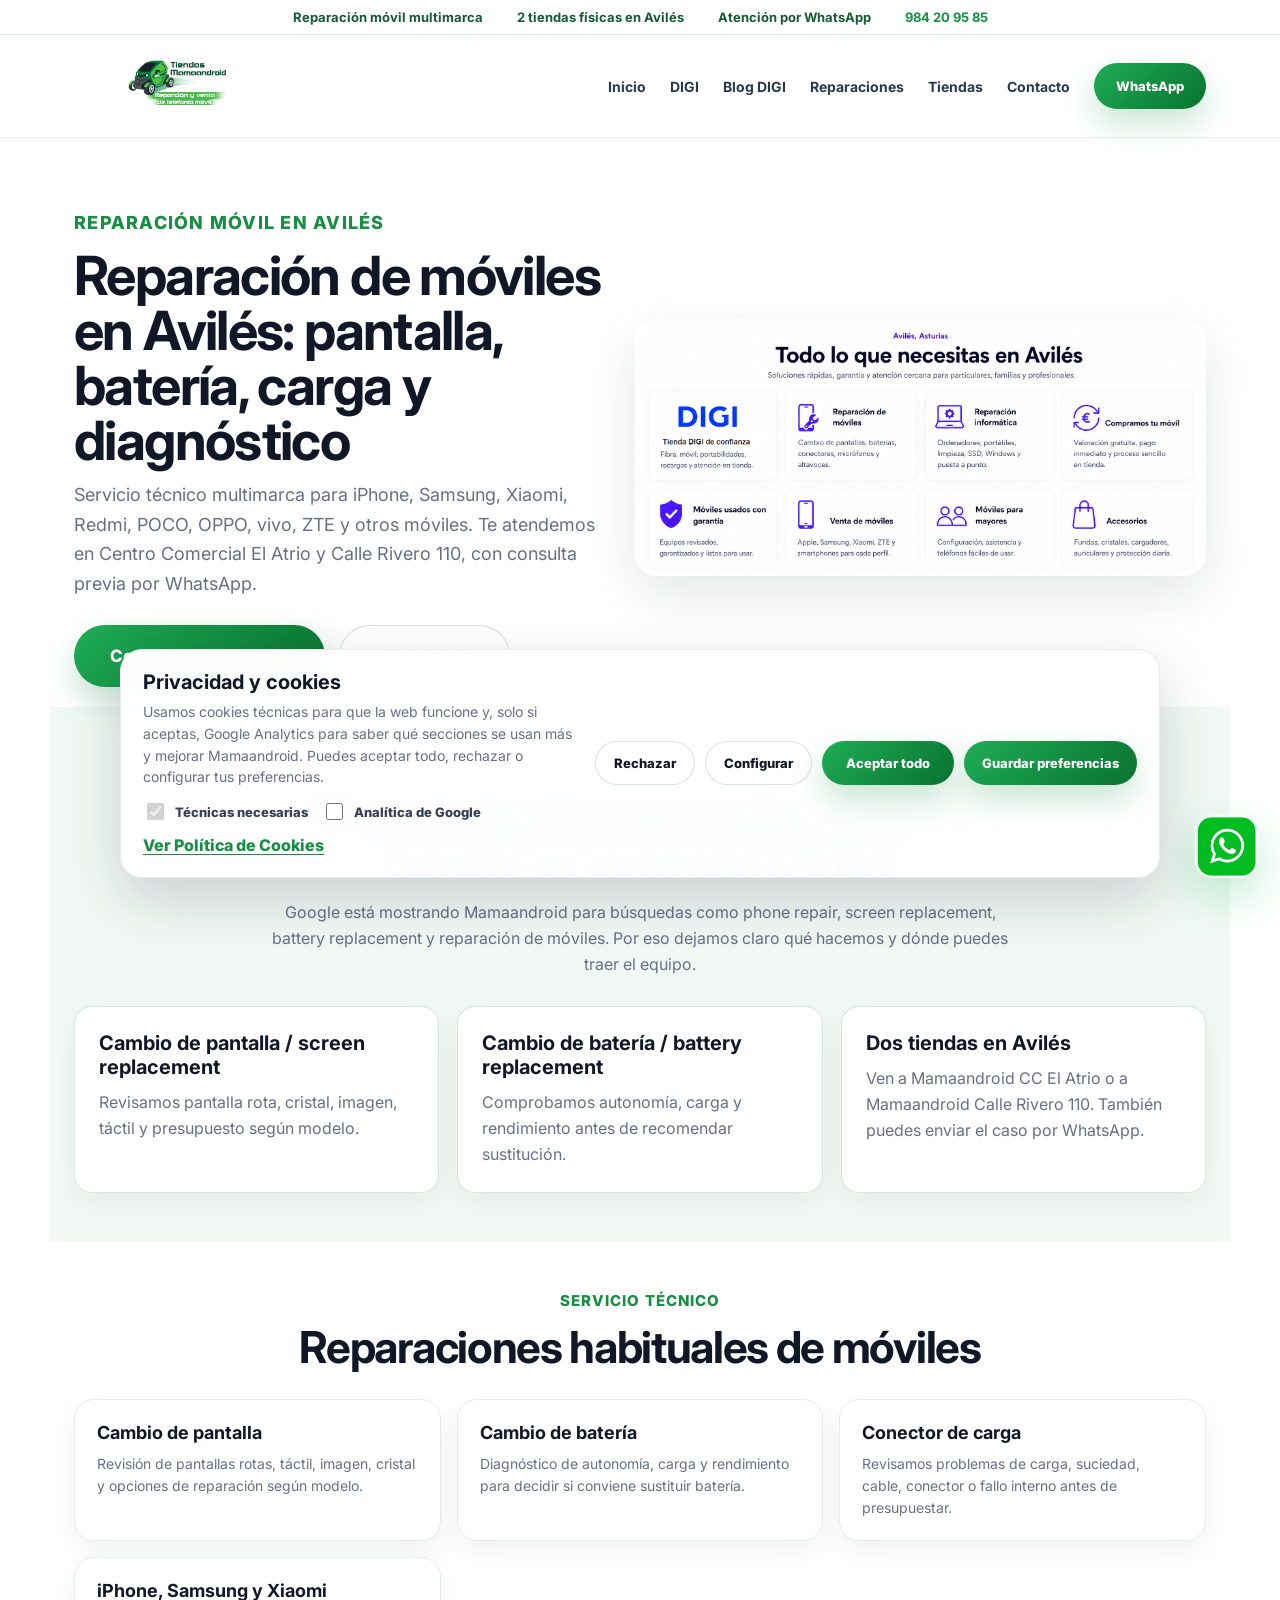
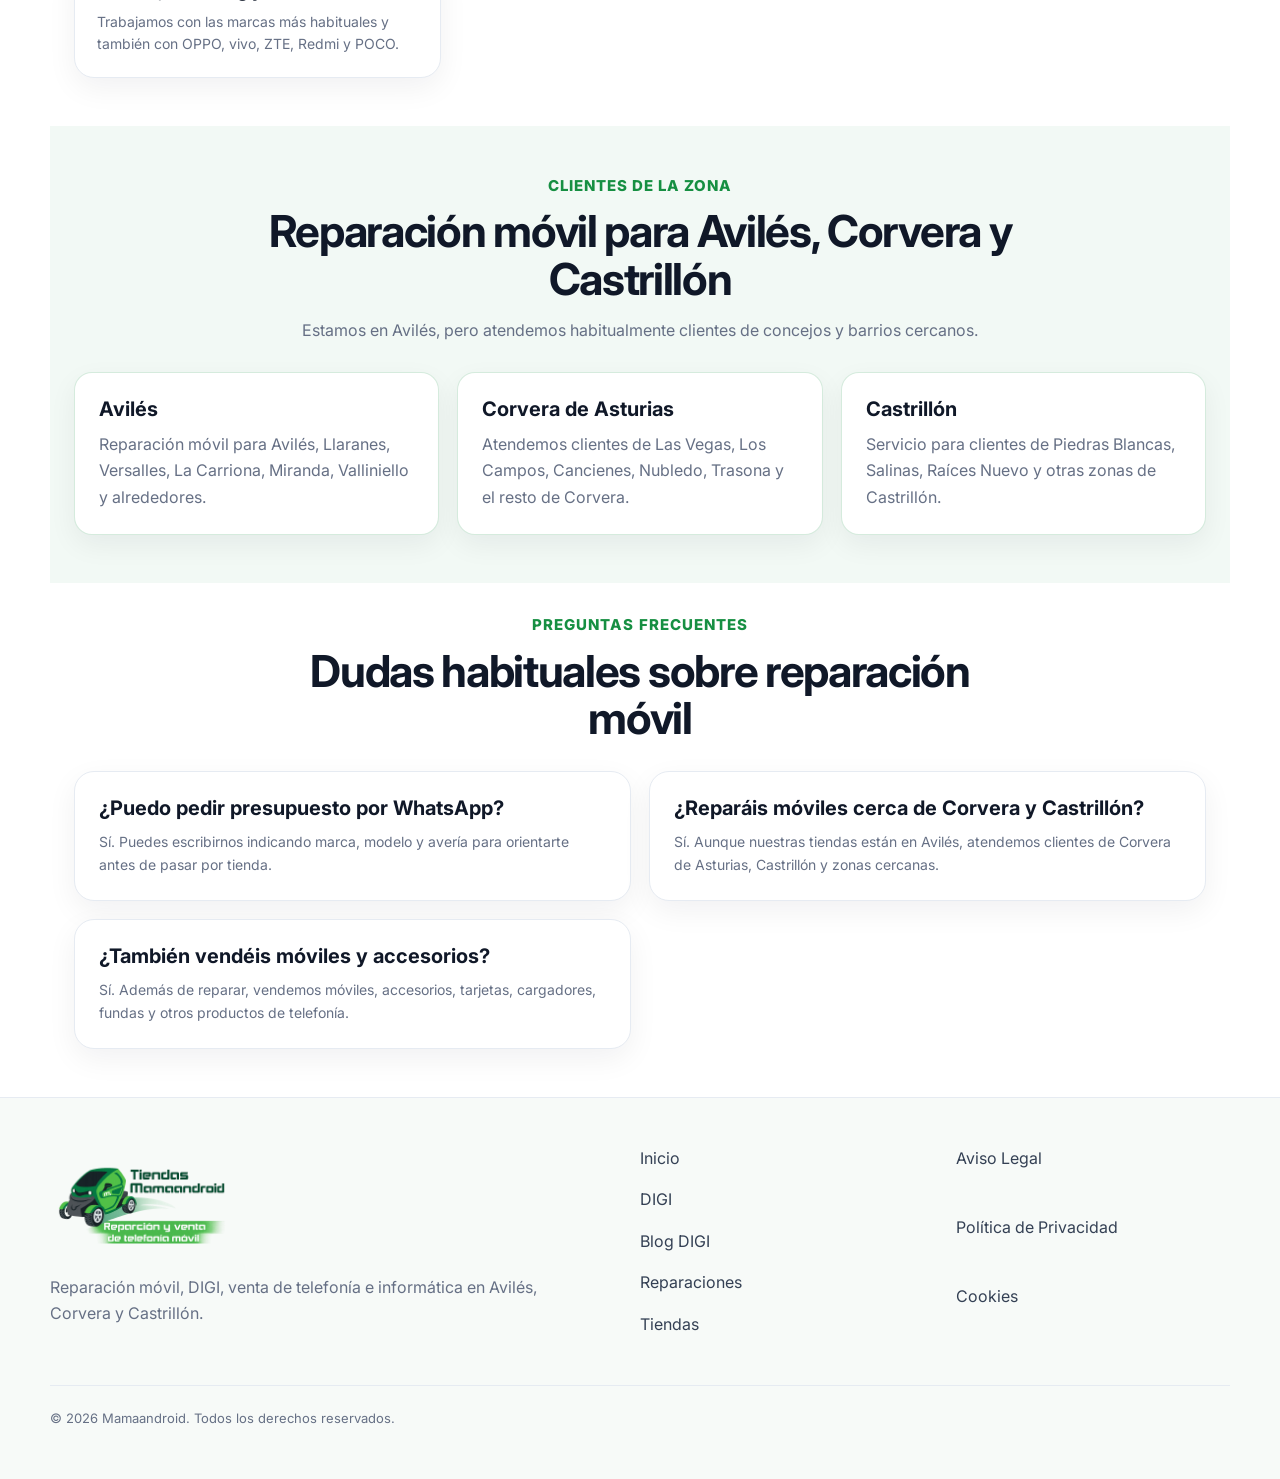
<file: public/reparacion-moviles-aviles-castrillon-corvera/index.html>
<!doctype html>
<html lang="es">
<head>
  <meta charset="utf-8">
  <meta name="viewport" content="width=device-width, initial-scale=1">
  <title>Reparaci&oacute;n de m&oacute;viles en Avil&eacute;s | Pantallas, bater&iacute;as y phone repair | Mamaandroid</title>
  <meta name="description" content="Reparaci&oacute;n de m&oacute;viles en Avil&eacute;s: cambio de pantalla, bater&iacute;a, conector de carga, iPhone, Samsung, Xiaomi y phone repair. Tiendas en CC El Atrio y Calle Rivero 110.">
  <meta name="robots" content="index, follow">
  <link rel="canonical" href="https://tiendasmamaandroid.com/reparacion-moviles-aviles-castrillon-corvera/">
  <link rel="icon" type="image/png" href="../assets/favicon.png">
  <link rel="apple-touch-icon" href="../assets/favicon.png">
  <meta property="og:type" content="website">
  <meta property="og:title" content="Reparaci&oacute;n de m&oacute;viles en Avil&eacute;s | Mamaandroid">
  <meta property="og:description" content="Pantallas, bater&iacute;as, conectores, iPhone, Samsung, Xiaomi y reparaci&oacute;n multimarca en Avil&eacute;s. CC El Atrio y Calle Rivero 110.">
  <meta property="og:image" content="../assets/servicios.png">
  <meta name="theme-color" content="#008f39">
  <link rel="preconnect" href="https://fonts.googleapis.com">
  <link rel="preconnect" href="https://fonts.gstatic.com" crossorigin>
  <link href="https://fonts.googleapis.com/css2?family=Inter:wght@400;500;600;700;800&display=swap" rel="stylesheet">
  <link rel="stylesheet" href="../styles.css">
  <script>
    window.MAMAANDROID_GA_ID = "G-M975B3G8LE";
  </script>
  <script type="application/ld+json">
    {
      "@context": "https://schema.org",
      "@type": "Service",
      "name": "Reparación de móviles en Avilés, Corvera y Castrillón",
      "provider": {
        "@type": "LocalBusiness",
        "name": "Mamaandroid",
        "url": "https://tiendasmamaandroid.com",
        "telephone": "+34984209585"
      },
      "serviceType": ["Reparación de móviles", "Cambio de pantalla", "Cambio de batería", "Conector de carga", "Reparación iPhone", "Reparación Samsung", "Reparación Xiaomi"],
      "areaServed": ["Avilés", "Corvera de Asturias", "Las Vegas", "Los Campos", "Cancienes", "Nubledo", "Trasona", "Castrillón", "Piedras Blancas", "Salinas", "Raíces Nuevo"],
      "description": "Servicio técnico de telefonía móvil multimarca en Mamaandroid para Avilés, Corvera de Asturias, Castrillón y alrededores."
    }
  </script>
  <script type="application/ld+json">
    {
      "@context": "https://schema.org",
      "@type": "FAQPage",
      "mainEntity": [
        {
          "@type": "Question",
          "name": "¿Dónde reparar un móvil en Avilés?",
          "acceptedAnswer": {
            "@type": "Answer",
            "text": "Mamaandroid ofrece reparación móvil multimarca en Avilés, con diagnóstico y atención para iPhone, Samsung, Xiaomi y otras marcas."
          }
        },
        {
          "@type": "Question",
          "name": "¿Atendéis reparaciones de móviles de Corvera y Castrillón?",
          "acceptedAnswer": {
            "@type": "Answer",
            "text": "Sí. Atendemos clientes de Corvera de Asturias, Castrillón y zonas como Las Vegas, Trasona, Piedras Blancas, Salinas y Raíces Nuevo."
          }
        },
        {
          "@type": "Question",
          "name": "¿Qué reparaciones de móvil hacéis?",
          "acceptedAnswer": {
            "@type": "Answer",
            "text": "Revisamos pantallas, baterías, conectores de carga, problemas de software, diagnóstico y reparaciones habituales en iPhone, Samsung, Xiaomi, Redmi, POCO, OPPO, vivo y ZTE."
          }
        }
      ]
    }
  </script>
</head>
<body class="seo-landing">
  <header class="site-header" id="inicio">
    <div class="top-strip">
      <span>Reparación móvil multimarca</span>
      <span>2 tiendas físicas en Avilés</span>
      <span>Atención por WhatsApp</span>
      <a href="tel:+34984209585">984 20 95 85</a>
    </div>
    <nav class="nav">
      <a class="brand" href="../" aria-label="Mamaandroid inicio">
        <img src="../assets/logo-mamaandroid.png" alt="Mamaandroid" width="260" height="104">
      </a>
      <button class="menu-toggle" type="button" aria-expanded="false" aria-controls="menu">Menú</button>
      <div class="menu" id="menu">
        <a href="../">Inicio</a>
        <a href="../digi-aviles-castrillon-corvera/">DIGI</a>
        <a href="../blog/digi/">Blog DIGI</a>
        <a href="../reparacion-moviles-aviles-castrillon-corvera/">Reparaciones</a>
        <a href="../#tiendas">Tiendas</a>
        <a href="../#contacto">Contacto</a>
        <a class="btn btn-green btn-small" href="https://wa.me/34641954160?text=Hola,%20quiero%20consultar%20una%20reparaci%C3%B3n%20en%20Mamaandroid." target="_blank" rel="noopener">WhatsApp</a>
      </div>
    </nav>
  </header>

  <main>
    <section class="page-hero">
      <div>
        <p class="eyebrow">Reparaci&oacute;n m&oacute;vil en Avil&eacute;s</p>
        <h1>Reparaci&oacute;n de m&oacute;viles en Avil&eacute;s: pantalla, bater&iacute;a, carga y diagn&oacute;stico</h1>
        <p>Servicio t&eacute;cnico multimarca para iPhone, Samsung, Xiaomi, Redmi, POCO, OPPO, vivo, ZTE y otros m&oacute;viles. Te atendemos en Centro Comercial El Atrio y Calle Rivero 110, con consulta previa por WhatsApp.</p>
        <div class="hero-link-row">
          <a class="btn btn-green btn-xl" href="https://wa.me/34641954160?text=Hola,%20quiero%20consultar%20una%20reparaci%C3%B3n%20de%20m%C3%B3vil%20en%20Mamaandroid." target="_blank" rel="noopener">Consultar reparación</a>
          <a class="btn btn-outline btn-xl" href="../#tiendas">Ver tiendas</a>
        </div>
      </div>
      <img src="../assets/servicios.png" alt="Servicios de reparación móvil y telefonía en Mamaandroid" width="1200" height="900">
    </section>

    <section class="section local-seo-band">
      <div class="section-heading">
        <p class="eyebrow">Servicios m&aacute;s buscados</p>
        <h2>Phone repair, screen replacement y cambio de bater&iacute;a en Avil&eacute;s</h2>
        <p>Google est&aacute; mostrando Mamaandroid para b&uacute;squedas como phone repair, screen replacement, battery replacement y reparaci&oacute;n de m&oacute;viles. Por eso dejamos claro qu&eacute; hacemos y d&oacute;nde puedes traer el equipo.</p>
      </div>
      <div class="local-grid">
        <article>
          <h3>Cambio de pantalla / screen replacement</h3>
          <p>Revisamos pantalla rota, cristal, imagen, t&aacute;ctil y presupuesto seg&uacute;n modelo.</p>
        </article>
        <article>
          <h3>Cambio de bater&iacute;a / battery replacement</h3>
          <p>Comprobamos autonom&iacute;a, carga y rendimiento antes de recomendar sustituci&oacute;n.</p>
        </article>
        <article>
          <h3>Dos tiendas en Avil&eacute;s</h3>
          <p>Ven a Mamaandroid CC El Atrio o a Mamaandroid Calle Rivero 110. Tambi&eacute;n puedes enviar el caso por WhatsApp.</p>
        </article>
      </div>
    </section>

    <section class="section">
      <div class="section-heading">
        <p class="eyebrow">Servicio técnico</p>
        <h2>Reparaciones habituales de móviles</h2>
      </div>
      <div class="strength-grid">
        <article>
          <h3>Cambio de pantalla</h3>
          <p>Revisión de pantallas rotas, táctil, imagen, cristal y opciones de reparación según modelo.</p>
        </article>
        <article>
          <h3>Cambio de batería</h3>
          <p>Diagnóstico de autonomía, carga y rendimiento para decidir si conviene sustituir batería.</p>
        </article>
        <article>
          <h3>Conector de carga</h3>
          <p>Revisamos problemas de carga, suciedad, cable, conector o fallo interno antes de presupuestar.</p>
        </article>
        <article>
          <h3>iPhone, Samsung y Xiaomi</h3>
          <p>Trabajamos con las marcas más habituales y también con OPPO, vivo, ZTE, Redmi y POCO.</p>
        </article>
      </div>
    </section>

    <section class="section local-seo-band">
      <div class="section-heading">
        <p class="eyebrow">Clientes de la zona</p>
        <h2>Reparación móvil para Avilés, Corvera y Castrillón</h2>
        <p>Estamos en Avilés, pero atendemos habitualmente clientes de concejos y barrios cercanos.</p>
      </div>
      <div class="local-grid">
        <article>
          <h3>Avilés</h3>
          <p>Reparación móvil para Avilés, Llaranes, Versalles, La Carriona, Miranda, Valliniello y alrededores.</p>
        </article>
        <article>
          <h3>Corvera de Asturias</h3>
          <p>Atendemos clientes de Las Vegas, Los Campos, Cancienes, Nubledo, Trasona y el resto de Corvera.</p>
        </article>
        <article>
          <h3>Castrillón</h3>
          <p>Servicio para clientes de Piedras Blancas, Salinas, Raíces Nuevo y otras zonas de Castrillón.</p>
        </article>
      </div>
    </section>

    <section class="section faq-section">
      <div class="section-heading">
        <p class="eyebrow">Preguntas frecuentes</p>
        <h2>Dudas habituales sobre reparación móvil</h2>
      </div>
      <div class="faq-grid">
        <article>
          <h3>¿Puedo pedir presupuesto por WhatsApp?</h3>
          <p>Sí. Puedes escribirnos indicando marca, modelo y avería para orientarte antes de pasar por tienda.</p>
        </article>
        <article>
          <h3>¿Reparáis móviles cerca de Corvera y Castrillón?</h3>
          <p>Sí. Aunque nuestras tiendas están en Avilés, atendemos clientes de Corvera de Asturias, Castrillón y zonas cercanas.</p>
        </article>
        <article>
          <h3>¿También vendéis móviles y accesorios?</h3>
          <p>Sí. Además de reparar, vendemos móviles, accesorios, tarjetas, cargadores, fundas y otros productos de telefonía.</p>
        </article>
      </div>
    </section>
  </main>

  <footer class="footer">
    <div>
      <img src="../assets/logo-mamaandroid.png" alt="Mamaandroid" width="220" height="88">
      <p>Reparación móvil, DIGI, venta de telefonía e informática en Avilés, Corvera y Castrillón.</p>
    </div>
    <nav>
      <a href="../">Inicio</a>
      <a href="../digi-aviles-castrillon-corvera/">DIGI</a>
      <a href="../blog/digi/">Blog DIGI</a>
      <a href="../reparacion-moviles-aviles-castrillon-corvera/">Reparaciones</a>
      <a href="../#tiendas">Tiendas</a>
    </nav>
    <nav>
      <a href="../aviso-legal.html">Aviso Legal</a>
      <a href="../politica-privacidad.html">Política de Privacidad</a>
      <a href="../cookies.html">Cookies</a>
    </nav>
    <p class="copyright">© 2026 Mamaandroid. Todos los derechos reservados.</p>
  </footer>

  <a class="floating-whatsapp" href="https://wa.me/34641954160?text=Hola,%20quiero%20consultar%20una%20reparaci%C3%B3n%20en%20Mamaandroid." target="_blank" rel="noopener" aria-label="Abrir WhatsApp">
    <img src="../assets/logowhatsapp.png" alt="">
  </a>

  <section class="cookie-banner" id="cookieBanner" hidden aria-label="Preferencias de cookies">
    <div>
      <h2>Privacidad y cookies</h2>
      <p>Usamos cookies técnicas para que la web funcione y, solo si aceptas, Google Analytics para saber qué secciones se usan más y mejorar Mamaandroid. Puedes aceptar todo, rechazar o configurar tus preferencias.</p>
      <div class="cookie-options" id="cookieOptions" hidden>
        <label><input type="checkbox" checked disabled> Técnicas necesarias</label>
        <label><input id="analyticsConsent" type="checkbox"> Analítica de Google</label>
      </div>
      <a href="../cookies.html">Ver Política de Cookies</a>
    </div>
    <div class="cookie-actions">
      <button class="btn btn-outline" type="button" data-cookie-action="reject">Rechazar</button>
      <button class="btn btn-outline" type="button" data-cookie-action="settings">Configurar</button>
      <button class="btn btn-green" type="button" data-cookie-action="accept">Aceptar todo</button>
      <button class="btn btn-green" type="button" data-cookie-action="save" hidden>Guardar preferencias</button>
    </div>
  </section>

  <script src="../script.js"></script>
</body>
</html>
</file>
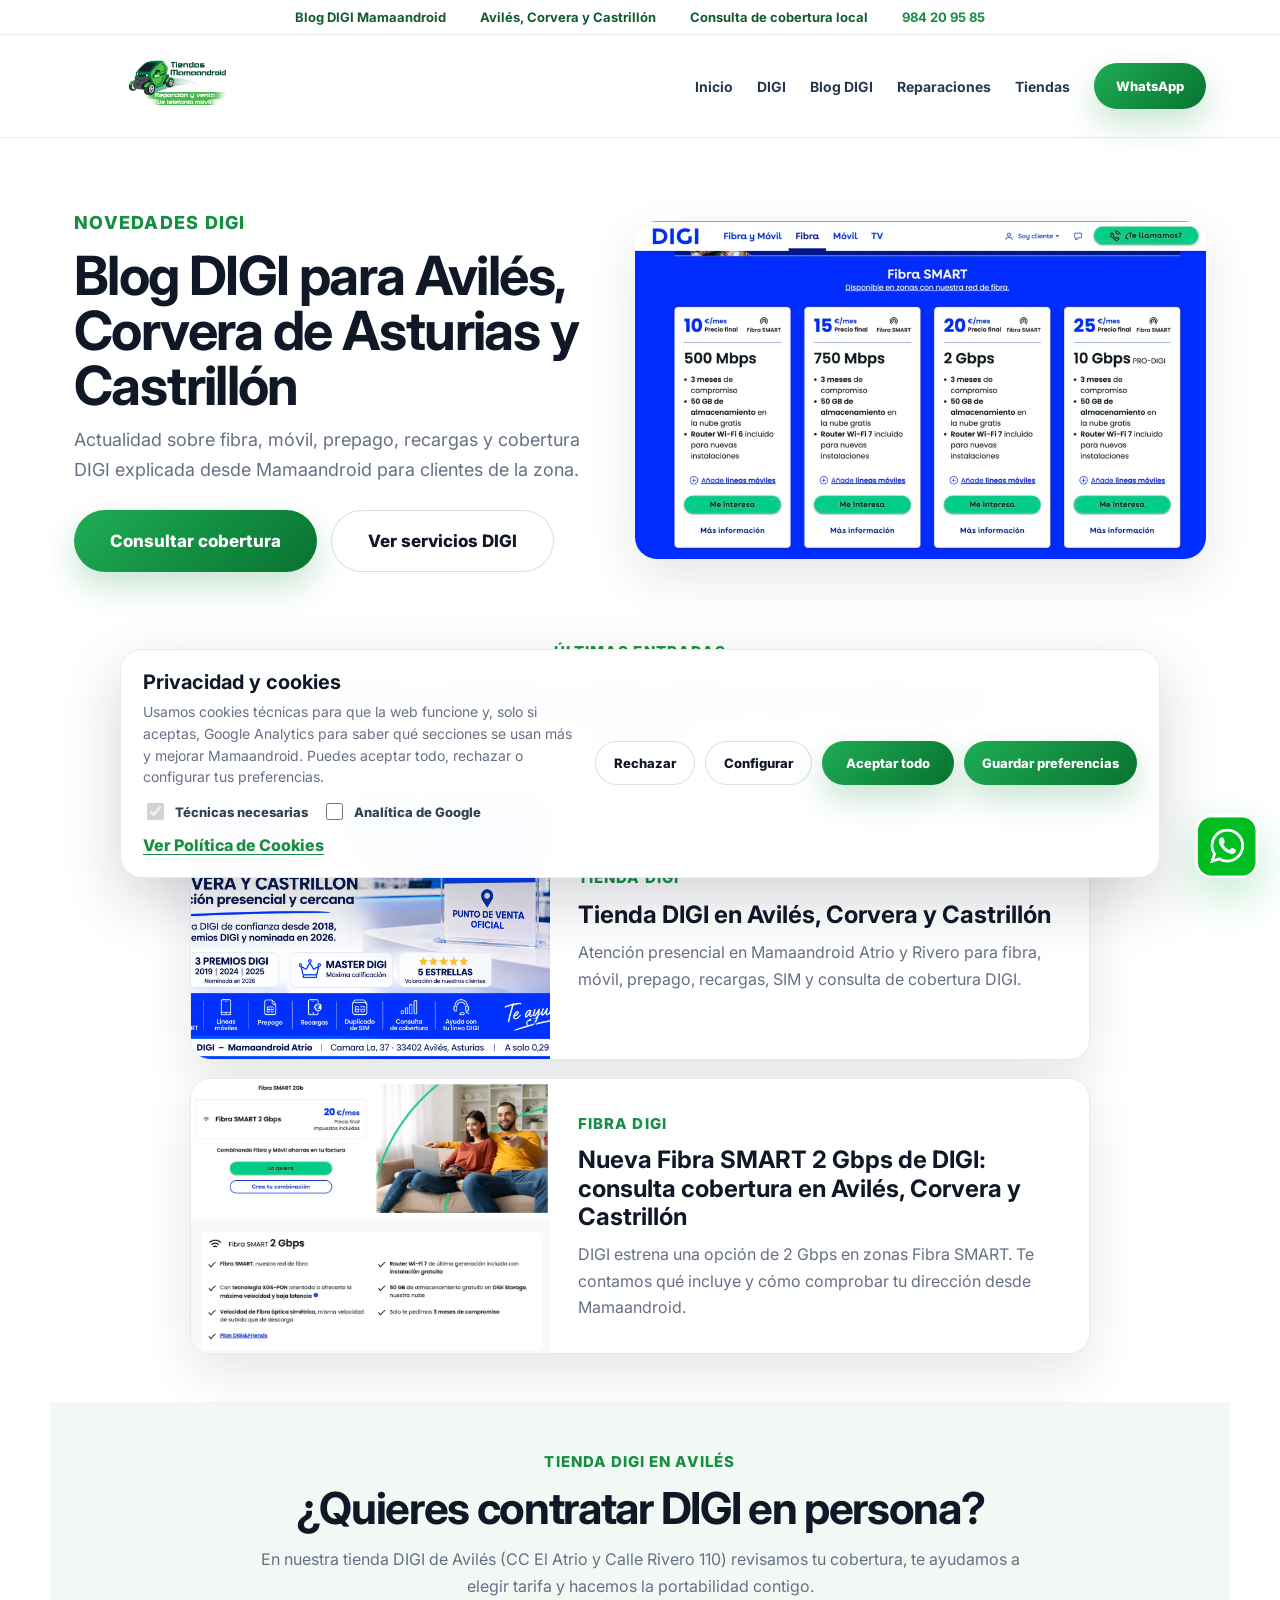
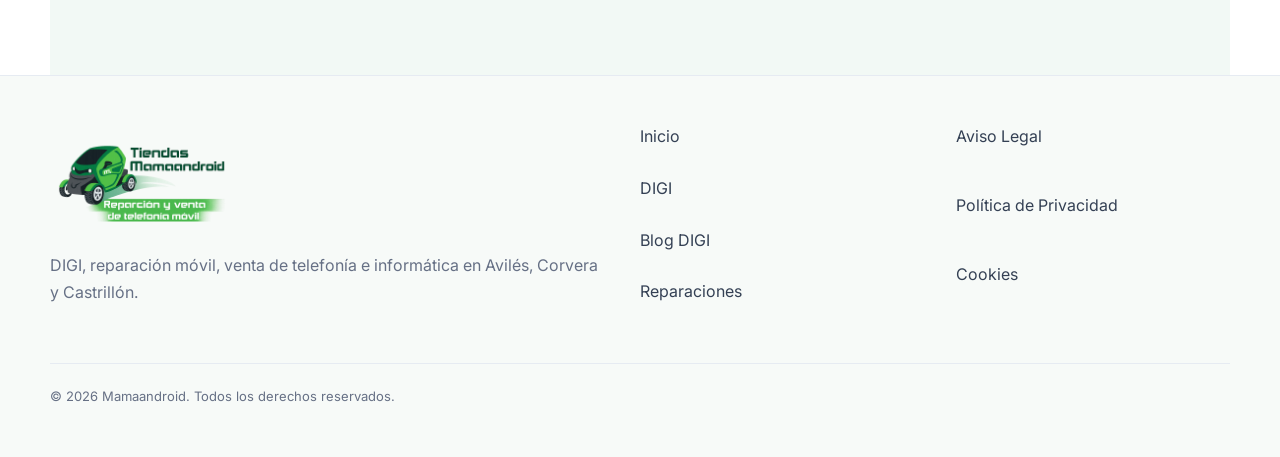
<file: public/blog/digi/index.html>
<!doctype html>
<html lang="es">
<head>
  <meta charset="utf-8">
  <meta name="viewport" content="width=device-width, initial-scale=1">
  <title>Blog DIGI en Avilés, Corvera y Castrillón | Mamaandroid</title>
  <meta name="description" content="Noticias y novedades DIGI explicadas por Mamaandroid para Avilés, Corvera de Asturias, Castrillón y zonas cercanas. Fibra, móvil, prepago, recargas y cobertura.">
  <meta name="robots" content="index, follow">
  <link rel="canonical" href="https://tiendasmamaandroid.com/blog/digi/">
  <link rel="icon" type="image/png" href="../../assets/favicon.png">
  <link rel="apple-touch-icon" href="../../assets/favicon.png">
  <meta property="og:type" content="website">
  <meta property="og:title" content="Blog DIGI en Avilés, Corvera y Castrillón | Mamaandroid">
  <meta property="og:description" content="Novedades DIGI y consejos locales para consultar cobertura, fibra, móvil, prepago, recargas y portabilidades desde Mamaandroid.">
  <meta property="og:image" content="../../assets/digi-fibra-smart-tarifas.webp">
  <meta name="theme-color" content="#008f39">
  <link rel="preconnect" href="https://fonts.googleapis.com">
  <link rel="preconnect" href="https://fonts.gstatic.com" crossorigin>
  <link href="https://fonts.googleapis.com/css2?family=Inter:wght@400;500;600;700;800&display=swap" rel="stylesheet">
  <link rel="stylesheet" href="../../styles.css">
  <script>
    window.MAMAANDROID_GA_ID = "G-M975B3G8LE";
  </script>
  <script type="application/ld+json">
    {
      "@context": "https://schema.org",
      "@type": "Blog",
      "name": "Blog DIGI de Mamaandroid",
      "url": "https://tiendasmamaandroid.com/blog/digi/",
      "description": "Noticias y novedades DIGI explicadas para clientes de Avilés, Corvera de Asturias y Castrillón.",
      "publisher": {
        "@type": "LocalBusiness",
        "name": "Mamaandroid",
        "url": "https://tiendasmamaandroid.com"
      }
    }
  </script>
</head>
<body class="seo-landing">
  <header class="site-header" id="inicio">
    <div class="top-strip">
      <span>Blog DIGI Mamaandroid</span>
      <span>Avilés, Corvera y Castrillón</span>
      <span>Consulta de cobertura local</span>
      <a href="tel:+34984209585">984 20 95 85</a>
    </div>
    <nav class="nav">
      <a class="brand" href="../../" aria-label="Mamaandroid inicio">
        <img src="../../assets/logo-mamaandroid.png" alt="Mamaandroid" width="260" height="104">
      </a>
      <button class="menu-toggle" type="button" aria-expanded="false" aria-controls="menu">Menú</button>
      <div class="menu" id="menu">
        <a href="../../">Inicio</a>
        <a href="../../digi-aviles-castrillon-corvera/">DIGI</a>
        <a href="../../blog/digi/">Blog DIGI</a>
        <a href="../../reparacion-moviles-aviles-castrillon-corvera/">Reparaciones</a>
        <a href="../../#tiendas">Tiendas</a>
        <a class="btn btn-green btn-small" href="https://wa.me/34641954160?text=Hola,%20quiero%20informaci%C3%B3n%20sobre%20DIGI%20en%20Mamaandroid." target="_blank" rel="noopener">WhatsApp</a>
      </div>
    </nav>
  </header>

  <main>
    <section class="page-hero blog-index-hero">
      <div>
        <p class="eyebrow">Novedades DIGI</p>
        <h1>Blog DIGI para Avilés, Corvera de Asturias y Castrillón</h1>
        <p>Actualidad sobre fibra, móvil, prepago, recargas y cobertura DIGI explicada desde Mamaandroid para clientes de la zona.</p>
        <div class="hero-link-row">
          <a class="btn btn-green btn-xl" href="../../#cobertura">Consultar cobertura</a>
          <a class="btn btn-outline btn-xl" href="../../digi-aviles-castrillon-corvera/">Ver servicios DIGI</a>
        </div>
      </div>
      <img src="../../assets/digi-fibra-smart-tarifas.webp" alt="Tarifas Fibra SMART de DIGI" width="1192" height="631">
    </section>

    <section class="section">
      <div class="section-heading">
        <p class="eyebrow">Últimas entradas</p>
        <h2>Noticias DIGI explicadas con enfoque local</h2>
      </div>
      <div class="blog-card-grid">
        <article class="blog-card">
          <a href="tienda-digi-aviles-corvera-castrillon/">
            <img src="../../assets/digi-blog-aviles-oficial-zonas.png" alt="Tienda DIGI en Avilés con Mamaandroid">
            <div>
              <p class="eyebrow">Tienda DIGI</p>
              <h3>Tienda DIGI en Avilés, Corvera y Castrillón</h3>
              <p>Atención presencial en Mamaandroid Atrio y Rivero para fibra, móvil, prepago, recargas, SIM y consulta de cobertura DIGI.</p>
            </div>
          </a>
        </article>
        <article class="blog-card">
          <a href="fibra-digi-2gbps-aviles-corvera-castrillon/">
            <img src="../../assets/digi-fibra-smart-2gbps.webp" alt="Fibra SMART 2 Gbps de DIGI">
            <div>
              <p class="eyebrow">Fibra DIGI</p>
              <h3>Nueva Fibra SMART 2 Gbps de DIGI: consulta cobertura en Avilés, Corvera y Castrillón</h3>
              <p>DIGI estrena una opción de 2 Gbps en zonas Fibra SMART. Te contamos qué incluye y cómo comprobar tu dirección desde Mamaandroid.</p>
            </div>
          </a>
        </article>
      </div>
    </section>
  <section class="section local-seo-band">
      <div class="section-heading">
        <p class="eyebrow">Tienda DIGI en Avil&eacute;s</p>
        <h2>&iquest;Quieres contratar DIGI en persona?</h2>
        <p>En nuestra <a href="../../digi-aviles-castrillon-corvera/">tienda DIGI de Avil&eacute;s</a> (CC El Atrio y Calle Rivero 110) revisamos tu cobertura, te ayudamos a elegir tarifa y hacemos la portabilidad contigo.</p>
      </div>
    </section>
  </main>

  <footer class="footer">
    <div>
      <img src="../../assets/logo-mamaandroid.png" alt="Mamaandroid" width="220" height="88">
      <p>DIGI, reparación móvil, venta de telefonía e informática en Avilés, Corvera y Castrillón.</p>
    </div>
    <nav>
      <a href="../../">Inicio</a>
      <a href="../../digi-aviles-castrillon-corvera/">DIGI</a>
      <a href="../../blog/digi/">Blog DIGI</a>
      <a href="../../reparacion-moviles-aviles-castrillon-corvera/">Reparaciones</a>
    </nav>
    <nav>
      <a href="../../aviso-legal.html">Aviso Legal</a>
      <a href="../../politica-privacidad.html">Política de Privacidad</a>
      <a href="../../cookies.html">Cookies</a>
    </nav>
    <p class="copyright">© 2026 Mamaandroid. Todos los derechos reservados.</p>
  </footer>

  <a class="floating-whatsapp" href="https://wa.me/34641954160?text=Hola,%20quiero%20informaci%C3%B3n%20sobre%20DIGI%20en%20Mamaandroid." target="_blank" rel="noopener" aria-label="Abrir WhatsApp">
    <img src="../../assets/logowhatsapp.png" alt="">
  </a>

  <section class="cookie-banner" id="cookieBanner" hidden aria-label="Preferencias de cookies">
    <div>
      <h2>Privacidad y cookies</h2>
      <p>Usamos cookies técnicas para que la web funcione y, solo si aceptas, Google Analytics para saber qué secciones se usan más y mejorar Mamaandroid. Puedes aceptar todo, rechazar o configurar tus preferencias.</p>
      <div class="cookie-options" id="cookieOptions" hidden>
        <label><input type="checkbox" checked disabled> Técnicas necesarias</label>
        <label><input id="analyticsConsent" type="checkbox"> Analítica de Google</label>
      </div>
      <a href="../../cookies.html">Ver Política de Cookies</a>
    </div>
    <div class="cookie-actions">
      <button class="btn btn-outline" type="button" data-cookie-action="reject">Rechazar</button>
      <button class="btn btn-outline" type="button" data-cookie-action="settings">Configurar</button>
      <button class="btn btn-green" type="button" data-cookie-action="accept">Aceptar todo</button>
      <button class="btn btn-green" type="button" data-cookie-action="save" hidden>Guardar preferencias</button>
    </div>
  </section>

  <script src="../../script.js"></script>
</body>
</html>
</file>
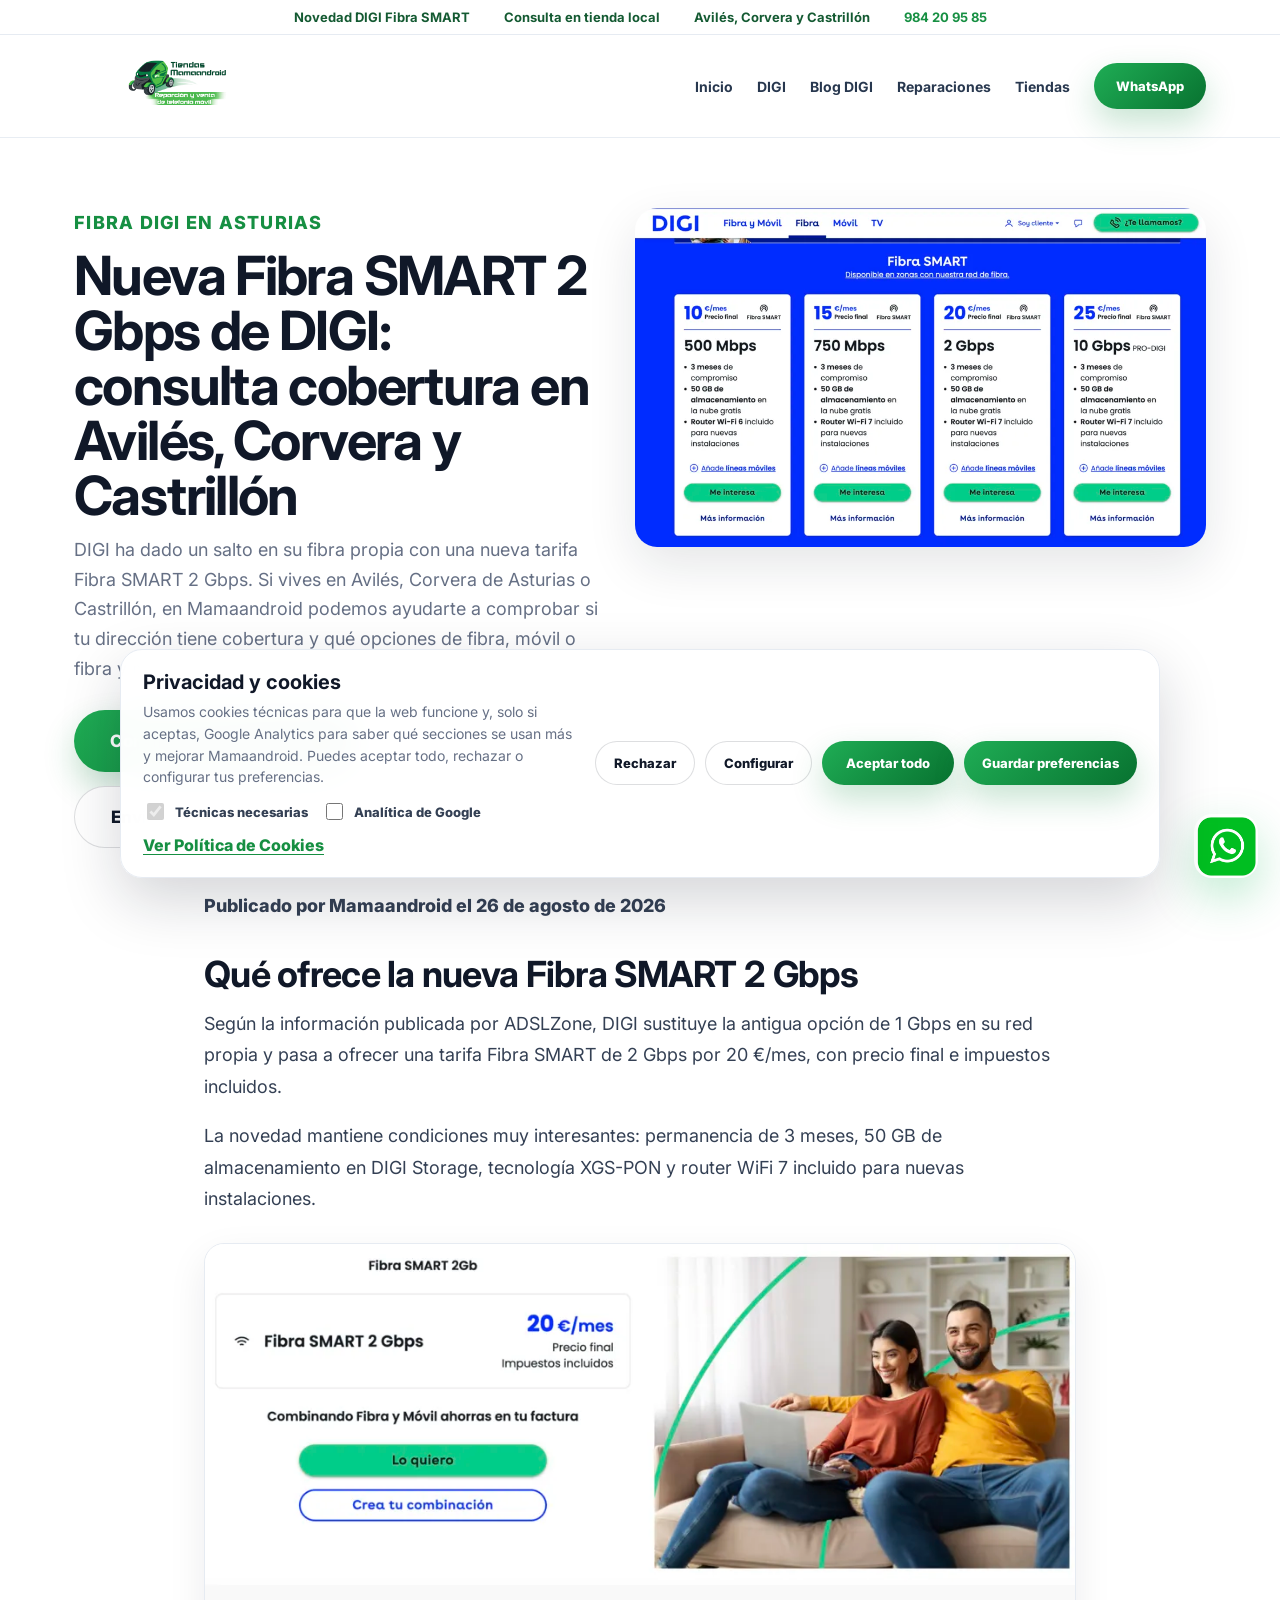
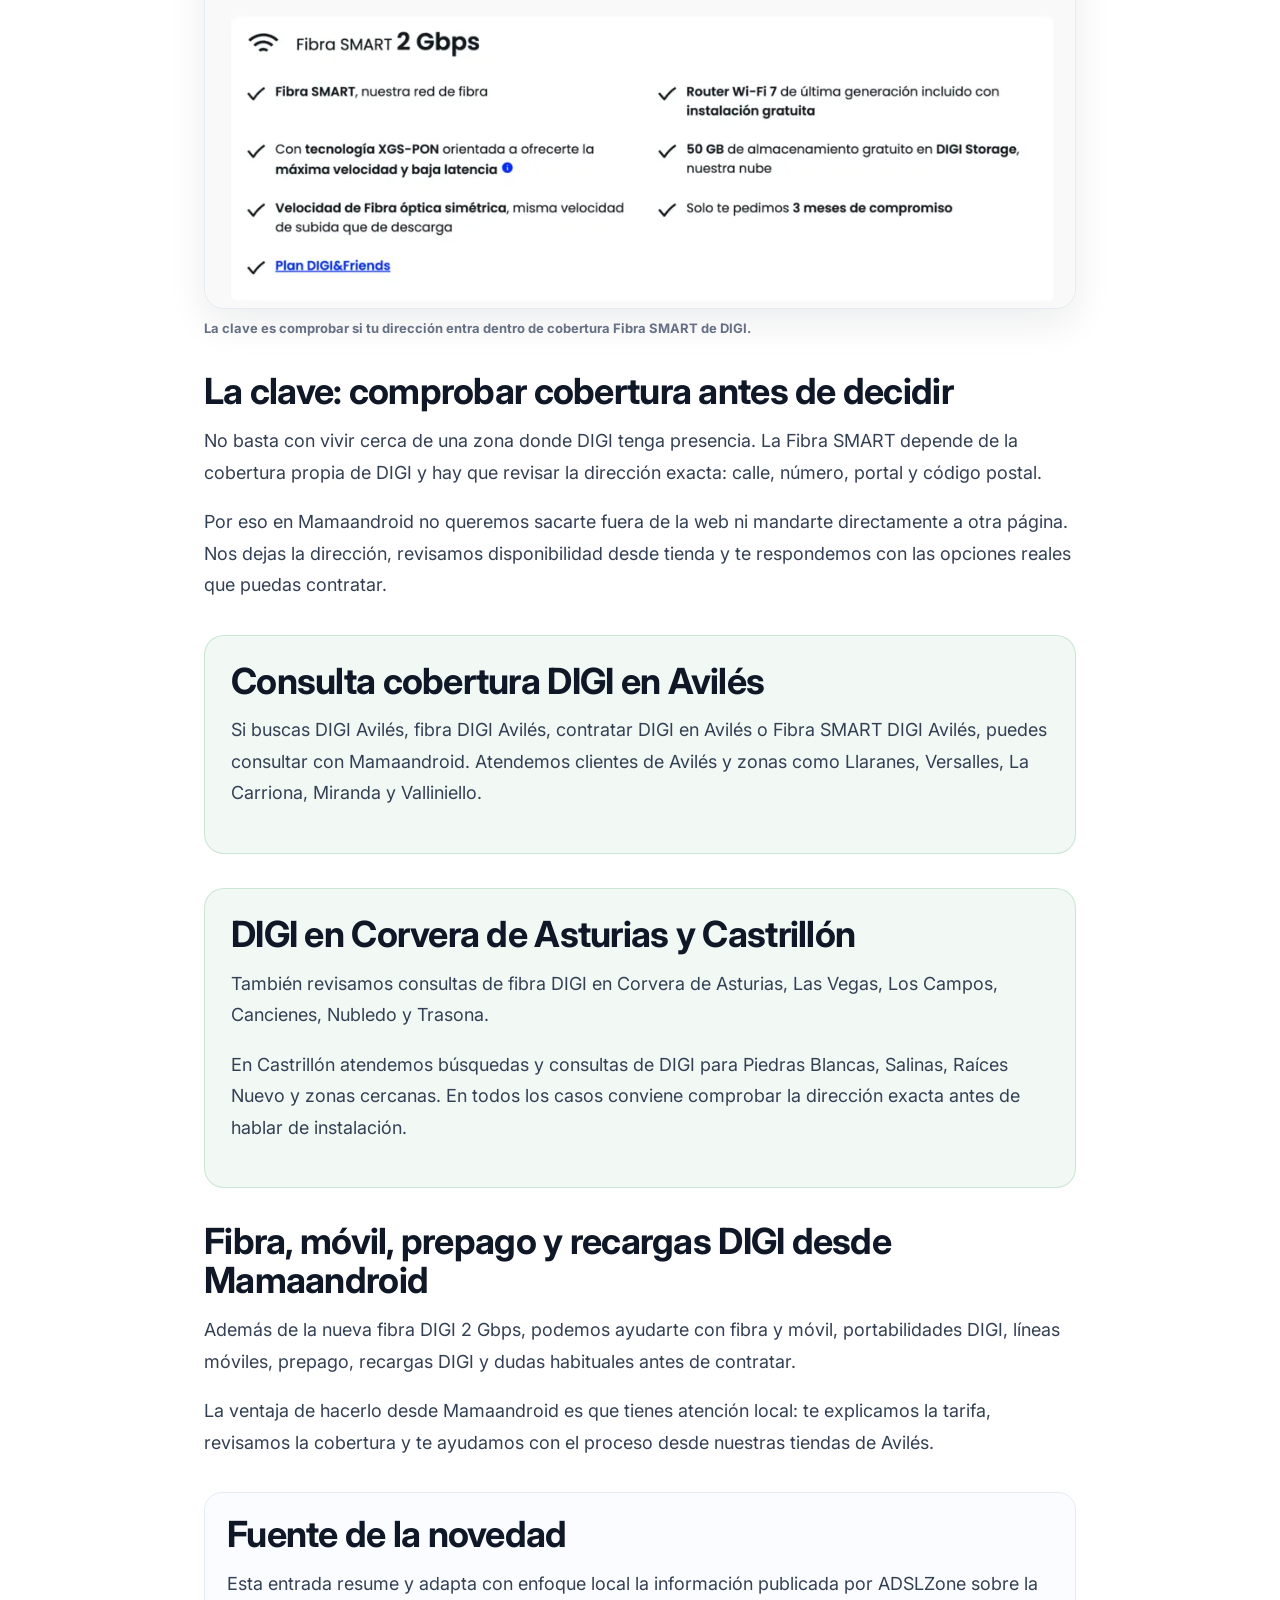
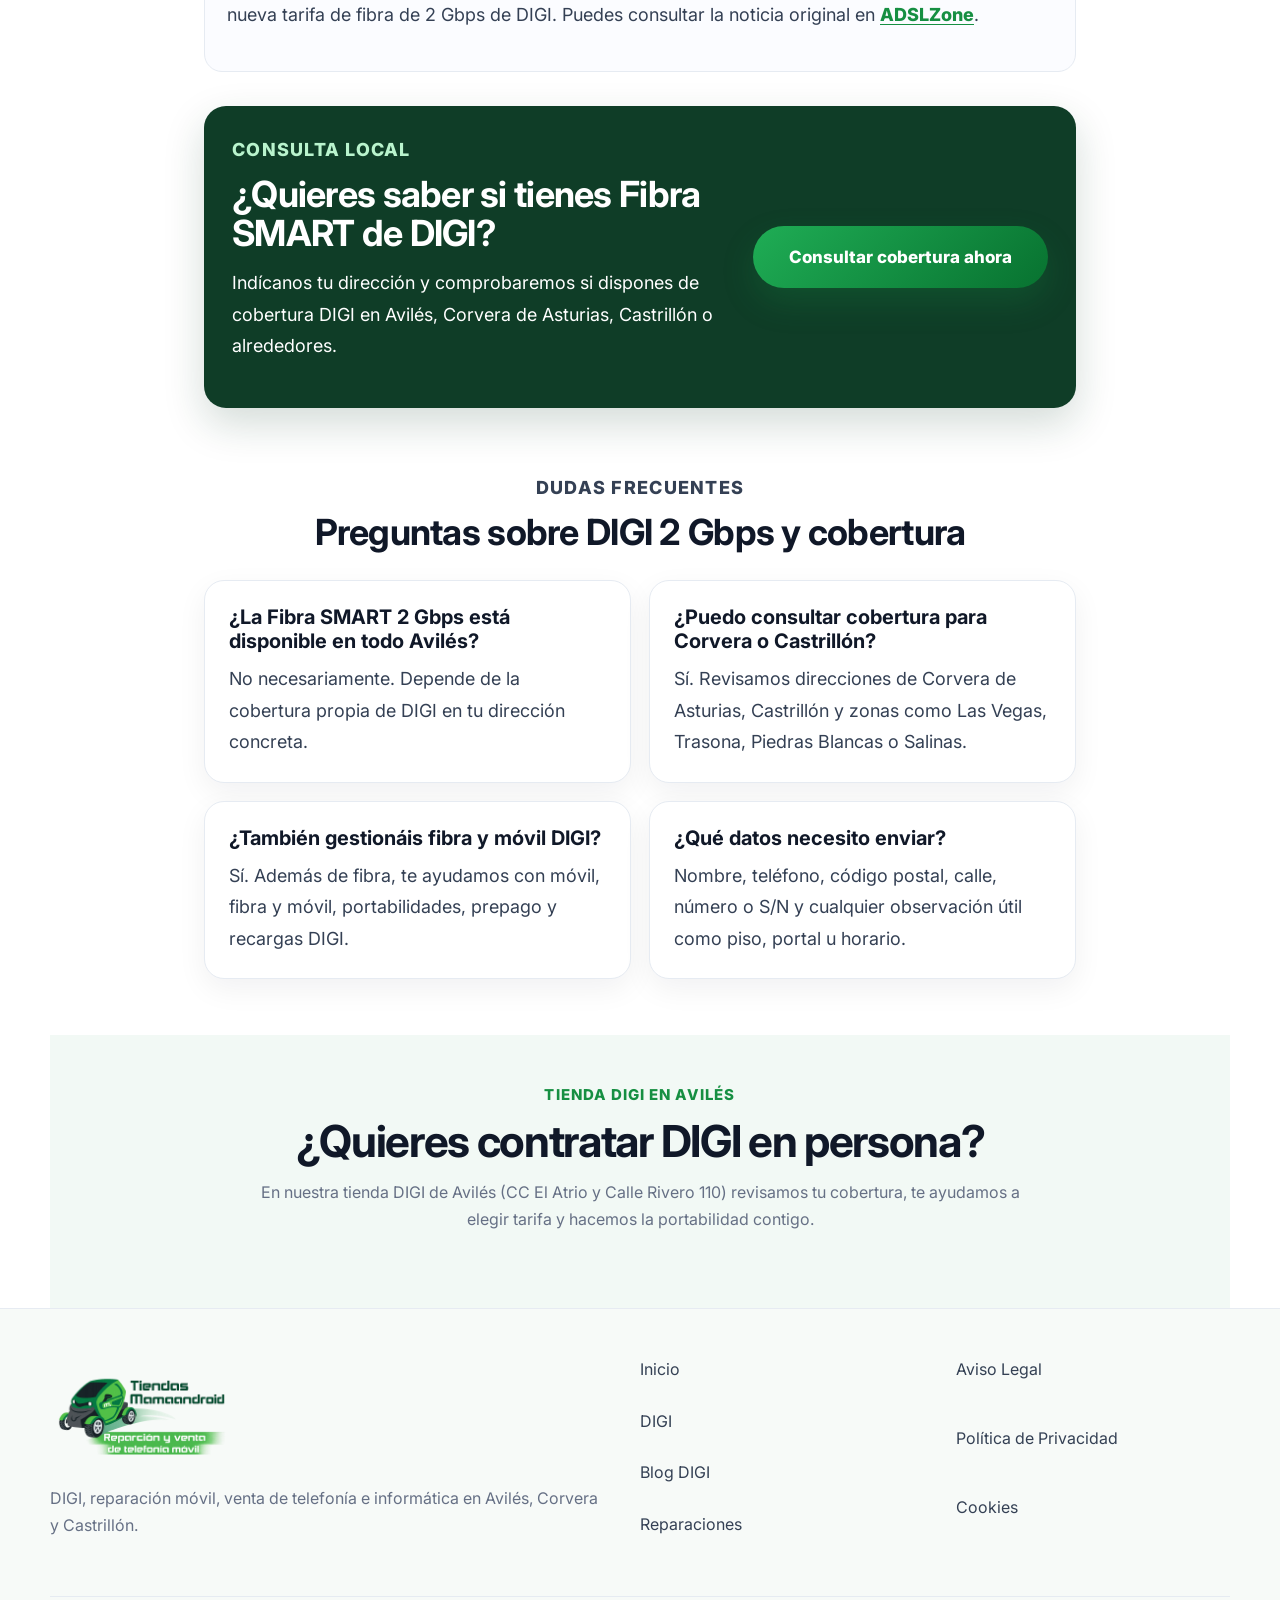
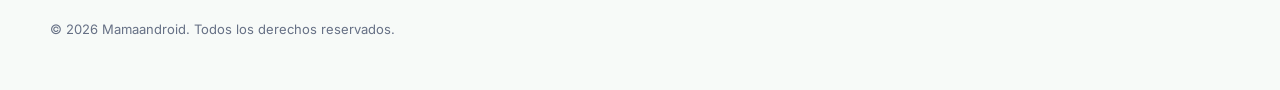
<file: public/blog/digi/fibra-digi-2gbps-aviles-corvera-castrillon/index.html>
<!doctype html>
<html lang="es">
<head>
  <meta charset="utf-8">
  <meta name="viewport" content="width=device-width, initial-scale=1">
  <title>Nueva fibra DIGI 2 Gbps en Avilés, Corvera y Castrillón | Mamaandroid</title>
  <meta name="description" content="Consulta desde Mamaandroid si tienes cobertura de la nueva Fibra SMART 2 Gbps de DIGI en Avilés, Corvera de Asturias, Castrillón, Piedras Blancas, Salinas, Las Vegas y zonas cercanas.">
  <meta name="robots" content="index, follow">
  <link rel="canonical" href="https://tiendasmamaandroid.com/blog/digi/fibra-digi-2gbps-aviles-corvera-castrillon/">
  <link rel="icon" type="image/png" href="../../../assets/favicon.png">
  <link rel="apple-touch-icon" href="../../../assets/favicon.png">
  <meta property="og:type" content="article">
  <meta property="og:title" content="Nueva Fibra SMART 2 Gbps de DIGI | Mamaandroid">
  <meta property="og:description" content="DIGI estrena Fibra SMART 2 Gbps. En Mamaandroid puedes consultar cobertura DIGI en Avilés, Corvera de Asturias, Castrillón y zonas cercanas.">
  <meta property="og:image" content="../../../assets/digi-fibra-smart-tarifas.webp">
  <meta property="article:published_time" content="2026-08-26">
  <meta name="theme-color" content="#008f39">
  <link rel="preconnect" href="https://fonts.googleapis.com">
  <link rel="preconnect" href="https://fonts.gstatic.com" crossorigin>
  <link href="https://fonts.googleapis.com/css2?family=Inter:wght@400;500;600;700;800&display=swap" rel="stylesheet">
  <link rel="stylesheet" href="../../../styles.css">
  <script>
    window.MAMAANDROID_GA_ID = "G-M975B3G8LE";
  </script>
  <script type="application/ld+json">
    {
      "@context": "https://schema.org",
      "@type": "Article",
      "headline": "Nueva Fibra SMART 2 Gbps de DIGI: consulta cobertura en Avilés, Corvera y Castrillón",
      "description": "Explicación local de Mamaandroid sobre la nueva Fibra SMART 2 Gbps de DIGI y cómo consultar cobertura en Avilés, Corvera de Asturias y Castrillón.",
      "image": "https://tiendasmamaandroid.com/assets/digi-fibra-smart-tarifas.webp",
      "datePublished": "2026-08-26",
      "dateModified": "2026-08-26",
      "author": {
        "@type": "Organization",
        "name": "Mamaandroid"
      },
      "publisher": {
        "@type": "LocalBusiness",
        "name": "Mamaandroid",
        "url": "https://tiendasmamaandroid.com",
        "telephone": "+34984209585"
      },
      "mainEntityOfPage": "https://tiendasmamaandroid.com/blog/digi/fibra-digi-2gbps-aviles-corvera-castrillon/",
      "about": ["DIGI Avilés", "Fibra SMART DIGI", "DIGI Corvera de Asturias", "DIGI Castrillón", "fibra DIGI 2 Gbps"]
    }
  </script>
  <script type="application/ld+json">
    {
      "@context": "https://schema.org",
      "@type": "FAQPage",
      "mainEntity": [
        {
          "@type": "Question",
          "name": "¿La Fibra SMART 2 Gbps de DIGI está disponible en todo Avilés?",
          "acceptedAnswer": {
            "@type": "Answer",
            "text": "No necesariamente. Depende de la cobertura propia de DIGI en la dirección concreta. En Mamaandroid revisamos tu dirección para comprobar disponibilidad."
          }
        },
        {
          "@type": "Question",
          "name": "¿Puedo consultar cobertura DIGI para Corvera o Castrillón?",
          "acceptedAnswer": {
            "@type": "Answer",
            "text": "Sí. Atendemos consultas de Corvera de Asturias, Las Vegas, Los Campos, Cancienes, Nubledo, Trasona, Castrillón, Piedras Blancas, Salinas y Raíces Nuevo."
          }
        },
        {
          "@type": "Question",
          "name": "¿Puedo contratar fibra y móvil DIGI desde Mamaandroid?",
          "acceptedAnswer": {
            "@type": "Answer",
            "text": "Sí. Te ayudamos con fibra, móvil, fibra y móvil, portabilidades, prepago y recargas DIGI desde Mamaandroid."
          }
        },
        {
          "@type": "Question",
          "name": "¿Qué datos necesito para consultar cobertura?",
          "acceptedAnswer": {
            "@type": "Answer",
            "text": "Nombre, teléfono, código postal, calle, número o S/N y observaciones útiles como piso, portal u horario de llamada."
          }
        }
      ]
    }
  </script>
</head>
<body class="seo-landing">
  <header class="site-header" id="inicio">
    <div class="top-strip">
      <span>Novedad DIGI Fibra SMART</span>
      <span>Consulta en tienda local</span>
      <span>Avilés, Corvera y Castrillón</span>
      <a href="tel:+34984209585">984 20 95 85</a>
    </div>
    <nav class="nav">
      <a class="brand" href="../../../" aria-label="Mamaandroid inicio">
        <img src="../../../assets/logo-mamaandroid.png" alt="Mamaandroid" width="260" height="104">
      </a>
      <button class="menu-toggle" type="button" aria-expanded="false" aria-controls="menu">Menú</button>
      <div class="menu" id="menu">
        <a href="../../../">Inicio</a>
        <a href="../../../digi-aviles-castrillon-corvera/">DIGI</a>
        <a href="../../../blog/digi/">Blog DIGI</a>
        <a href="../../../reparacion-moviles-aviles-castrillon-corvera/">Reparaciones</a>
        <a href="../../../#tiendas">Tiendas</a>
        <a class="btn btn-green btn-small" href="https://wa.me/34641954160?text=Hola,%20quiero%20consultar%20cobertura%20de%20fibra%20DIGI%202%20Gbps%20con%20Mamaandroid." target="_blank" rel="noopener">WhatsApp</a>
      </div>
    </nav>
  </header>

  <main>
    <article class="blog-article">
      <section class="page-hero article-hero">
        <div>
          <p class="eyebrow">Fibra DIGI en Asturias</p>
          <h1>Nueva Fibra SMART 2 Gbps de DIGI: consulta cobertura en Avilés, Corvera y Castrillón</h1>
          <p>DIGI ha dado un salto en su fibra propia con una nueva tarifa Fibra SMART 2 Gbps. Si vives en Avilés, Corvera de Asturias o Castrillón, en Mamaandroid podemos ayudarte a comprobar si tu dirección tiene cobertura y qué opciones de fibra, móvil o fibra y móvil encajan mejor.</p>
          <div class="hero-link-row">
            <a class="btn btn-green btn-xl" href="../../../#cobertura">Consultar cobertura DIGI</a>
            <a class="btn btn-outline btn-xl" href="https://wa.me/34641954160?text=Hola,%20quiero%20consultar%20cobertura%20de%20la%20fibra%20DIGI%202%20Gbps%20con%20Mamaandroid." target="_blank" rel="noopener">Enviar dirección por WhatsApp</a>
          </div>
        </div>
        <img src="../../../assets/digi-fibra-smart-tarifas.webp" alt="Tarifas Fibra SMART de DIGI con opción de 2 Gbps" width="1192" height="631">
      </section>

      <div class="article-content">
        <p class="article-date">Publicado por Mamaandroid el 26 de agosto de 2026</p>

        <section>
          <h2>Qué ofrece la nueva Fibra SMART 2 Gbps</h2>
          <p>Según la información publicada por ADSLZone, DIGI sustituye la antigua opción de 1 Gbps en su red propia y pasa a ofrecer una tarifa Fibra SMART de 2 Gbps por 20 €/mes, con precio final e impuestos incluidos.</p>
          <p>La novedad mantiene condiciones muy interesantes: permanencia de 3 meses, 50 GB de almacenamiento en DIGI Storage, tecnología XGS-PON y router WiFi 7 incluido para nuevas instalaciones.</p>
          <figure class="article-image">
            <img src="../../../assets/digi-fibra-smart-2gbps.webp" alt="Detalle de Fibra SMART 2 Gbps de DIGI con router WiFi 7">
            <figcaption>La clave es comprobar si tu dirección entra dentro de cobertura Fibra SMART de DIGI.</figcaption>
          </figure>
        </section>

        <section>
          <h2>La clave: comprobar cobertura antes de decidir</h2>
          <p>No basta con vivir cerca de una zona donde DIGI tenga presencia. La Fibra SMART depende de la cobertura propia de DIGI y hay que revisar la dirección exacta: calle, número, portal y código postal.</p>
          <p>Por eso en Mamaandroid no queremos sacarte fuera de la web ni mandarte directamente a otra página. Nos dejas la dirección, revisamos disponibilidad desde tienda y te respondemos con las opciones reales que puedas contratar.</p>
        </section>

        <section class="local-seo-copy">
          <h2>Consulta cobertura DIGI en Avilés</h2>
          <p>Si buscas DIGI Avilés, fibra DIGI Avilés, contratar DIGI en Avilés o Fibra SMART DIGI Avilés, puedes consultar con Mamaandroid. Atendemos clientes de Avilés y zonas como Llaranes, Versalles, La Carriona, Miranda y Valliniello.</p>
        </section>

        <section class="local-seo-copy">
          <h2>DIGI en Corvera de Asturias y Castrillón</h2>
          <p>También revisamos consultas de fibra DIGI en Corvera de Asturias, Las Vegas, Los Campos, Cancienes, Nubledo y Trasona.</p>
          <p>En Castrillón atendemos búsquedas y consultas de DIGI para Piedras Blancas, Salinas, Raíces Nuevo y zonas cercanas. En todos los casos conviene comprobar la dirección exacta antes de hablar de instalación.</p>
        </section>

        <section>
          <h2>Fibra, móvil, prepago y recargas DIGI desde Mamaandroid</h2>
          <p>Además de la nueva fibra DIGI 2 Gbps, podemos ayudarte con fibra y móvil, portabilidades DIGI, líneas móviles, prepago, recargas DIGI y dudas habituales antes de contratar.</p>
          <p>La ventaja de hacerlo desde Mamaandroid es que tienes atención local: te explicamos la tarifa, revisamos la cobertura y te ayudamos con el proceso desde nuestras tiendas de Avilés.</p>
        </section>

        <section class="source-note">
          <h2>Fuente de la novedad</h2>
          <p>Esta entrada resume y adapta con enfoque local la información publicada por ADSLZone sobre la nueva tarifa de fibra de 2 Gbps de DIGI. Puedes consultar la noticia original en <a href="https://www.adslzone.net/noticias/operadores/digi-nueva-tarifa-fibra-2-gbps/" target="_blank" rel="noopener">ADSLZone</a>.</p>
        </section>

        <section class="article-cta">
          <div>
            <p class="eyebrow">Consulta local</p>
            <h2>¿Quieres saber si tienes Fibra SMART de DIGI?</h2>
            <p>Indícanos tu dirección y comprobaremos si dispones de cobertura DIGI en Avilés, Corvera de Asturias, Castrillón o alrededores.</p>
          </div>
          <a class="btn btn-green btn-xl" href="../../../#cobertura">Consultar cobertura ahora</a>
        </section>

        <section class="faq-section">
          <div class="section-heading">
            <p class="eyebrow">Dudas frecuentes</p>
            <h2>Preguntas sobre DIGI 2 Gbps y cobertura</h2>
          </div>
          <div class="faq-grid">
            <article>
              <h3>¿La Fibra SMART 2 Gbps está disponible en todo Avilés?</h3>
              <p>No necesariamente. Depende de la cobertura propia de DIGI en tu dirección concreta.</p>
            </article>
            <article>
              <h3>¿Puedo consultar cobertura para Corvera o Castrillón?</h3>
              <p>Sí. Revisamos direcciones de Corvera de Asturias, Castrillón y zonas como Las Vegas, Trasona, Piedras Blancas o Salinas.</p>
            </article>
            <article>
              <h3>¿También gestionáis fibra y móvil DIGI?</h3>
              <p>Sí. Además de fibra, te ayudamos con móvil, fibra y móvil, portabilidades, prepago y recargas DIGI.</p>
            </article>
            <article>
              <h3>¿Qué datos necesito enviar?</h3>
              <p>Nombre, teléfono, código postal, calle, número o S/N y cualquier observación útil como piso, portal u horario.</p>
            </article>
          </div>
        </section>
      </div>
    </article>
  <section class="section local-seo-band">
      <div class="section-heading">
        <p class="eyebrow">Tienda DIGI en Avil&eacute;s</p>
        <h2>&iquest;Quieres contratar DIGI en persona?</h2>
        <p>En nuestra <a href="../../../digi-aviles-castrillon-corvera/">tienda DIGI de Avil&eacute;s</a> (CC El Atrio y Calle Rivero 110) revisamos tu cobertura, te ayudamos a elegir tarifa y hacemos la portabilidad contigo.</p>
      </div>
    </section>
  </main>

  <footer class="footer">
    <div>
      <img src="../../../assets/logo-mamaandroid.png" alt="Mamaandroid" width="220" height="88">
      <p>DIGI, reparación móvil, venta de telefonía e informática en Avilés, Corvera y Castrillón.</p>
    </div>
    <nav>
      <a href="../../../">Inicio</a>
      <a href="../../../digi-aviles-castrillon-corvera/">DIGI</a>
      <a href="../../../blog/digi/">Blog DIGI</a>
      <a href="../../../reparacion-moviles-aviles-castrillon-corvera/">Reparaciones</a>
    </nav>
    <nav>
      <a href="../../../aviso-legal.html">Aviso Legal</a>
      <a href="../../../politica-privacidad.html">Política de Privacidad</a>
      <a href="../../../cookies.html">Cookies</a>
    </nav>
    <p class="copyright">© 2026 Mamaandroid. Todos los derechos reservados.</p>
  </footer>

  <a class="floating-whatsapp" href="https://wa.me/34641954160?text=Hola,%20quiero%20consultar%20cobertura%20de%20fibra%20DIGI%202%20Gbps%20con%20Mamaandroid." target="_blank" rel="noopener" aria-label="Abrir WhatsApp">
    <img src="../../../assets/logowhatsapp.png" alt="">
  </a>

  <section class="cookie-banner" id="cookieBanner" hidden aria-label="Preferencias de cookies">
    <div>
      <h2>Privacidad y cookies</h2>
      <p>Usamos cookies técnicas para que la web funcione y, solo si aceptas, Google Analytics para saber qué secciones se usan más y mejorar Mamaandroid. Puedes aceptar todo, rechazar o configurar tus preferencias.</p>
      <div class="cookie-options" id="cookieOptions" hidden>
        <label><input type="checkbox" checked disabled> Técnicas necesarias</label>
        <label><input id="analyticsConsent" type="checkbox"> Analítica de Google</label>
      </div>
      <a href="../../../cookies.html">Ver Política de Cookies</a>
    </div>
    <div class="cookie-actions">
      <button class="btn btn-outline" type="button" data-cookie-action="reject">Rechazar</button>
      <button class="btn btn-outline" type="button" data-cookie-action="settings">Configurar</button>
      <button class="btn btn-green" type="button" data-cookie-action="accept">Aceptar todo</button>
      <button class="btn btn-green" type="button" data-cookie-action="save" hidden>Guardar preferencias</button>
    </div>
  </section>

  <script src="../../../script.js"></script>
</body>
</html>
</file>
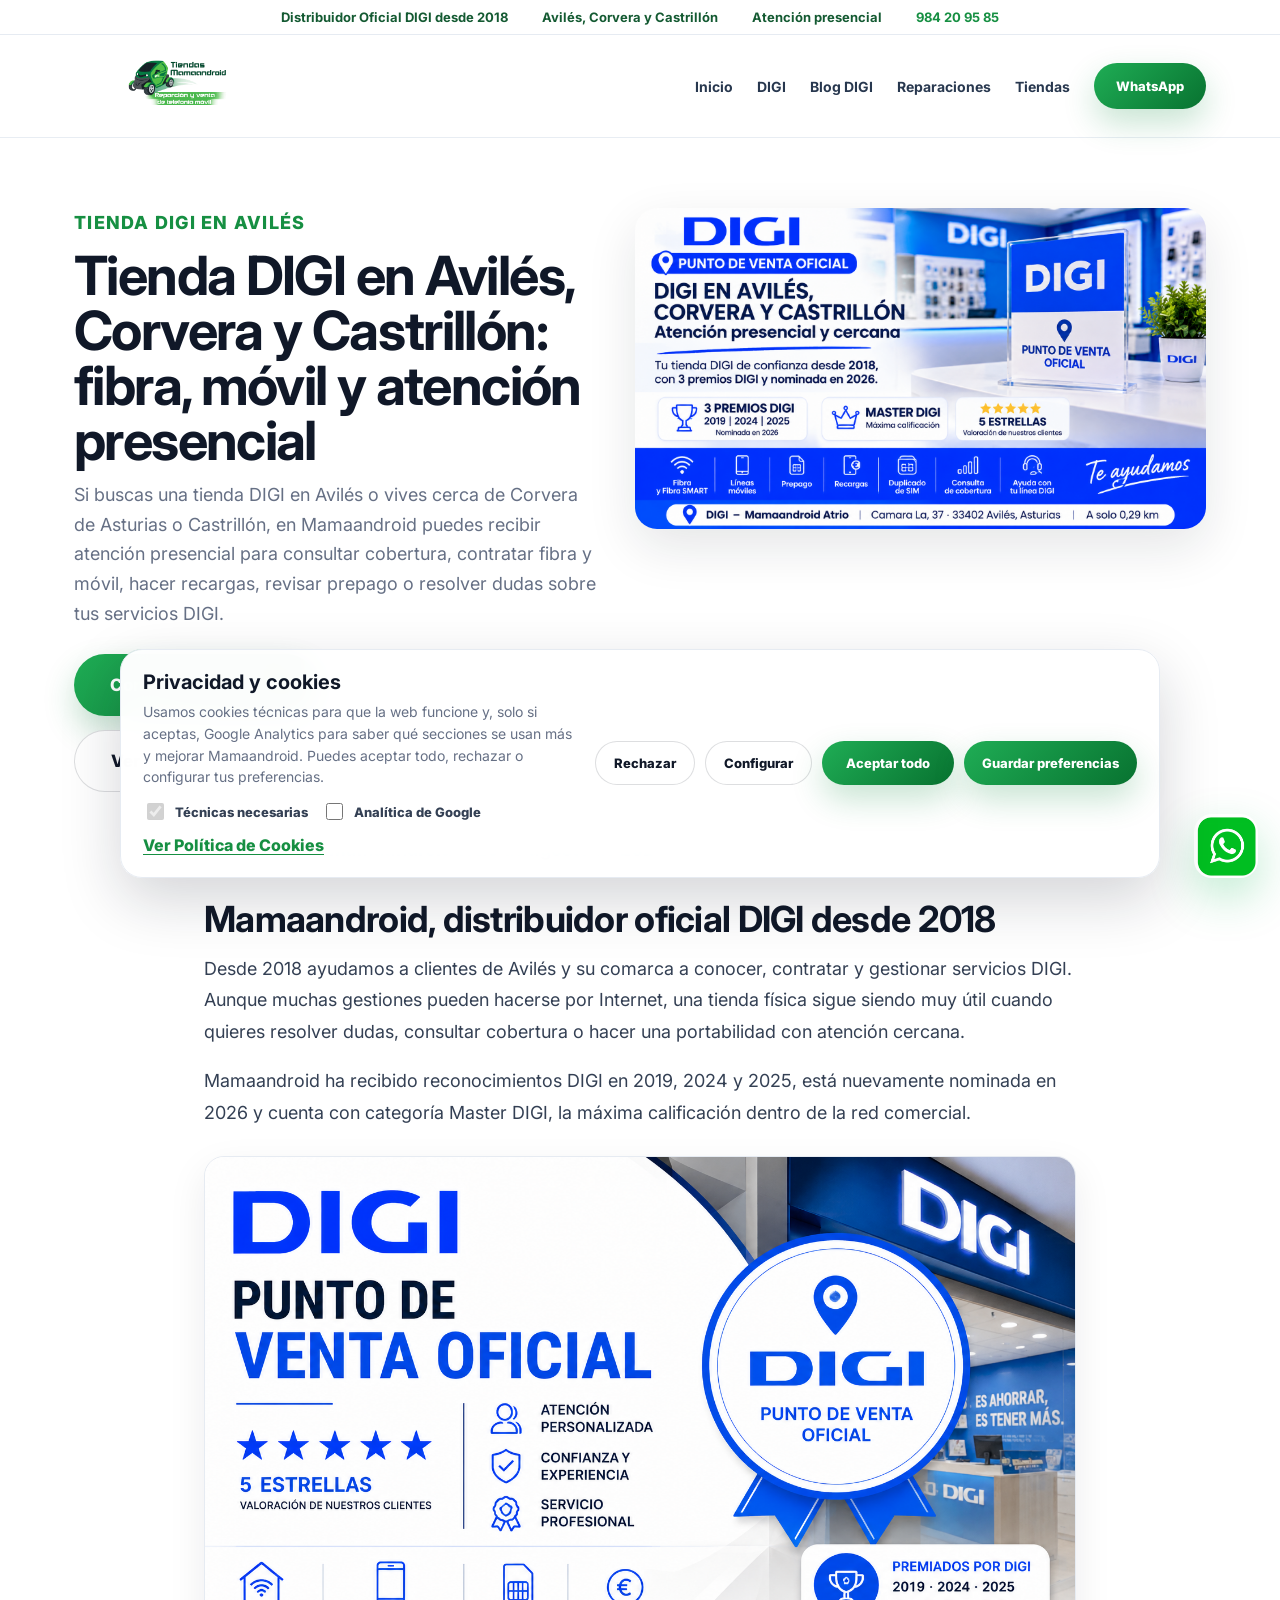
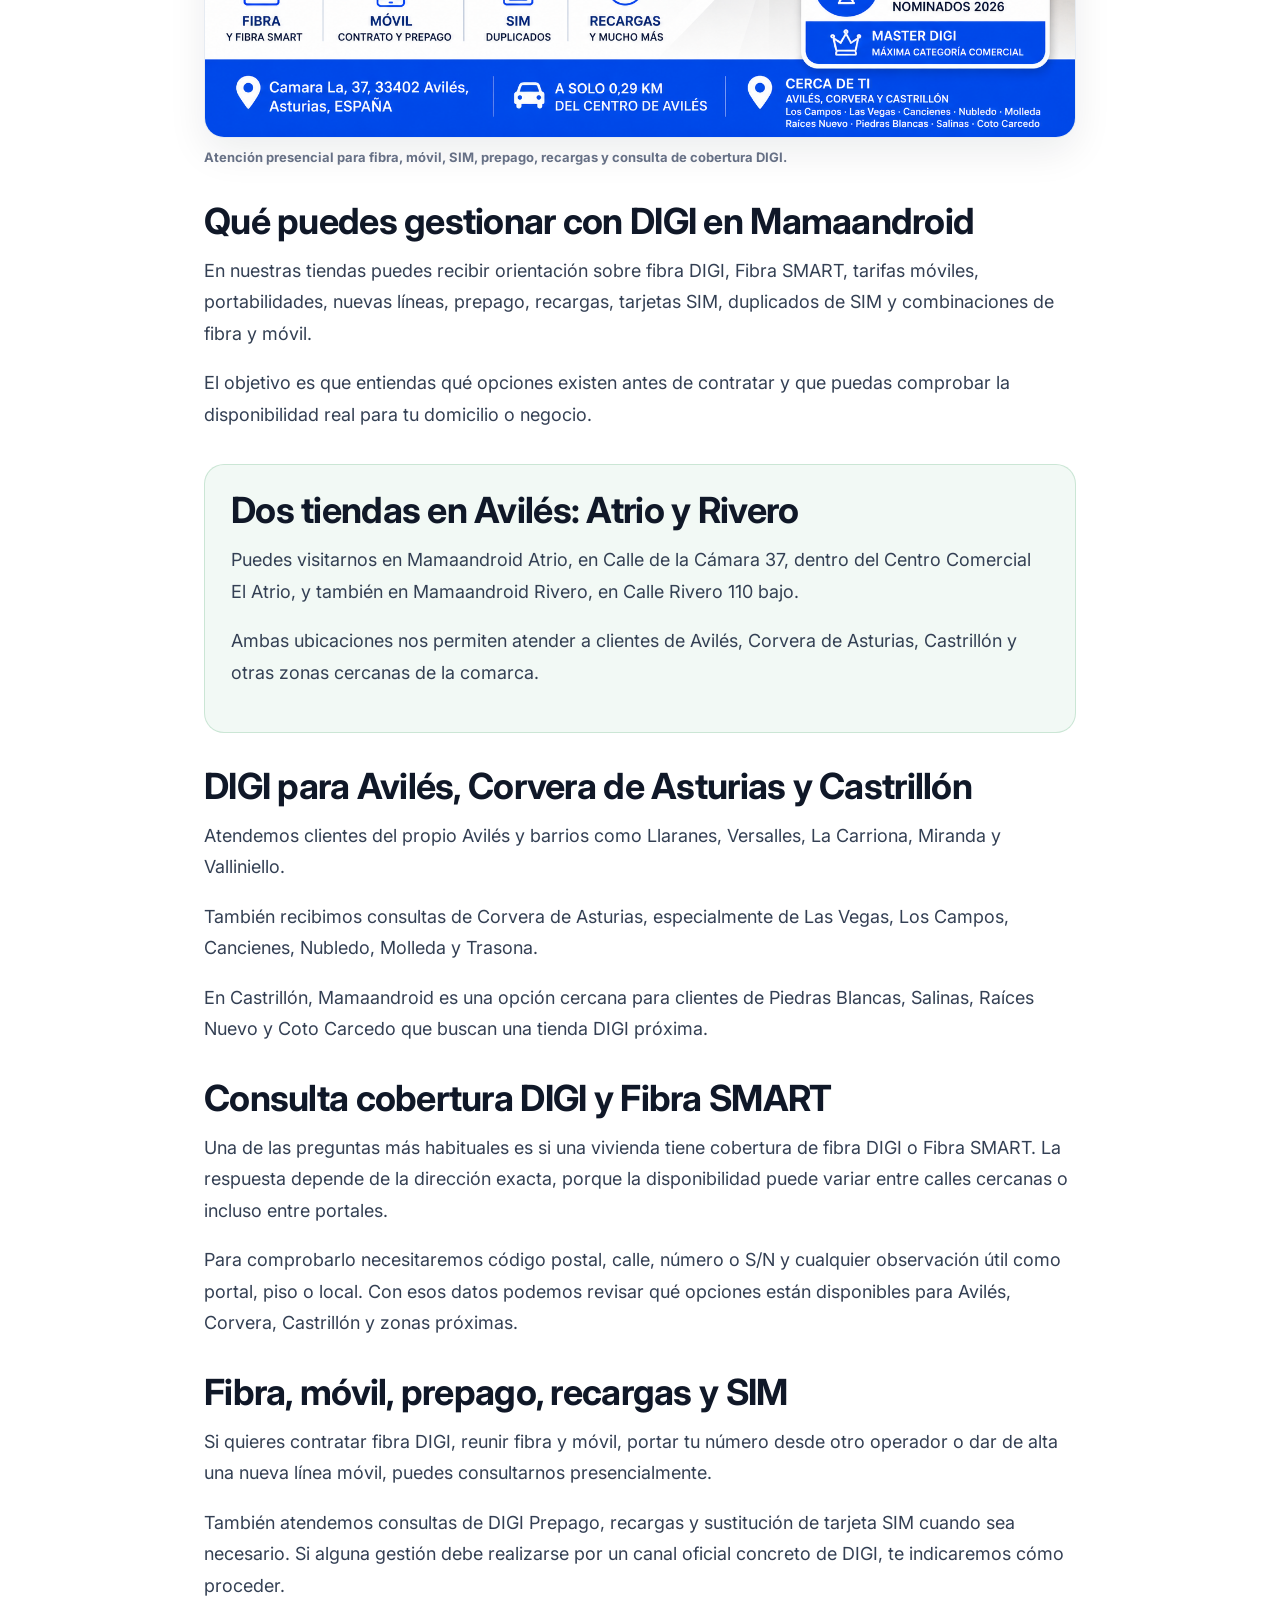
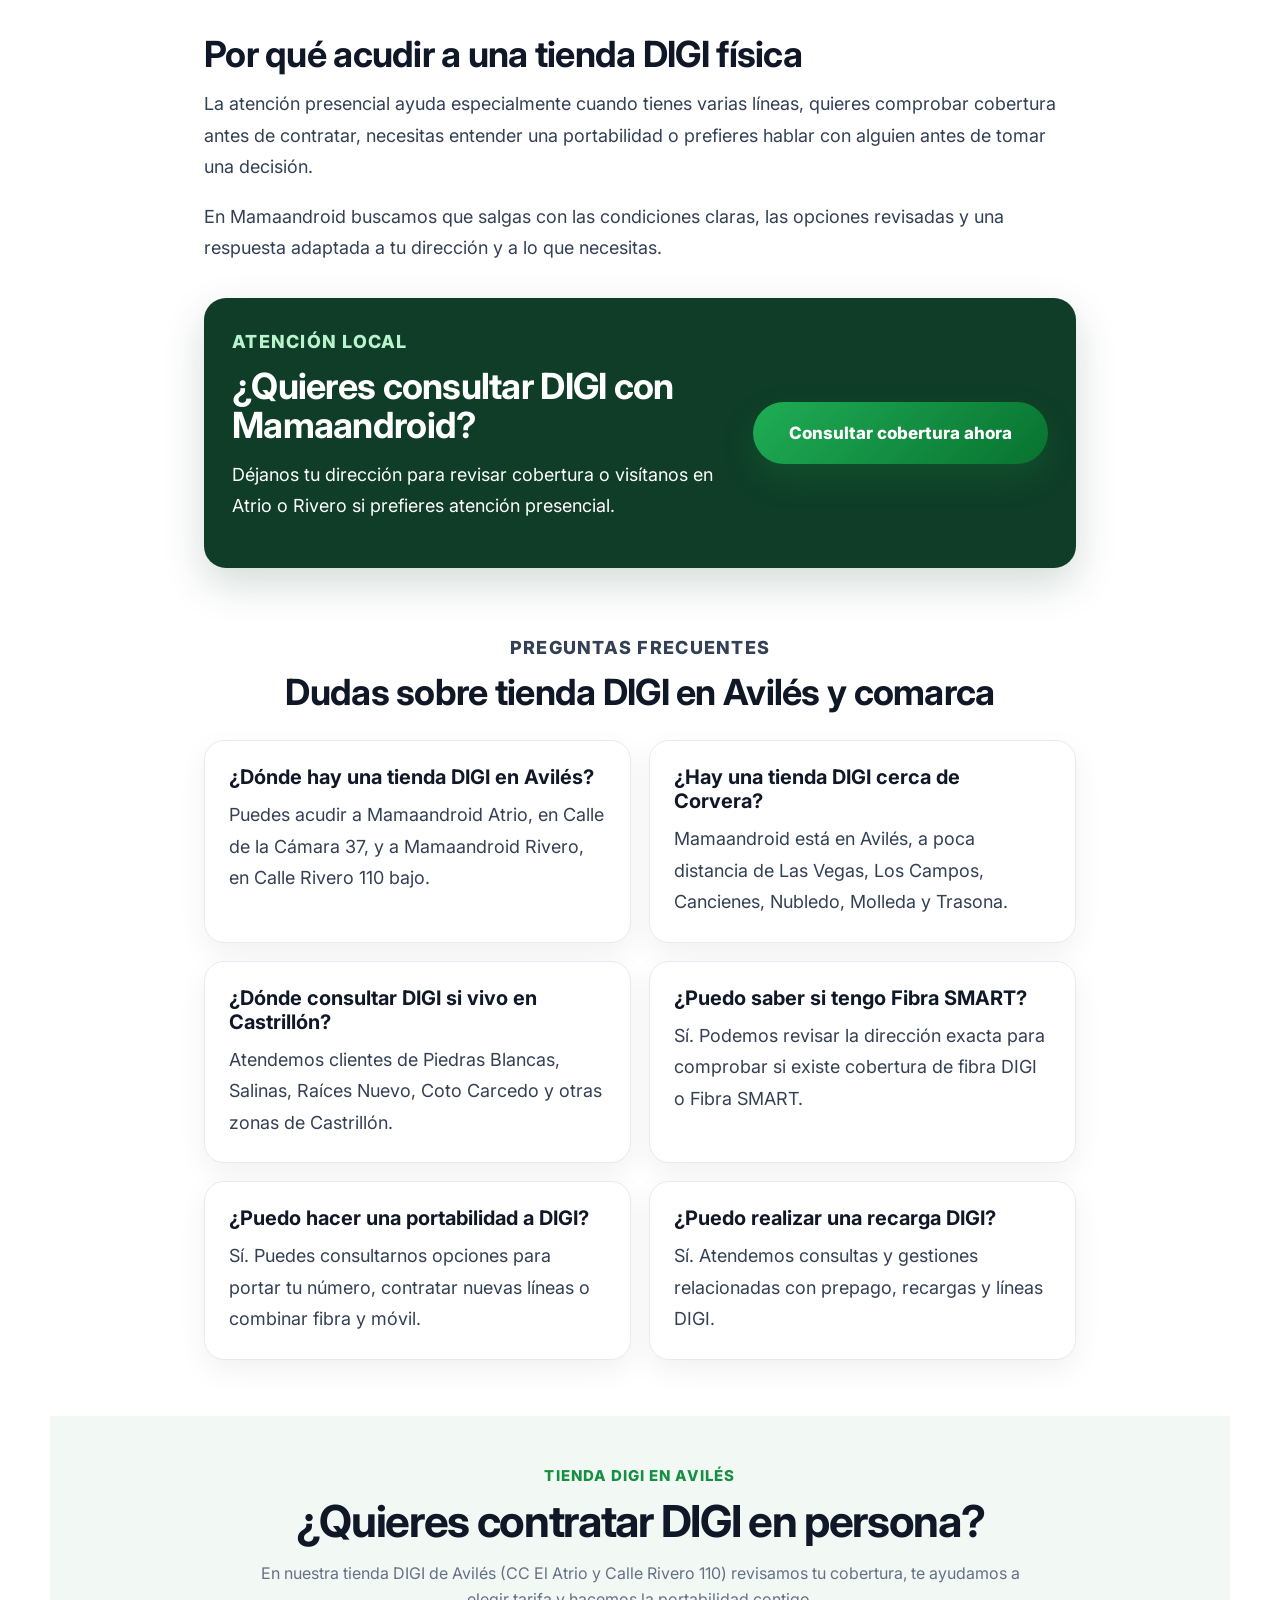
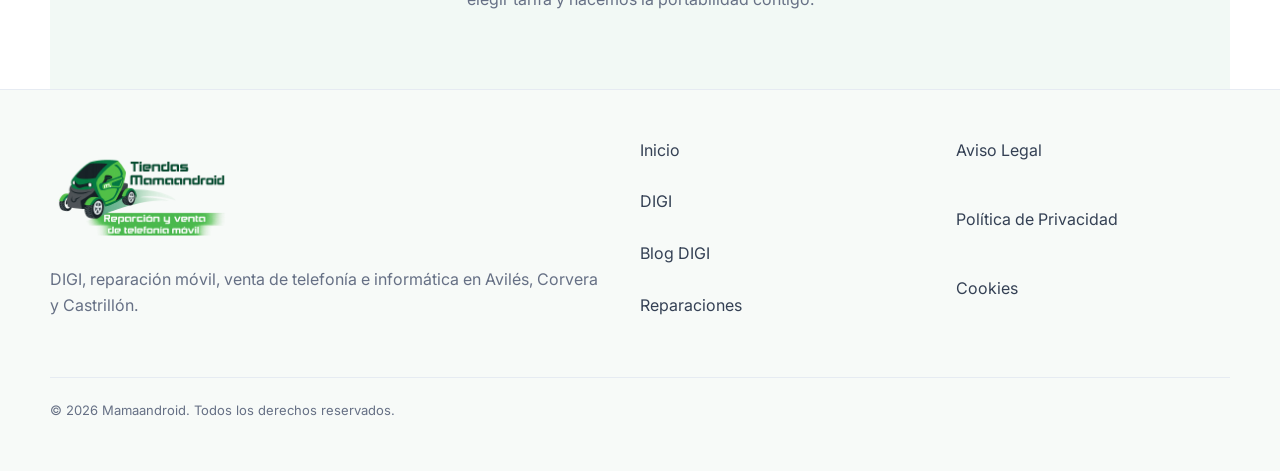
<file: public/blog/digi/tienda-digi-aviles-corvera-castrillon/index.html>
<!doctype html>
<html lang="es">
<head>
  <meta charset="utf-8">
  <meta name="viewport" content="width=device-width, initial-scale=1">
  <title>Tienda DIGI en Avilés, Corvera y Castrillón | Mamaandroid</title>
  <meta name="description" content="Tienda DIGI en Avilés para Avilés, Corvera y Castrillón. Consulta cobertura, Fibra SMART, fibra, móvil, SIM, prepago y recargas en Mamaandroid.">
  <meta name="robots" content="index, follow">
  <link rel="canonical" href="https://tiendasmamaandroid.com/blog/digi/tienda-digi-aviles-corvera-castrillon/">
  <link rel="icon" type="image/png" href="../../../assets/favicon.png">
  <link rel="apple-touch-icon" href="../../../assets/favicon.png">
  <meta property="og:type" content="article">
  <meta property="og:title" content="Tienda DIGI en Avilés, Corvera y Castrillón | Mamaandroid">
  <meta property="og:description" content="Atención presencial DIGI en Mamaandroid para fibra, móvil, prepago, recargas, SIM y consulta de cobertura en Avilés, Corvera y Castrillón.">
  <meta property="og:image" content="../../../assets/digi-blog-aviles-oficial-zonas.png">
  <meta property="article:published_time" content="2026-08-26">
  <meta name="theme-color" content="#008f39">
  <link rel="preconnect" href="https://fonts.googleapis.com">
  <link rel="preconnect" href="https://fonts.gstatic.com" crossorigin>
  <link href="https://fonts.googleapis.com/css2?family=Inter:wght@400;500;600;700;800&display=swap" rel="stylesheet">
  <link rel="stylesheet" href="../../../styles.css">
  <script>
    window.MAMAANDROID_GA_ID = "G-M975B3G8LE";
  </script>
  <script type="application/ld+json">
    {
      "@context": "https://schema.org",
      "@type": "Article",
      "headline": "Tienda DIGI en Avilés, Corvera y Castrillón: fibra, móvil y atención presencial",
      "description": "Guía local de Mamaandroid para contratar y consultar servicios DIGI en Avilés, Corvera de Asturias y Castrillón.",
      "image": "https://tiendasmamaandroid.com/assets/digi-blog-aviles-oficial-zonas.png",
      "datePublished": "2026-08-26",
      "dateModified": "2026-08-26",
      "author": {
        "@type": "Organization",
        "name": "Mamaandroid"
      },
      "publisher": {
        "@type": "LocalBusiness",
        "name": "Mamaandroid",
        "url": "https://tiendasmamaandroid.com",
        "telephone": "+34984209585"
      },
      "mainEntityOfPage": "https://tiendasmamaandroid.com/blog/digi/tienda-digi-aviles-corvera-castrillon/",
      "about": ["Tienda DIGI Avilés", "DIGI Corvera de Asturias", "DIGI Castrillón", "Fibra SMART DIGI", "recargas DIGI"]
    }
  </script>
  <script type="application/ld+json">
    {
      "@context": "https://schema.org",
      "@type": "FAQPage",
      "mainEntity": [
        {
          "@type": "Question",
          "name": "¿Dónde hay una tienda DIGI en Avilés?",
          "acceptedAnswer": {
            "@type": "Answer",
            "text": "Puedes acudir a Mamaandroid en Avilés. Atendemos servicios DIGI desde nuestras tiendas de Calle Rivero 110 y Centro Comercial El Atrio."
          }
        },
        {
          "@type": "Question",
          "name": "¿Mamaandroid atiende clientes DIGI de Corvera y Castrillón?",
          "acceptedAnswer": {
            "@type": "Answer",
            "text": "Sí. Atendemos consultas de Avilés, Corvera de Asturias, Castrillón y zonas como Las Vegas, Los Campos, Cancienes, Nubledo, Molleda, Piedras Blancas, Salinas y Raíces Nuevo."
          }
        },
        {
          "@type": "Question",
          "name": "¿Puedo consultar cobertura DIGI en tienda?",
          "acceptedAnswer": {
            "@type": "Answer",
            "text": "Sí. Podemos ayudarte a comprobar cobertura de fibra DIGI o Fibra SMART usando la dirección exacta donde quieres instalar el servicio."
          }
        },
        {
          "@type": "Question",
          "name": "¿Puedo hacer recargas o consultar prepago DIGI?",
          "acceptedAnswer": {
            "@type": "Answer",
            "text": "Sí. En Mamaandroid atendemos consultas de prepago, recargas, SIM, líneas móviles, fibra, portabilidades y combinaciones de fibra y móvil."
          }
        }
      ]
    }
  </script>
</head>
<body class="seo-landing">
  <header class="site-header" id="inicio">
    <div class="top-strip">
      <span>Distribuidor Oficial DIGI desde 2018</span>
      <span>Avilés, Corvera y Castrillón</span>
      <span>Atención presencial</span>
      <a href="tel:+34984209585">984 20 95 85</a>
    </div>
    <nav class="nav">
      <a class="brand" href="../../../" aria-label="Mamaandroid inicio">
        <img src="../../../assets/logo-mamaandroid.png" alt="Mamaandroid" width="260" height="104">
      </a>
      <button class="menu-toggle" type="button" aria-expanded="false" aria-controls="menu">Menú</button>
      <div class="menu" id="menu">
        <a href="../../../">Inicio</a>
        <a href="../../../digi-aviles-castrillon-corvera/">DIGI</a>
        <a href="../../../blog/digi/">Blog DIGI</a>
        <a href="../../../reparacion-moviles-aviles-castrillon-corvera/">Reparaciones</a>
        <a href="../../../#tiendas">Tiendas</a>
        <a class="btn btn-green btn-small" href="https://wa.me/34641954160?text=Hola,%20quiero%20informaci%C3%B3n%20sobre%20DIGI%20en%20Mamaandroid." target="_blank" rel="noopener">WhatsApp</a>
      </div>
    </nav>
  </header>

  <main>
    <article class="blog-article">
      <section class="page-hero article-hero">
        <div>
          <p class="eyebrow">Tienda DIGI en Avilés</p>
          <h1>Tienda DIGI en Avilés, Corvera y Castrillón: fibra, móvil y atención presencial</h1>
          <p>Si buscas una tienda DIGI en Avilés o vives cerca de Corvera de Asturias o Castrillón, en Mamaandroid puedes recibir atención presencial para consultar cobertura, contratar fibra y móvil, hacer recargas, revisar prepago o resolver dudas sobre tus servicios DIGI.</p>
          <div class="hero-link-row">
            <a class="btn btn-green btn-xl" href="../../../#cobertura">Consultar cobertura</a>
            <a class="btn btn-outline btn-xl" href="../../../#tiendas">Ver tiendas Mamaandroid</a>
          </div>
        </div>
        <img src="../../../assets/digi-blog-aviles-oficial-zonas.png" alt="DIGI en Avilés, Corvera y Castrillón con atención presencial en Mamaandroid" width="1680" height="944">
      </section>

      <div class="article-content">
        <p class="article-date">Publicado por Mamaandroid el 26 de agosto de 2026</p>

        <section>
          <h2>Mamaandroid, distribuidor oficial DIGI desde 2018</h2>
          <p>Desde 2018 ayudamos a clientes de Avilés y su comarca a conocer, contratar y gestionar servicios DIGI. Aunque muchas gestiones pueden hacerse por Internet, una tienda física sigue siendo muy útil cuando quieres resolver dudas, consultar cobertura o hacer una portabilidad con atención cercana.</p>
          <p>Mamaandroid ha recibido reconocimientos DIGI en 2019, 2024 y 2025, está nuevamente nominada en 2026 y cuenta con categoría Master DIGI, la máxima calificación dentro de la red comercial.</p>
          <figure class="article-image">
            <img src="../../../assets/digi-blog-aviles-punto-venta.png" alt="Punto de venta oficial DIGI en Avilés con atención personalizada">
            <figcaption>Atención presencial para fibra, móvil, SIM, prepago, recargas y consulta de cobertura DIGI.</figcaption>
          </figure>
        </section>

        <section>
          <h2>Qué puedes gestionar con DIGI en Mamaandroid</h2>
          <p>En nuestras tiendas puedes recibir orientación sobre fibra DIGI, Fibra SMART, tarifas móviles, portabilidades, nuevas líneas, prepago, recargas, tarjetas SIM, duplicados de SIM y combinaciones de fibra y móvil.</p>
          <p>El objetivo es que entiendas qué opciones existen antes de contratar y que puedas comprobar la disponibilidad real para tu domicilio o negocio.</p>
        </section>

        <section class="local-seo-copy">
          <h2>Dos tiendas en Avilés: Atrio y Rivero</h2>
          <p>Puedes visitarnos en Mamaandroid Atrio, en Calle de la Cámara 37, dentro del Centro Comercial El Atrio, y también en Mamaandroid Rivero, en Calle Rivero 110 bajo.</p>
          <p>Ambas ubicaciones nos permiten atender a clientes de Avilés, Corvera de Asturias, Castrillón y otras zonas cercanas de la comarca.</p>
        </section>

        <section>
          <h2>DIGI para Avilés, Corvera de Asturias y Castrillón</h2>
          <p>Atendemos clientes del propio Avilés y barrios como Llaranes, Versalles, La Carriona, Miranda y Valliniello.</p>
          <p>También recibimos consultas de Corvera de Asturias, especialmente de Las Vegas, Los Campos, Cancienes, Nubledo, Molleda y Trasona.</p>
          <p>En Castrillón, Mamaandroid es una opción cercana para clientes de Piedras Blancas, Salinas, Raíces Nuevo y Coto Carcedo que buscan una tienda DIGI próxima.</p>
        </section>

        <section>
          <h2>Consulta cobertura DIGI y Fibra SMART</h2>
          <p>Una de las preguntas más habituales es si una vivienda tiene cobertura de fibra DIGI o Fibra SMART. La respuesta depende de la dirección exacta, porque la disponibilidad puede variar entre calles cercanas o incluso entre portales.</p>
          <p>Para comprobarlo necesitaremos código postal, calle, número o S/N y cualquier observación útil como portal, piso o local. Con esos datos podemos revisar qué opciones están disponibles para Avilés, Corvera, Castrillón y zonas próximas.</p>
        </section>

        <section>
          <h2>Fibra, móvil, prepago, recargas y SIM</h2>
          <p>Si quieres contratar fibra DIGI, reunir fibra y móvil, portar tu número desde otro operador o dar de alta una nueva línea móvil, puedes consultarnos presencialmente.</p>
          <p>También atendemos consultas de DIGI Prepago, recargas y sustitución de tarjeta SIM cuando sea necesario. Si alguna gestión debe realizarse por un canal oficial concreto de DIGI, te indicaremos cómo proceder.</p>
        </section>

        <section>
          <h2>Por qué acudir a una tienda DIGI física</h2>
          <p>La atención presencial ayuda especialmente cuando tienes varias líneas, quieres comprobar cobertura antes de contratar, necesitas entender una portabilidad o prefieres hablar con alguien antes de tomar una decisión.</p>
          <p>En Mamaandroid buscamos que salgas con las condiciones claras, las opciones revisadas y una respuesta adaptada a tu dirección y a lo que necesitas.</p>
        </section>

        <section class="article-cta">
          <div>
            <p class="eyebrow">Atención local</p>
            <h2>¿Quieres consultar DIGI con Mamaandroid?</h2>
            <p>Déjanos tu dirección para revisar cobertura o visítanos en Atrio o Rivero si prefieres atención presencial.</p>
          </div>
          <a class="btn btn-green btn-xl" href="../../../#cobertura">Consultar cobertura ahora</a>
        </section>

        <section class="faq-section">
          <div class="section-heading">
            <p class="eyebrow">Preguntas frecuentes</p>
            <h2>Dudas sobre tienda DIGI en Avilés y comarca</h2>
          </div>
          <div class="faq-grid">
            <article>
              <h3>¿Dónde hay una tienda DIGI en Avilés?</h3>
              <p>Puedes acudir a Mamaandroid Atrio, en Calle de la Cámara 37, y a Mamaandroid Rivero, en Calle Rivero 110 bajo.</p>
            </article>
            <article>
              <h3>¿Hay una tienda DIGI cerca de Corvera?</h3>
              <p>Mamaandroid está en Avilés, a poca distancia de Las Vegas, Los Campos, Cancienes, Nubledo, Molleda y Trasona.</p>
            </article>
            <article>
              <h3>¿Dónde consultar DIGI si vivo en Castrillón?</h3>
              <p>Atendemos clientes de Piedras Blancas, Salinas, Raíces Nuevo, Coto Carcedo y otras zonas de Castrillón.</p>
            </article>
            <article>
              <h3>¿Puedo saber si tengo Fibra SMART?</h3>
              <p>Sí. Podemos revisar la dirección exacta para comprobar si existe cobertura de fibra DIGI o Fibra SMART.</p>
            </article>
            <article>
              <h3>¿Puedo hacer una portabilidad a DIGI?</h3>
              <p>Sí. Puedes consultarnos opciones para portar tu número, contratar nuevas líneas o combinar fibra y móvil.</p>
            </article>
            <article>
              <h3>¿Puedo realizar una recarga DIGI?</h3>
              <p>Sí. Atendemos consultas y gestiones relacionadas con prepago, recargas y líneas DIGI.</p>
            </article>
          </div>
        </section>
      </div>
    </article>
  <section class="section local-seo-band">
      <div class="section-heading">
        <p class="eyebrow">Tienda DIGI en Avil&eacute;s</p>
        <h2>&iquest;Quieres contratar DIGI en persona?</h2>
        <p>En nuestra <a href="../../../digi-aviles-castrillon-corvera/">tienda DIGI de Avil&eacute;s</a> (CC El Atrio y Calle Rivero 110) revisamos tu cobertura, te ayudamos a elegir tarifa y hacemos la portabilidad contigo.</p>
      </div>
    </section>
  </main>

  <footer class="footer">
    <div>
      <img src="../../../assets/logo-mamaandroid.png" alt="Mamaandroid" width="220" height="88">
      <p>DIGI, reparación móvil, venta de telefonía e informática en Avilés, Corvera y Castrillón.</p>
    </div>
    <nav>
      <a href="../../../">Inicio</a>
      <a href="../../../digi-aviles-castrillon-corvera/">DIGI</a>
      <a href="../../../blog/digi/">Blog DIGI</a>
      <a href="../../../reparacion-moviles-aviles-castrillon-corvera/">Reparaciones</a>
    </nav>
    <nav>
      <a href="../../../aviso-legal.html">Aviso Legal</a>
      <a href="../../../politica-privacidad.html">Política de Privacidad</a>
      <a href="../../../cookies.html">Cookies</a>
    </nav>
    <p class="copyright">© 2026 Mamaandroid. Todos los derechos reservados.</p>
  </footer>

  <a class="floating-whatsapp" href="https://wa.me/34641954160?text=Hola,%20quiero%20informaci%C3%B3n%20sobre%20DIGI%20en%20Mamaandroid." target="_blank" rel="noopener" aria-label="Abrir WhatsApp">
    <img src="../../../assets/logowhatsapp.png" alt="">
  </a>

  <section class="cookie-banner" id="cookieBanner" hidden aria-label="Preferencias de cookies">
    <div>
      <h2>Privacidad y cookies</h2>
      <p>Usamos cookies técnicas para que la web funcione y, solo si aceptas, Google Analytics para saber qué secciones se usan más y mejorar Mamaandroid. Puedes aceptar todo, rechazar o configurar tus preferencias.</p>
      <div class="cookie-options" id="cookieOptions" hidden>
        <label><input type="checkbox" checked disabled> Técnicas necesarias</label>
        <label><input id="analyticsConsent" type="checkbox"> Analítica de Google</label>
      </div>
      <a href="../../../cookies.html">Ver Política de Cookies</a>
    </div>
    <div class="cookie-actions">
      <button class="btn btn-outline" type="button" data-cookie-action="reject">Rechazar</button>
      <button class="btn btn-outline" type="button" data-cookie-action="settings">Configurar</button>
      <button class="btn btn-green" type="button" data-cookie-action="accept">Aceptar todo</button>
      <button class="btn btn-green" type="button" data-cookie-action="save" hidden>Guardar preferencias</button>
    </div>
  </section>

  <script src="../../../script.js"></script>
</body>
</html>
</file>
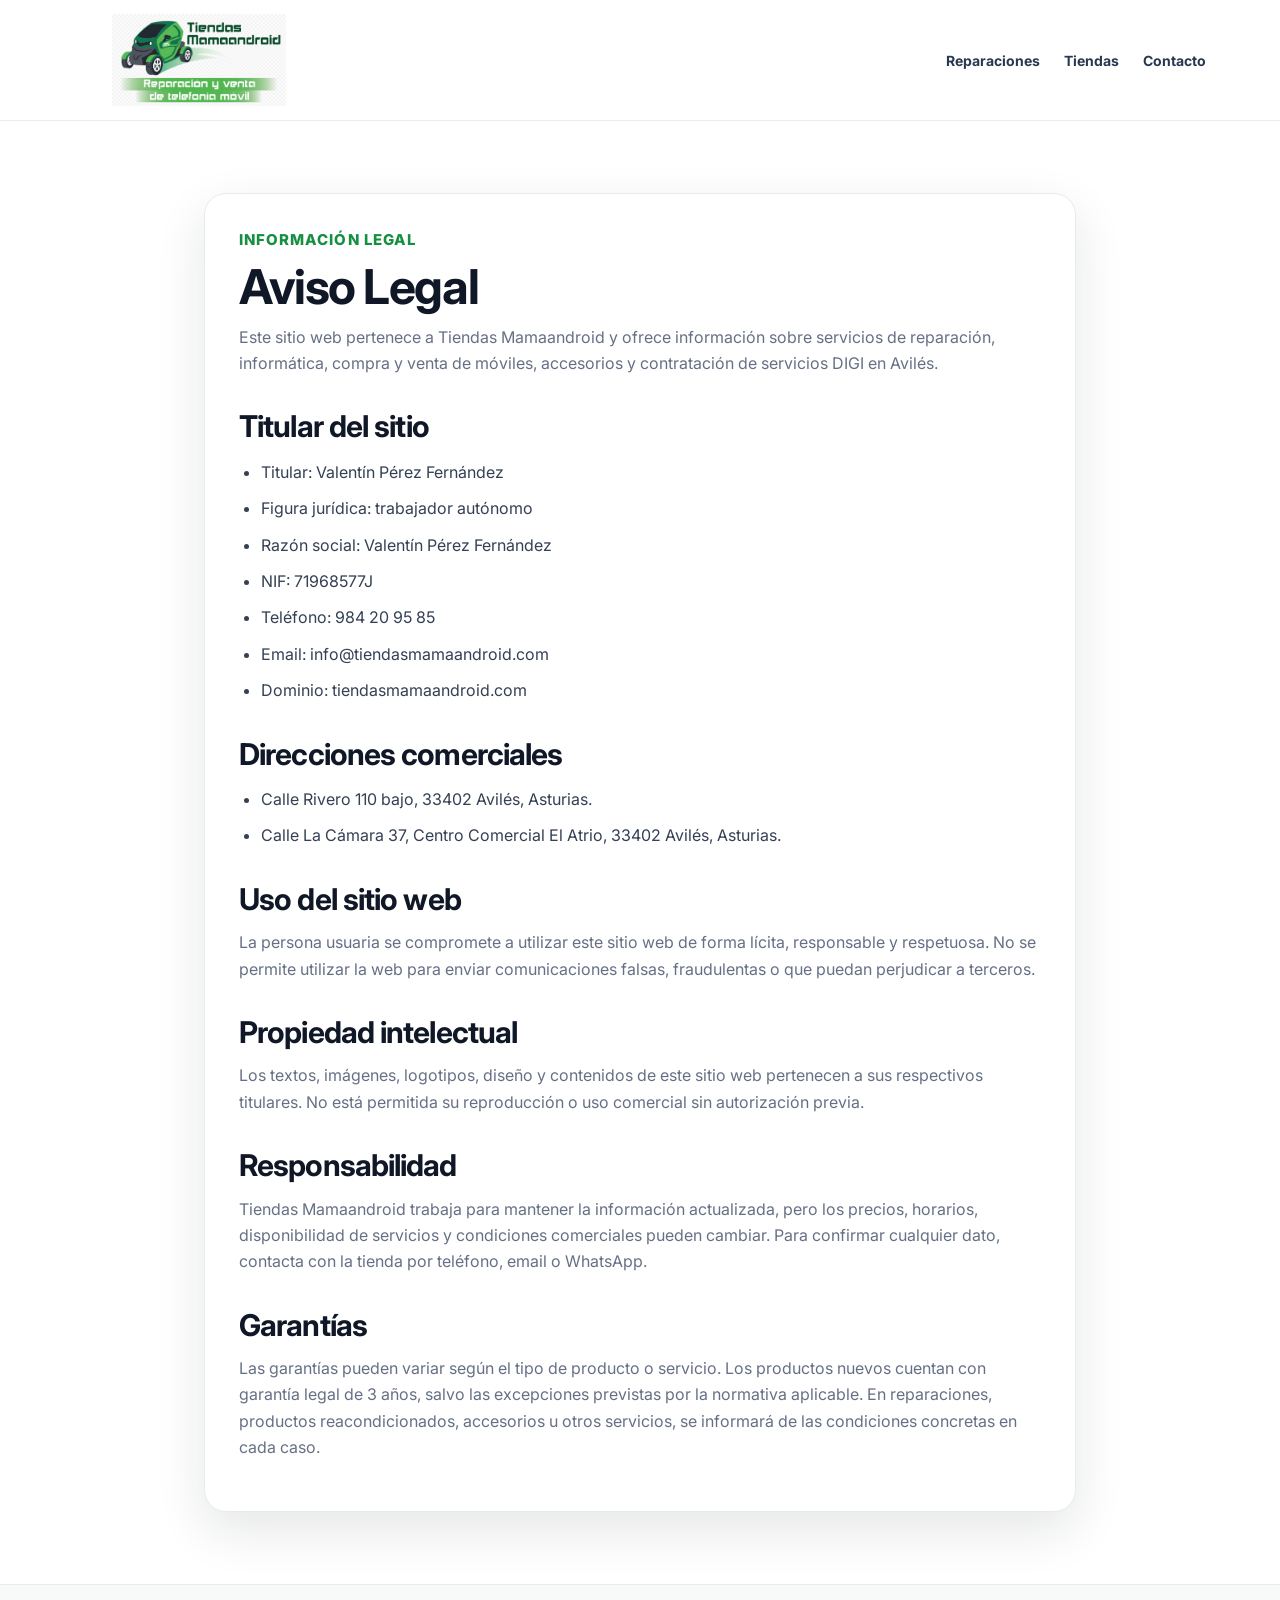
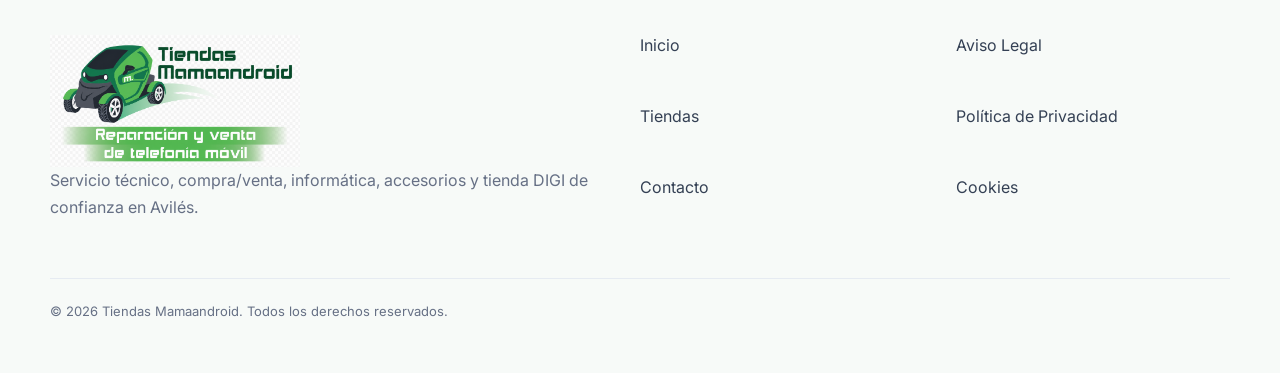
<file: aviso-legal.html>
<!doctype html>
<html lang="es">
<head>
  <meta charset="utf-8">
  <meta name="viewport" content="width=device-width, initial-scale=1">
  <title>Aviso Legal | Tiendas Mamaandroid</title>
  <meta name="robots" content="index, follow">
  <link rel="preconnect" href="https://fonts.googleapis.com">
  <link rel="preconnect" href="https://fonts.gstatic.com" crossorigin>
  <link href="https://fonts.googleapis.com/css2?family=Inter:wght@400;500;600;700;800&display=swap" rel="stylesheet">
  <link rel="stylesheet" href="styles.css">
</head>
<body>
  <header class="site-header">
    <nav class="nav">
      <a class="brand" href="index.html" aria-label="Volver a Tiendas Mamaandroid">
        <img src="assets/logo-mamaandroid.png" alt="Tiendas Mamaandroid" width="260" height="104">
      </a>
      <div class="menu legal-menu">
        <a href="index.html#reparaciones">Reparaciones</a>
        <a href="index.html#tiendas">Tiendas</a>
        <a href="index.html#contacto">Contacto</a>
      </div>
    </nav>
  </header>

  <main class="legal-main">
    <article>
      <p class="eyebrow">Información legal</p>
      <h1>Aviso Legal</h1>
      <p>Este sitio web pertenece a Tiendas Mamaandroid y ofrece información sobre servicios de reparación, informática, compra y venta de móviles, accesorios y contratación de servicios DIGI en Avilés.</p>

      <h2>Titular del sitio</h2>
      <ul>
        <li>Titular: Valentín Pérez Fernández</li>
        <li>Figura jurídica: trabajador autónomo</li>
        <li>Razón social: Valentín Pérez Fernández</li>
        <li>NIF: 71968577J</li>
        <li>Teléfono: <a href="tel:+34984209585">984 20 95 85</a></li>
        <li>Email: <a href="mailto:info@tiendasmamaandroid.com">info@tiendasmamaandroid.com</a></li>
        <li>Dominio: tiendasmamaandroid.com</li>
      </ul>

      <h2>Direcciones comerciales</h2>
      <ul>
        <li>Calle Rivero 110 bajo, 33402 Avilés, Asturias.</li>
        <li>Calle La Cámara 37, Centro Comercial El Atrio, 33402 Avilés, Asturias.</li>
      </ul>

      <h2>Uso del sitio web</h2>
      <p>La persona usuaria se compromete a utilizar este sitio web de forma lícita, responsable y respetuosa. No se permite utilizar la web para enviar comunicaciones falsas, fraudulentas o que puedan perjudicar a terceros.</p>

      <h2>Propiedad intelectual</h2>
      <p>Los textos, imágenes, logotipos, diseño y contenidos de este sitio web pertenecen a sus respectivos titulares. No está permitida su reproducción o uso comercial sin autorización previa.</p>

      <h2>Responsabilidad</h2>
      <p>Tiendas Mamaandroid trabaja para mantener la información actualizada, pero los precios, horarios, disponibilidad de servicios y condiciones comerciales pueden cambiar. Para confirmar cualquier dato, contacta con la tienda por teléfono, email o WhatsApp.</p>

      <h2>Garantías</h2>
      <p>Las garantías pueden variar según el tipo de producto o servicio. Los productos nuevos cuentan con garantía legal de 3 años, salvo las excepciones previstas por la normativa aplicable. En reparaciones, productos reacondicionados, accesorios u otros servicios, se informará de las condiciones concretas en cada caso.</p>
    </article>
  </main>

  <footer class="footer">
    <div>
      <img src="assets/logo-mamaandroid.png" alt="Tiendas Mamaandroid" width="220" height="88">
      <p>Servicio técnico, compra/venta, informática, accesorios y tienda DIGI de confianza en Avilés.</p>
    </div>
    <nav>
      <a href="index.html">Inicio</a>
      <a href="index.html#tiendas">Tiendas</a>
      <a href="index.html#contacto">Contacto</a>
    </nav>
    <nav>
      <a href="aviso-legal.html">Aviso Legal</a>
      <a href="politica-privacidad.html">Política de Privacidad</a>
      <a href="cookies.html">Cookies</a>
    </nav>
    <p class="copyright">© 2026 Tiendas Mamaandroid. Todos los derechos reservados.</p>
  </footer>
</body>
</html>
</file>
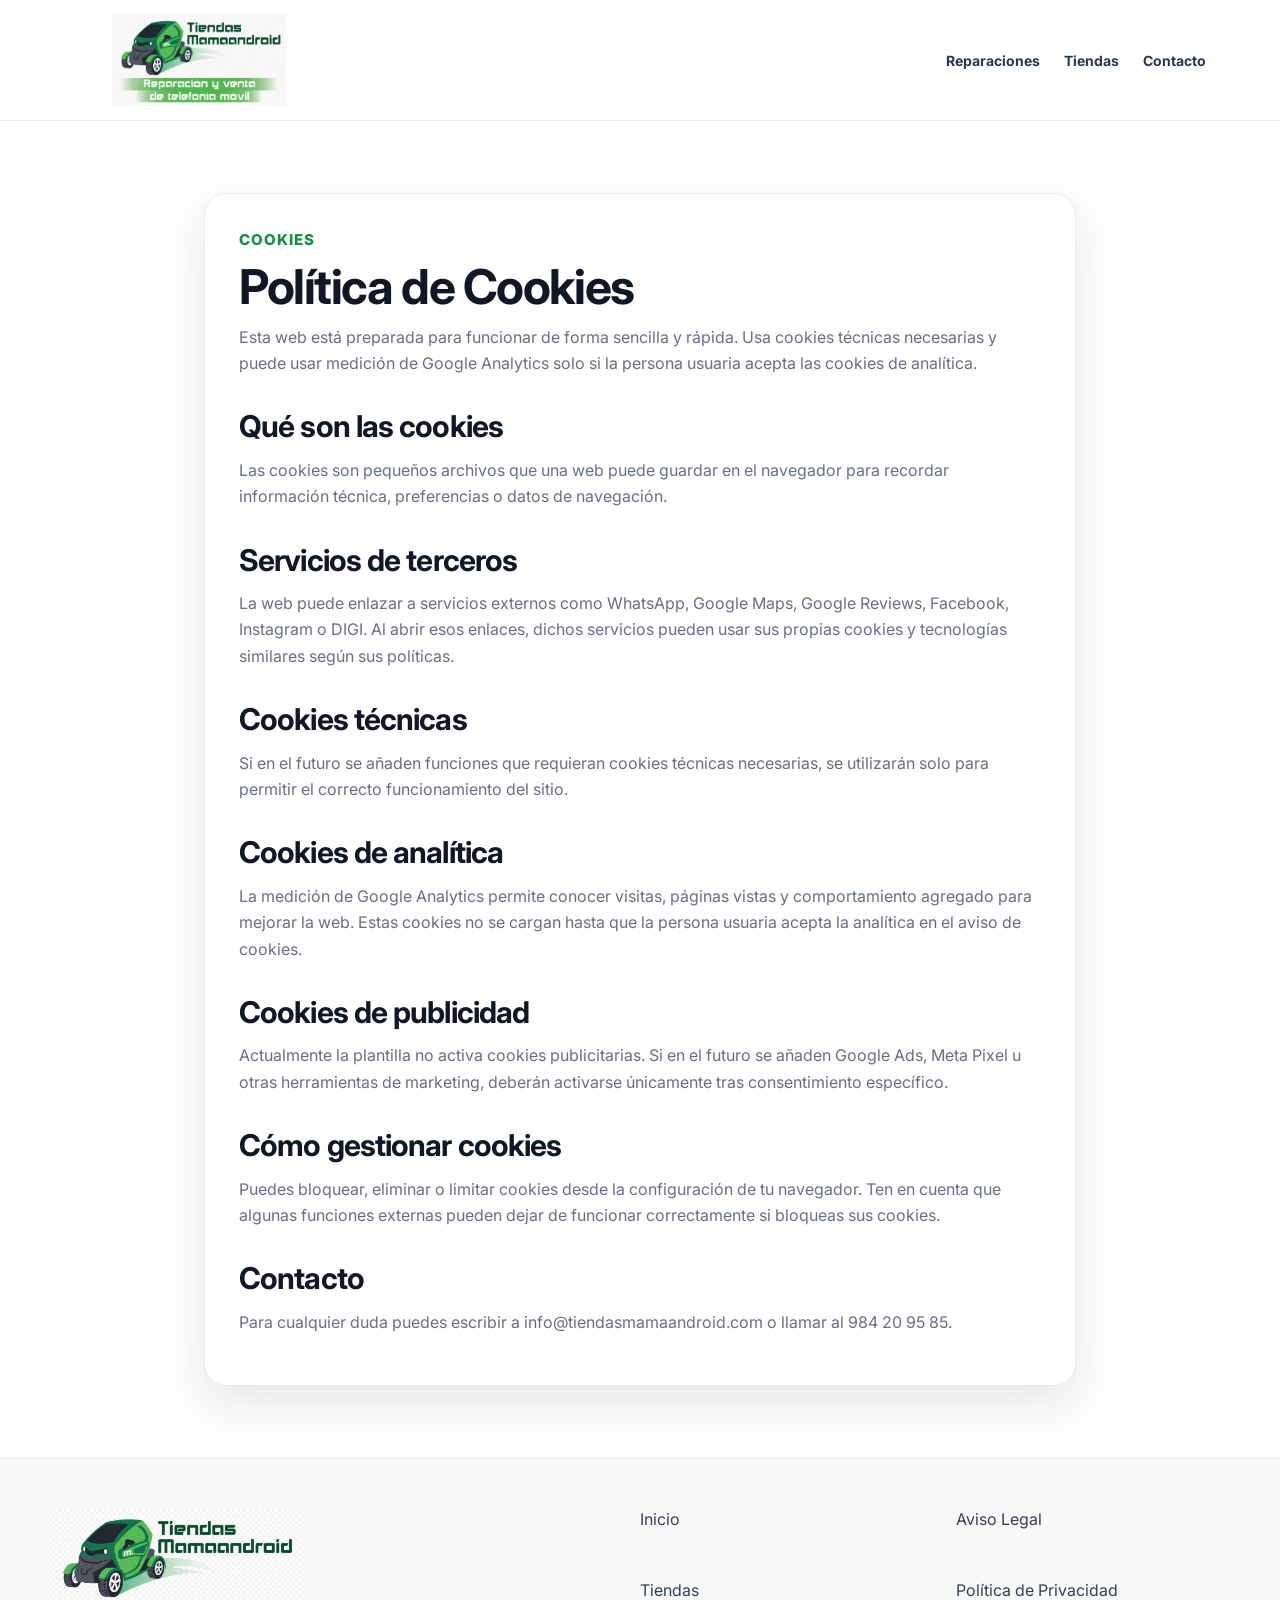
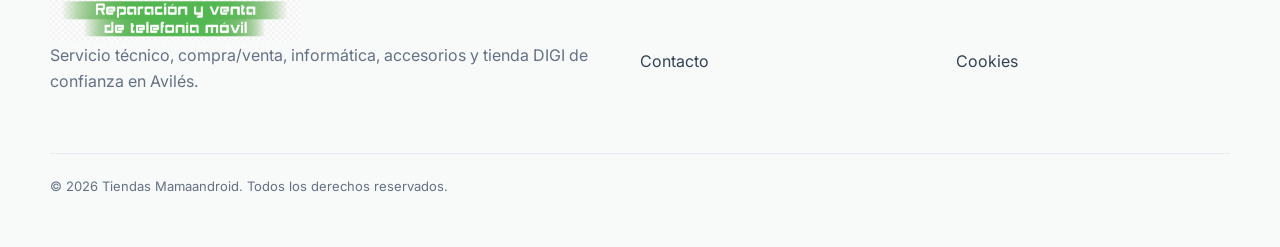
<file: cookies.html>
<!doctype html>
<html lang="es">
<head>
  <meta charset="utf-8">
  <meta name="viewport" content="width=device-width, initial-scale=1">
  <title>Política de Cookies | Tiendas Mamaandroid</title>
  <meta name="robots" content="index, follow">
  <link rel="preconnect" href="https://fonts.googleapis.com">
  <link rel="preconnect" href="https://fonts.gstatic.com" crossorigin>
  <link href="https://fonts.googleapis.com/css2?family=Inter:wght@400;500;600;700;800&display=swap" rel="stylesheet">
  <link rel="stylesheet" href="styles.css">
</head>
<body>
  <header class="site-header">
    <nav class="nav">
      <a class="brand" href="index.html" aria-label="Volver a Tiendas Mamaandroid">
        <img src="assets/logo-mamaandroid.png" alt="Tiendas Mamaandroid" width="260" height="104">
      </a>
      <div class="menu legal-menu">
        <a href="index.html#reparaciones">Reparaciones</a>
        <a href="index.html#tiendas">Tiendas</a>
        <a href="index.html#contacto">Contacto</a>
      </div>
    </nav>
  </header>

  <main class="legal-main">
    <article>
      <p class="eyebrow">Cookies</p>
      <h1>Política de Cookies</h1>
      <p>Esta web está preparada para funcionar de forma sencilla y rápida. Usa cookies técnicas necesarias y puede usar medición de Google Analytics solo si la persona usuaria acepta las cookies de analítica.</p>

      <h2>Qué son las cookies</h2>
      <p>Las cookies son pequeños archivos que una web puede guardar en el navegador para recordar información técnica, preferencias o datos de navegación.</p>

      <h2>Servicios de terceros</h2>
      <p>La web puede enlazar a servicios externos como WhatsApp, Google Maps, Google Reviews, Facebook, Instagram o DIGI. Al abrir esos enlaces, dichos servicios pueden usar sus propias cookies y tecnologías similares según sus políticas.</p>

      <h2>Cookies técnicas</h2>
      <p>Si en el futuro se añaden funciones que requieran cookies técnicas necesarias, se utilizarán solo para permitir el correcto funcionamiento del sitio.</p>

      <h2>Cookies de analítica</h2>
      <p>La medición de Google Analytics permite conocer visitas, páginas vistas y comportamiento agregado para mejorar la web. Estas cookies no se cargan hasta que la persona usuaria acepta la analítica en el aviso de cookies.</p>

      <h2>Cookies de publicidad</h2>
      <p>Actualmente la plantilla no activa cookies publicitarias. Si en el futuro se añaden Google Ads, Meta Pixel u otras herramientas de marketing, deberán activarse únicamente tras consentimiento específico.</p>

      <h2>Cómo gestionar cookies</h2>
      <p>Puedes bloquear, eliminar o limitar cookies desde la configuración de tu navegador. Ten en cuenta que algunas funciones externas pueden dejar de funcionar correctamente si bloqueas sus cookies.</p>

      <h2>Contacto</h2>
      <p>Para cualquier duda puedes escribir a <a href="mailto:info@tiendasmamaandroid.com">info@tiendasmamaandroid.com</a> o llamar al <a href="tel:+34984209585">984 20 95 85</a>.</p>
    </article>
  </main>

  <footer class="footer">
    <div>
      <img src="assets/logo-mamaandroid.png" alt="Tiendas Mamaandroid" width="220" height="88">
      <p>Servicio técnico, compra/venta, informática, accesorios y tienda DIGI de confianza en Avilés.</p>
    </div>
    <nav>
      <a href="index.html">Inicio</a>
      <a href="index.html#tiendas">Tiendas</a>
      <a href="index.html#contacto">Contacto</a>
    </nav>
    <nav>
      <a href="aviso-legal.html">Aviso Legal</a>
      <a href="politica-privacidad.html">Política de Privacidad</a>
      <a href="cookies.html">Cookies</a>
    </nav>
    <p class="copyright">© 2026 Tiendas Mamaandroid. Todos los derechos reservados.</p>
  </footer>
</body>
</html>
</file>
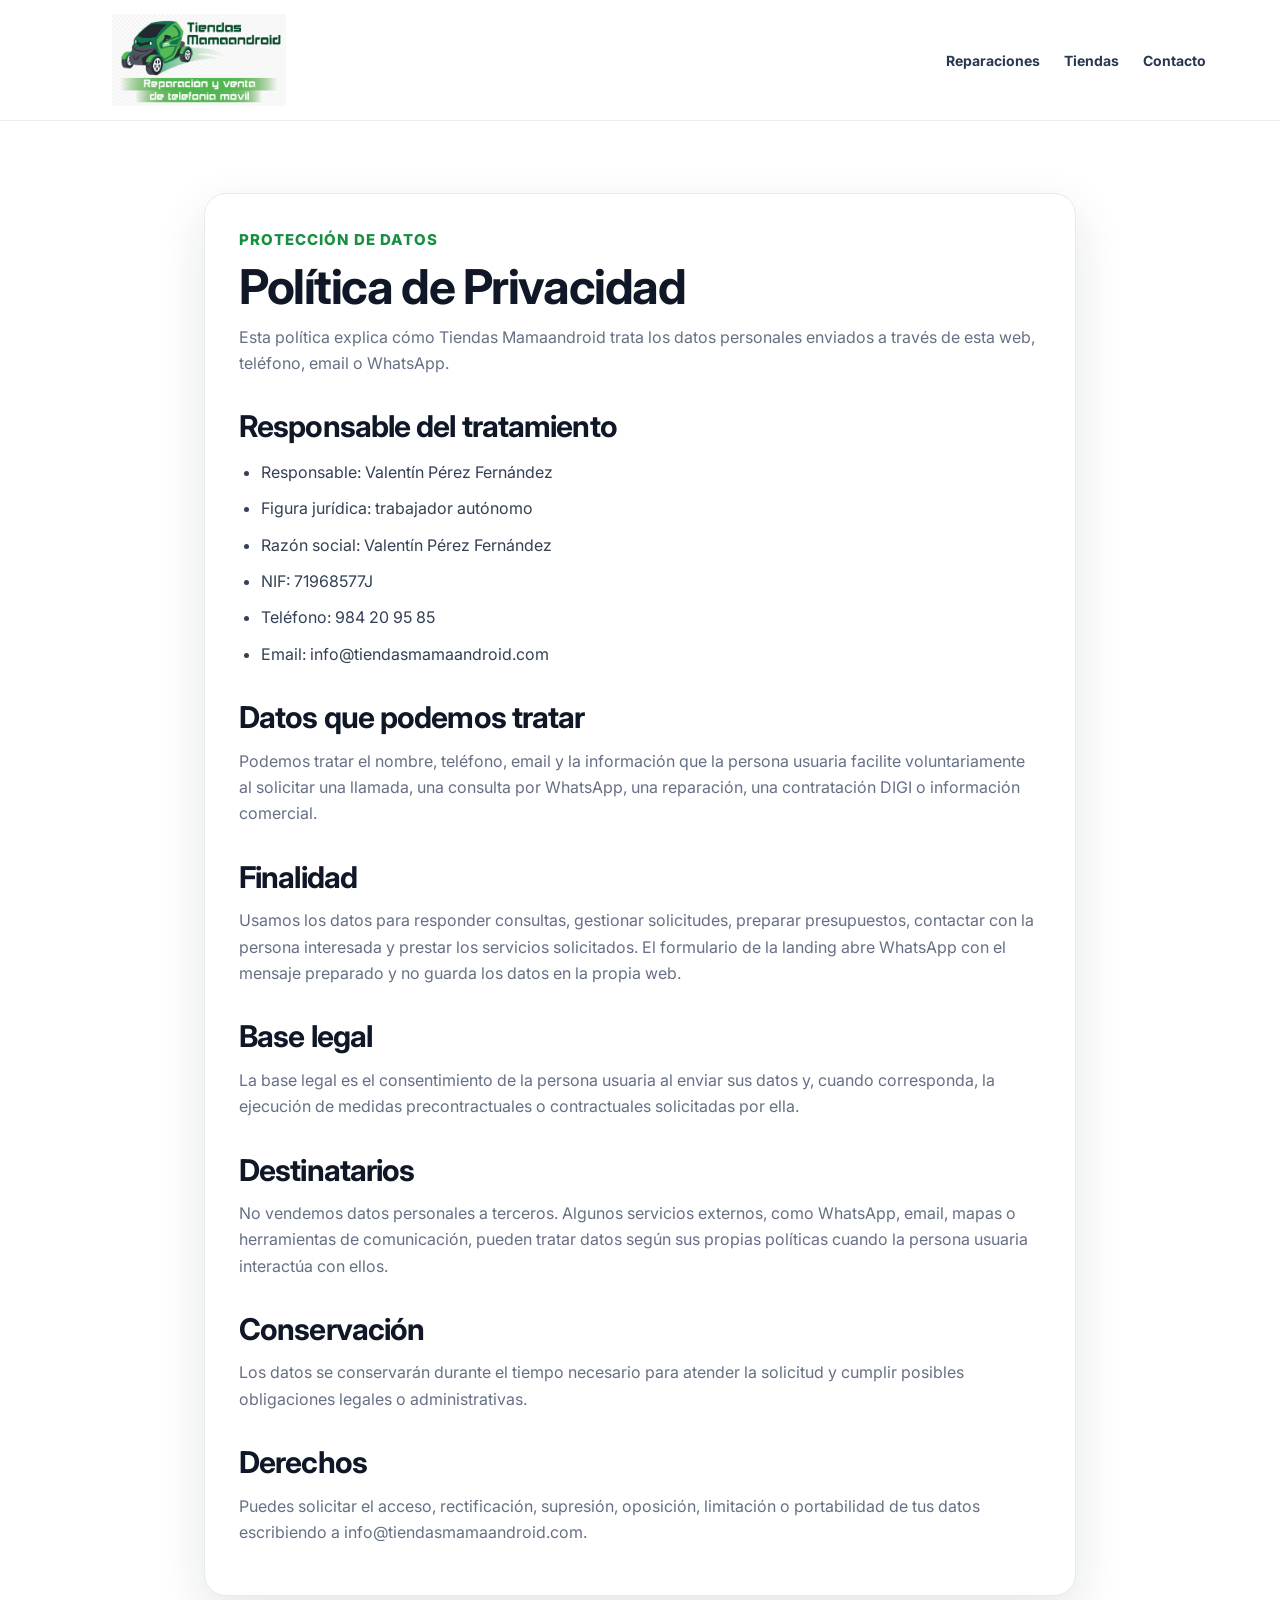
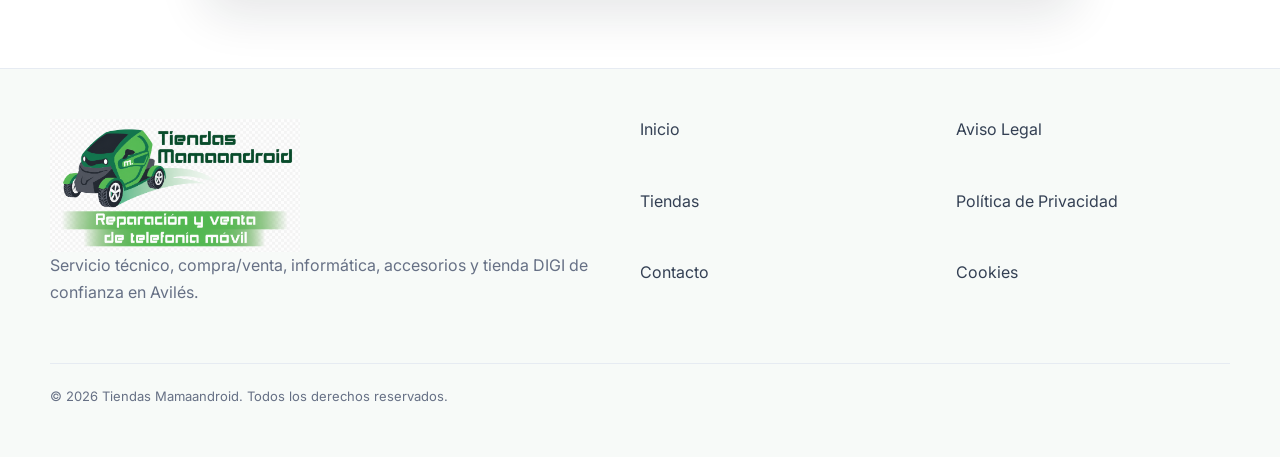
<file: politica-privacidad.html>
<!doctype html>
<html lang="es">
<head>
  <meta charset="utf-8">
  <meta name="viewport" content="width=device-width, initial-scale=1">
  <title>Política de Privacidad | Tiendas Mamaandroid</title>
  <meta name="robots" content="index, follow">
  <link rel="preconnect" href="https://fonts.googleapis.com">
  <link rel="preconnect" href="https://fonts.gstatic.com" crossorigin>
  <link href="https://fonts.googleapis.com/css2?family=Inter:wght@400;500;600;700;800&display=swap" rel="stylesheet">
  <link rel="stylesheet" href="styles.css">
</head>
<body>
  <header class="site-header">
    <nav class="nav">
      <a class="brand" href="index.html" aria-label="Volver a Tiendas Mamaandroid">
        <img src="assets/logo-mamaandroid.png" alt="Tiendas Mamaandroid" width="260" height="104">
      </a>
      <div class="menu legal-menu">
        <a href="index.html#reparaciones">Reparaciones</a>
        <a href="index.html#tiendas">Tiendas</a>
        <a href="index.html#contacto">Contacto</a>
      </div>
    </nav>
  </header>

  <main class="legal-main">
    <article>
      <p class="eyebrow">Protección de datos</p>
      <h1>Política de Privacidad</h1>
      <p>Esta política explica cómo Tiendas Mamaandroid trata los datos personales enviados a través de esta web, teléfono, email o WhatsApp.</p>

      <h2>Responsable del tratamiento</h2>
      <ul>
        <li>Responsable: Valentín Pérez Fernández</li>
        <li>Figura jurídica: trabajador autónomo</li>
        <li>Razón social: Valentín Pérez Fernández</li>
        <li>NIF: 71968577J</li>
        <li>Teléfono: <a href="tel:+34984209585">984 20 95 85</a></li>
        <li>Email: <a href="mailto:info@tiendasmamaandroid.com">info@tiendasmamaandroid.com</a></li>
      </ul>

      <h2>Datos que podemos tratar</h2>
      <p>Podemos tratar el nombre, teléfono, email y la información que la persona usuaria facilite voluntariamente al solicitar una llamada, una consulta por WhatsApp, una reparación, una contratación DIGI o información comercial.</p>

      <h2>Finalidad</h2>
      <p>Usamos los datos para responder consultas, gestionar solicitudes, preparar presupuestos, contactar con la persona interesada y prestar los servicios solicitados. El formulario de la landing abre WhatsApp con el mensaje preparado y no guarda los datos en la propia web.</p>

      <h2>Base legal</h2>
      <p>La base legal es el consentimiento de la persona usuaria al enviar sus datos y, cuando corresponda, la ejecución de medidas precontractuales o contractuales solicitadas por ella.</p>

      <h2>Destinatarios</h2>
      <p>No vendemos datos personales a terceros. Algunos servicios externos, como WhatsApp, email, mapas o herramientas de comunicación, pueden tratar datos según sus propias políticas cuando la persona usuaria interactúa con ellos.</p>

      <h2>Conservación</h2>
      <p>Los datos se conservarán durante el tiempo necesario para atender la solicitud y cumplir posibles obligaciones legales o administrativas.</p>

      <h2>Derechos</h2>
      <p>Puedes solicitar el acceso, rectificación, supresión, oposición, limitación o portabilidad de tus datos escribiendo a <a href="mailto:info@tiendasmamaandroid.com">info@tiendasmamaandroid.com</a>.</p>
    </article>
  </main>

  <footer class="footer">
    <div>
      <img src="assets/logo-mamaandroid.png" alt="Tiendas Mamaandroid" width="220" height="88">
      <p>Servicio técnico, compra/venta, informática, accesorios y tienda DIGI de confianza en Avilés.</p>
    </div>
    <nav>
      <a href="index.html">Inicio</a>
      <a href="index.html#tiendas">Tiendas</a>
      <a href="index.html#contacto">Contacto</a>
    </nav>
    <nav>
      <a href="aviso-legal.html">Aviso Legal</a>
      <a href="politica-privacidad.html">Política de Privacidad</a>
      <a href="cookies.html">Cookies</a>
    </nav>
    <p class="copyright">© 2026 Tiendas Mamaandroid. Todos los derechos reservados.</p>
  </footer>
</body>
</html>
</file>
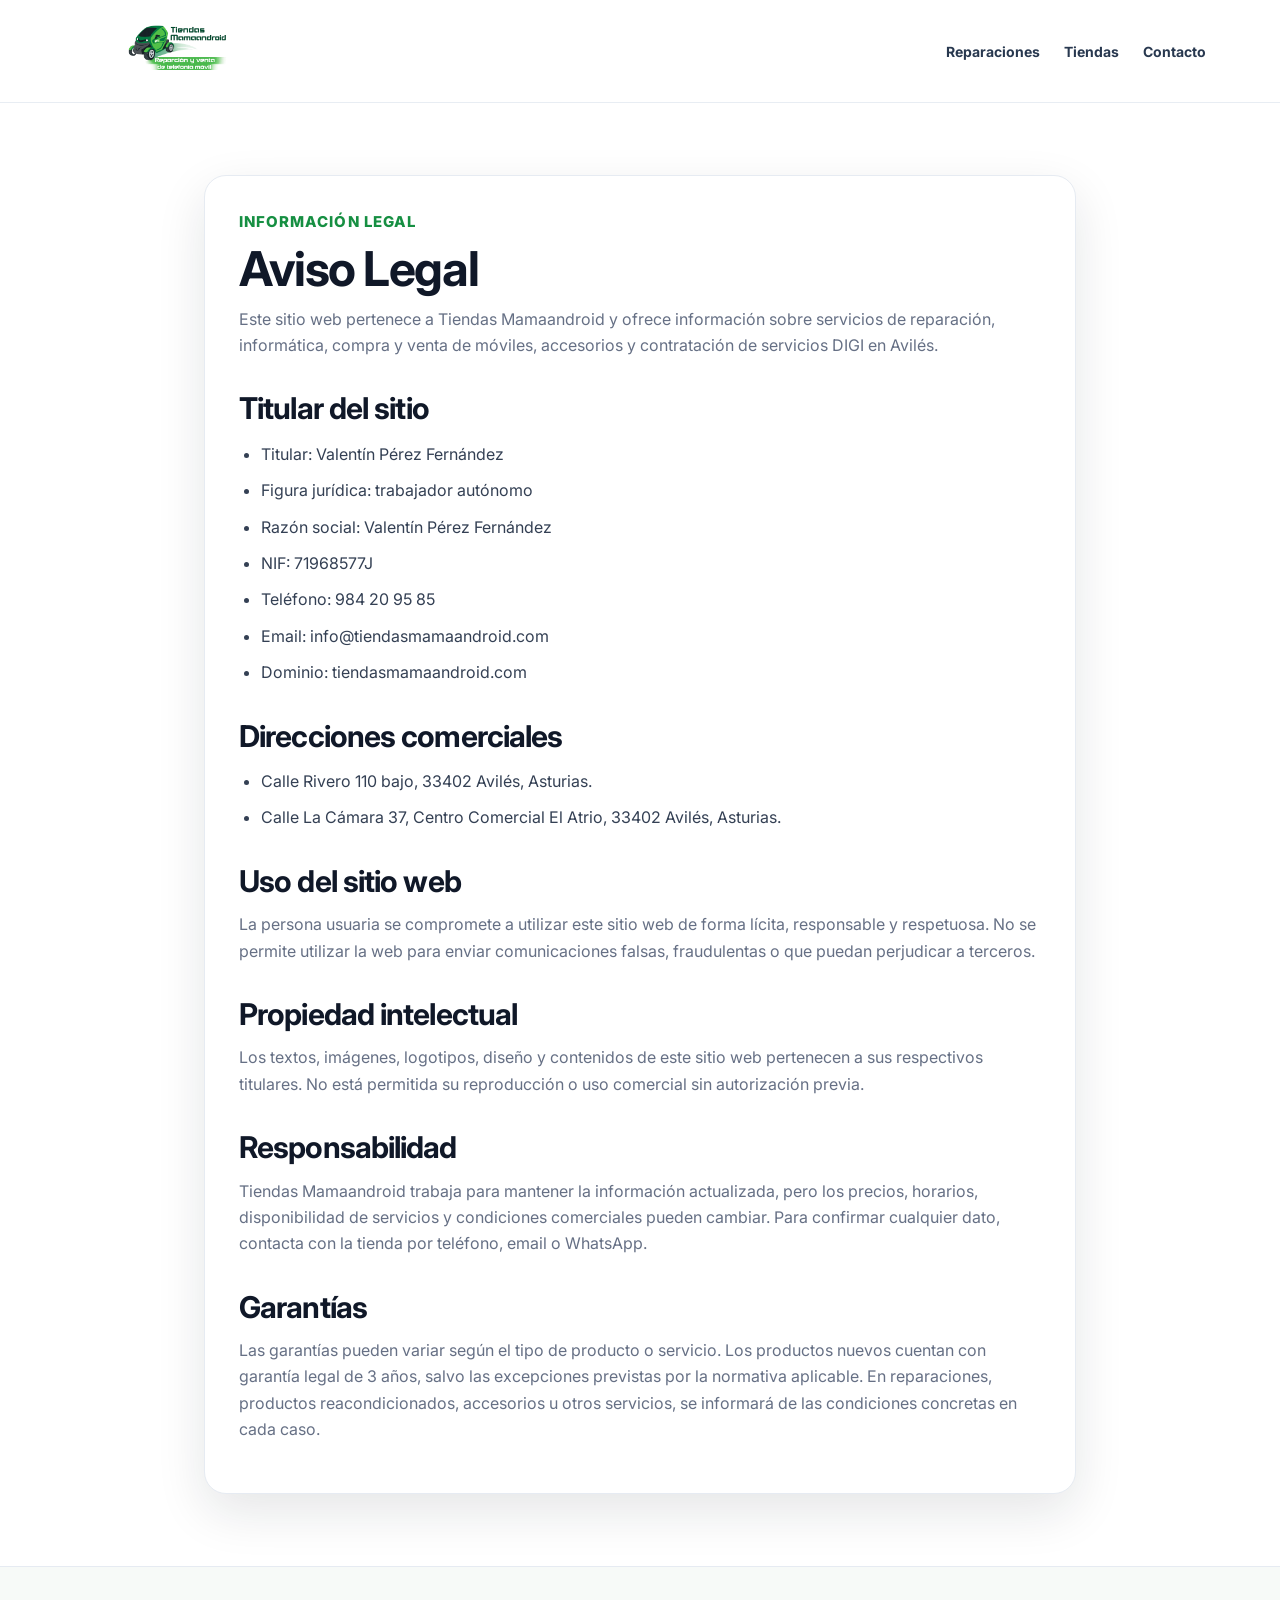
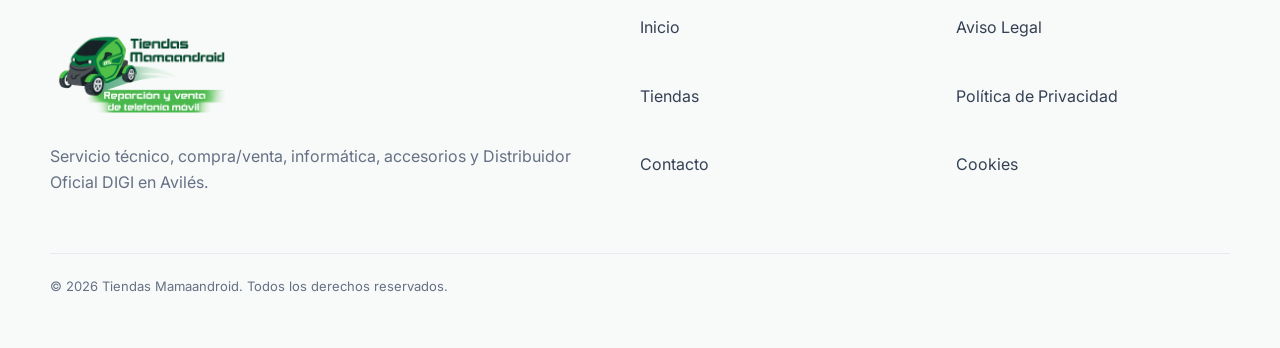
<file: public/aviso-legal.html>
<!doctype html>
<html lang="es">
<head>
  <meta charset="utf-8">
  <meta name="viewport" content="width=device-width, initial-scale=1">
  <title>Aviso Legal | Tiendas Mamaandroid</title>
  <meta name="robots" content="index, follow">
  <link rel="canonical" href="https://tiendasmamaandroid.com/aviso-legal">
  <link rel="icon" type="image/png" href="assets/favicon.png">
  <link rel="apple-touch-icon" href="assets/favicon.png">
  <link rel="preconnect" href="https://fonts.googleapis.com">
  <link rel="preconnect" href="https://fonts.gstatic.com" crossorigin>
  <link href="https://fonts.googleapis.com/css2?family=Inter:wght@400;500;600;700;800&display=swap" rel="stylesheet">
  <link rel="stylesheet" href="styles.css">
</head>
<body>
  <header class="site-header">
    <nav class="nav">
      <a class="brand" href="index.html" aria-label="Volver a Tiendas Mamaandroid">
        <img src="assets/logo-mamaandroid.png" alt="Tiendas Mamaandroid" width="260" height="104">
      </a>
      <div class="menu legal-menu">
        <a href="index.html#reparaciones">Reparaciones</a>
        <a href="index.html#tiendas">Tiendas</a>
        <a href="index.html#contacto">Contacto</a>
      </div>
    </nav>
  </header>

  <main class="legal-main">
    <article>
      <p class="eyebrow">Información legal</p>
      <h1>Aviso Legal</h1>
      <p>Este sitio web pertenece a Tiendas Mamaandroid y ofrece información sobre servicios de reparación, informática, compra y venta de móviles, accesorios y contratación de servicios DIGI en Avilés.</p>

      <h2>Titular del sitio</h2>
      <ul>
        <li>Titular: Valentín Pérez Fernández</li>
        <li>Figura jurídica: trabajador autónomo</li>
        <li>Razón social: Valentín Pérez Fernández</li>
        <li>NIF: 71968577J</li>
        <li>Teléfono: <a href="tel:+34984209585">984 20 95 85</a></li>
        <li>Email: <a href="mailto:info@tiendasmamaandroid.com">info@tiendasmamaandroid.com</a></li>
        <li>Dominio: tiendasmamaandroid.com</li>
      </ul>

      <h2>Direcciones comerciales</h2>
      <ul>
        <li>Calle Rivero 110 bajo, 33402 Avilés, Asturias.</li>
        <li>Calle La Cámara 37, Centro Comercial El Atrio, 33402 Avilés, Asturias.</li>
      </ul>

      <h2>Uso del sitio web</h2>
      <p>La persona usuaria se compromete a utilizar este sitio web de forma lícita, responsable y respetuosa. No se permite utilizar la web para enviar comunicaciones falsas, fraudulentas o que puedan perjudicar a terceros.</p>

      <h2>Propiedad intelectual</h2>
      <p>Los textos, imágenes, logotipos, diseño y contenidos de este sitio web pertenecen a sus respectivos titulares. No está permitida su reproducción o uso comercial sin autorización previa.</p>

      <h2>Responsabilidad</h2>
      <p>Tiendas Mamaandroid trabaja para mantener la información actualizada, pero los precios, horarios, disponibilidad de servicios y condiciones comerciales pueden cambiar. Para confirmar cualquier dato, contacta con la tienda por teléfono, email o WhatsApp.</p>

      <h2>Garantías</h2>
      <p>Las garantías pueden variar según el tipo de producto o servicio. Los productos nuevos cuentan con garantía legal de 3 años, salvo las excepciones previstas por la normativa aplicable. En reparaciones, productos reacondicionados, accesorios u otros servicios, se informará de las condiciones concretas en cada caso.</p>
    </article>
  </main>

  <footer class="footer">
    <div>
      <img src="assets/logo-mamaandroid.png" alt="Tiendas Mamaandroid" width="220" height="88">
      <p>Servicio técnico, compra/venta, informática, accesorios y Distribuidor Oficial DIGI en Avilés.</p>
    </div>
    <nav>
      <a href="index.html">Inicio</a>
      <a href="index.html#tiendas">Tiendas</a>
      <a href="index.html#contacto">Contacto</a>
    </nav>
    <nav>
      <a href="aviso-legal.html">Aviso Legal</a>
      <a href="politica-privacidad.html">Política de Privacidad</a>
      <a href="cookies.html">Cookies</a>
    </nav>
    <p class="copyright">© 2026 Tiendas Mamaandroid. Todos los derechos reservados.</p>
  </footer>
</body>
</html>
</file>
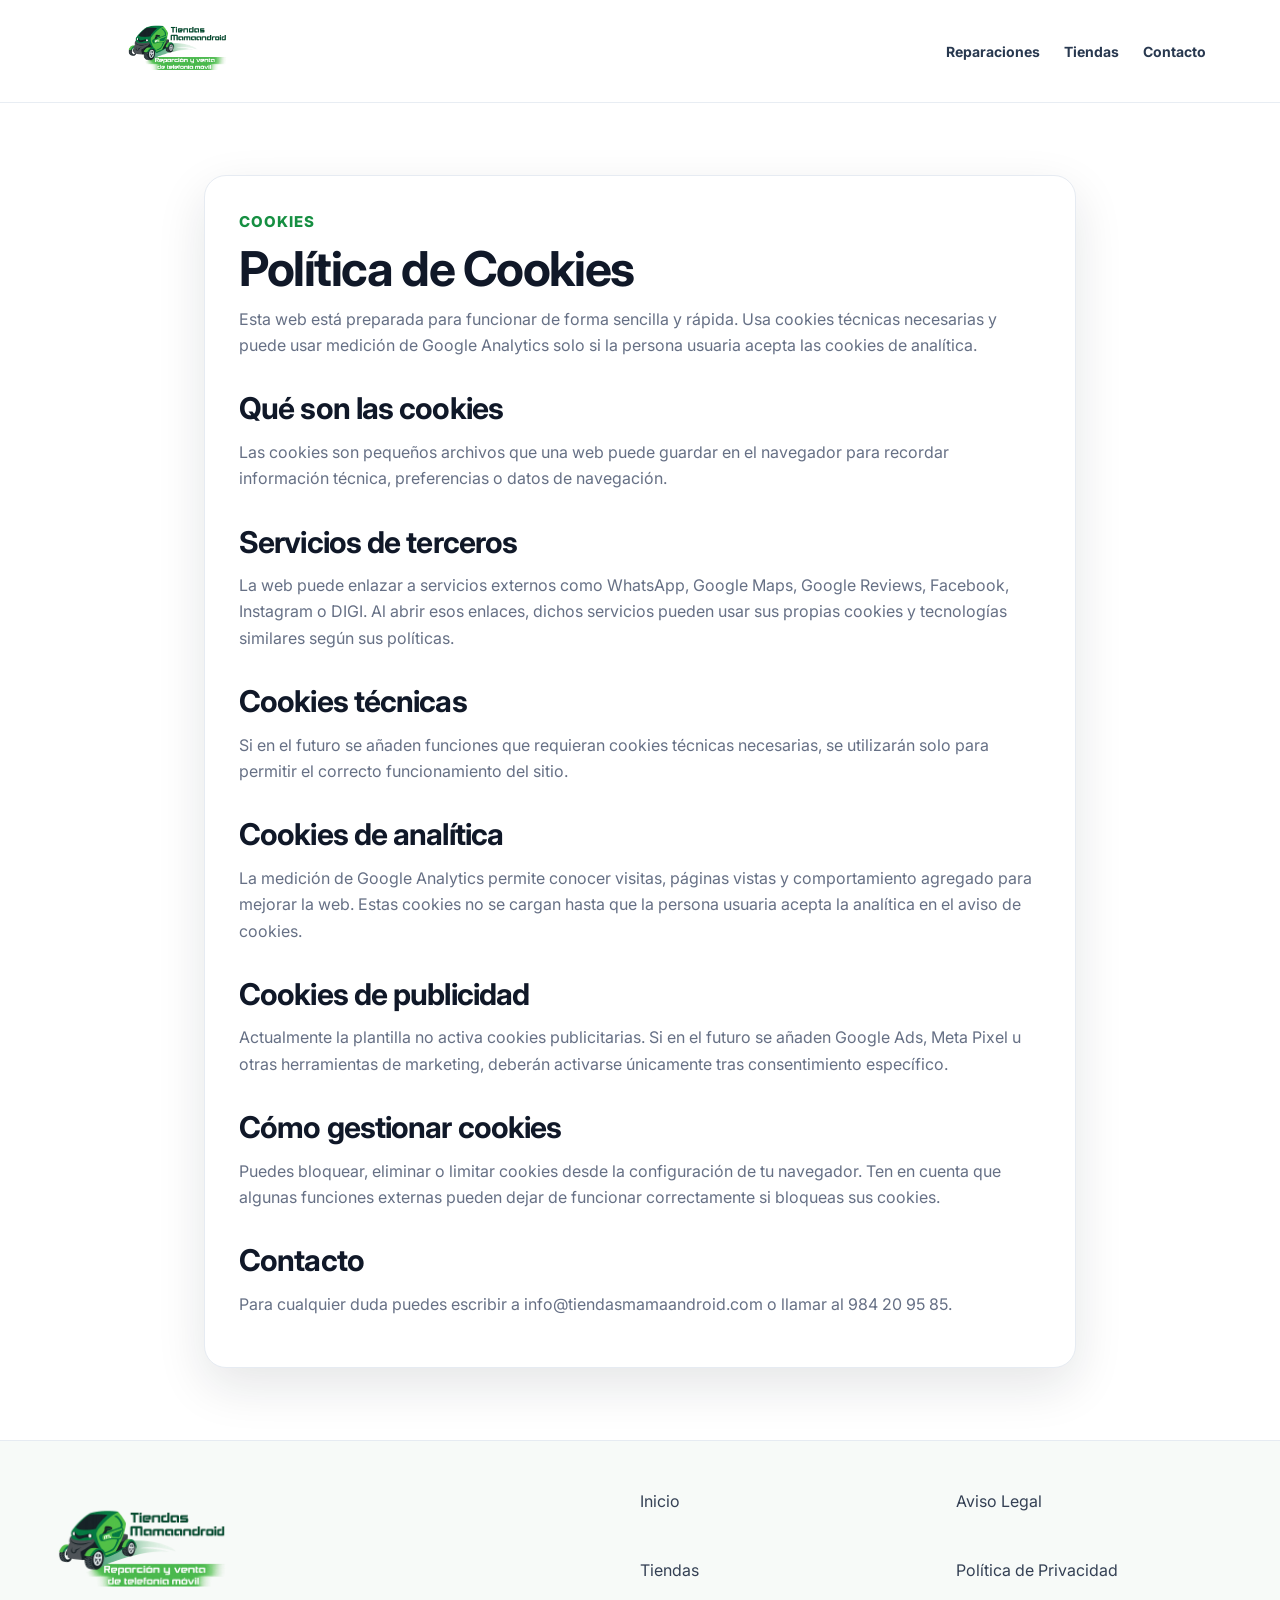
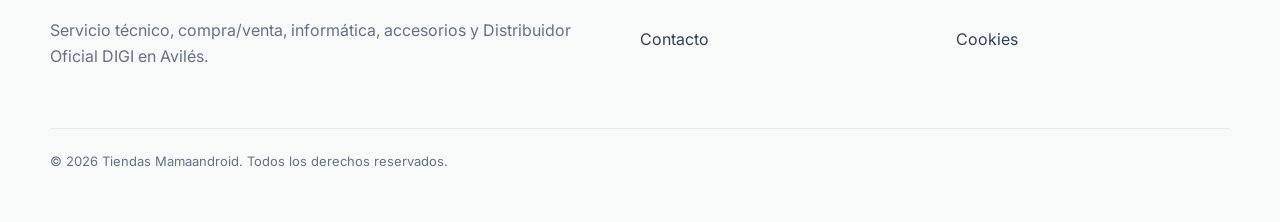
<file: public/cookies.html>
<!doctype html>
<html lang="es">
<head>
  <meta charset="utf-8">
  <meta name="viewport" content="width=device-width, initial-scale=1">
  <title>Política de Cookies | Tiendas Mamaandroid</title>
  <meta name="robots" content="index, follow">
  <link rel="canonical" href="https://tiendasmamaandroid.com/cookies">
  <link rel="icon" type="image/png" href="assets/favicon.png">
  <link rel="apple-touch-icon" href="assets/favicon.png">
  <link rel="preconnect" href="https://fonts.googleapis.com">
  <link rel="preconnect" href="https://fonts.gstatic.com" crossorigin>
  <link href="https://fonts.googleapis.com/css2?family=Inter:wght@400;500;600;700;800&display=swap" rel="stylesheet">
  <link rel="stylesheet" href="styles.css">
</head>
<body>
  <header class="site-header">
    <nav class="nav">
      <a class="brand" href="index.html" aria-label="Volver a Tiendas Mamaandroid">
        <img src="assets/logo-mamaandroid.png" alt="Tiendas Mamaandroid" width="260" height="104">
      </a>
      <div class="menu legal-menu">
        <a href="index.html#reparaciones">Reparaciones</a>
        <a href="index.html#tiendas">Tiendas</a>
        <a href="index.html#contacto">Contacto</a>
      </div>
    </nav>
  </header>

  <main class="legal-main">
    <article>
      <p class="eyebrow">Cookies</p>
      <h1>Política de Cookies</h1>
      <p>Esta web está preparada para funcionar de forma sencilla y rápida. Usa cookies técnicas necesarias y puede usar medición de Google Analytics solo si la persona usuaria acepta las cookies de analítica.</p>

      <h2>Qué son las cookies</h2>
      <p>Las cookies son pequeños archivos que una web puede guardar en el navegador para recordar información técnica, preferencias o datos de navegación.</p>

      <h2>Servicios de terceros</h2>
      <p>La web puede enlazar a servicios externos como WhatsApp, Google Maps, Google Reviews, Facebook, Instagram o DIGI. Al abrir esos enlaces, dichos servicios pueden usar sus propias cookies y tecnologías similares según sus políticas.</p>

      <h2>Cookies técnicas</h2>
      <p>Si en el futuro se añaden funciones que requieran cookies técnicas necesarias, se utilizarán solo para permitir el correcto funcionamiento del sitio.</p>

      <h2>Cookies de analítica</h2>
      <p>La medición de Google Analytics permite conocer visitas, páginas vistas y comportamiento agregado para mejorar la web. Estas cookies no se cargan hasta que la persona usuaria acepta la analítica en el aviso de cookies.</p>

      <h2>Cookies de publicidad</h2>
      <p>Actualmente la plantilla no activa cookies publicitarias. Si en el futuro se añaden Google Ads, Meta Pixel u otras herramientas de marketing, deberán activarse únicamente tras consentimiento específico.</p>

      <h2>Cómo gestionar cookies</h2>
      <p>Puedes bloquear, eliminar o limitar cookies desde la configuración de tu navegador. Ten en cuenta que algunas funciones externas pueden dejar de funcionar correctamente si bloqueas sus cookies.</p>

      <h2>Contacto</h2>
      <p>Para cualquier duda puedes escribir a <a href="mailto:info@tiendasmamaandroid.com">info@tiendasmamaandroid.com</a> o llamar al <a href="tel:+34984209585">984 20 95 85</a>.</p>
    </article>
  </main>

  <footer class="footer">
    <div>
      <img src="assets/logo-mamaandroid.png" alt="Tiendas Mamaandroid" width="220" height="88">
      <p>Servicio técnico, compra/venta, informática, accesorios y Distribuidor Oficial DIGI en Avilés.</p>
    </div>
    <nav>
      <a href="index.html">Inicio</a>
      <a href="index.html#tiendas">Tiendas</a>
      <a href="index.html#contacto">Contacto</a>
    </nav>
    <nav>
      <a href="aviso-legal.html">Aviso Legal</a>
      <a href="politica-privacidad.html">Política de Privacidad</a>
      <a href="cookies.html">Cookies</a>
    </nav>
    <p class="copyright">© 2026 Tiendas Mamaandroid. Todos los derechos reservados.</p>
  </footer>
</body>
</html>
</file>
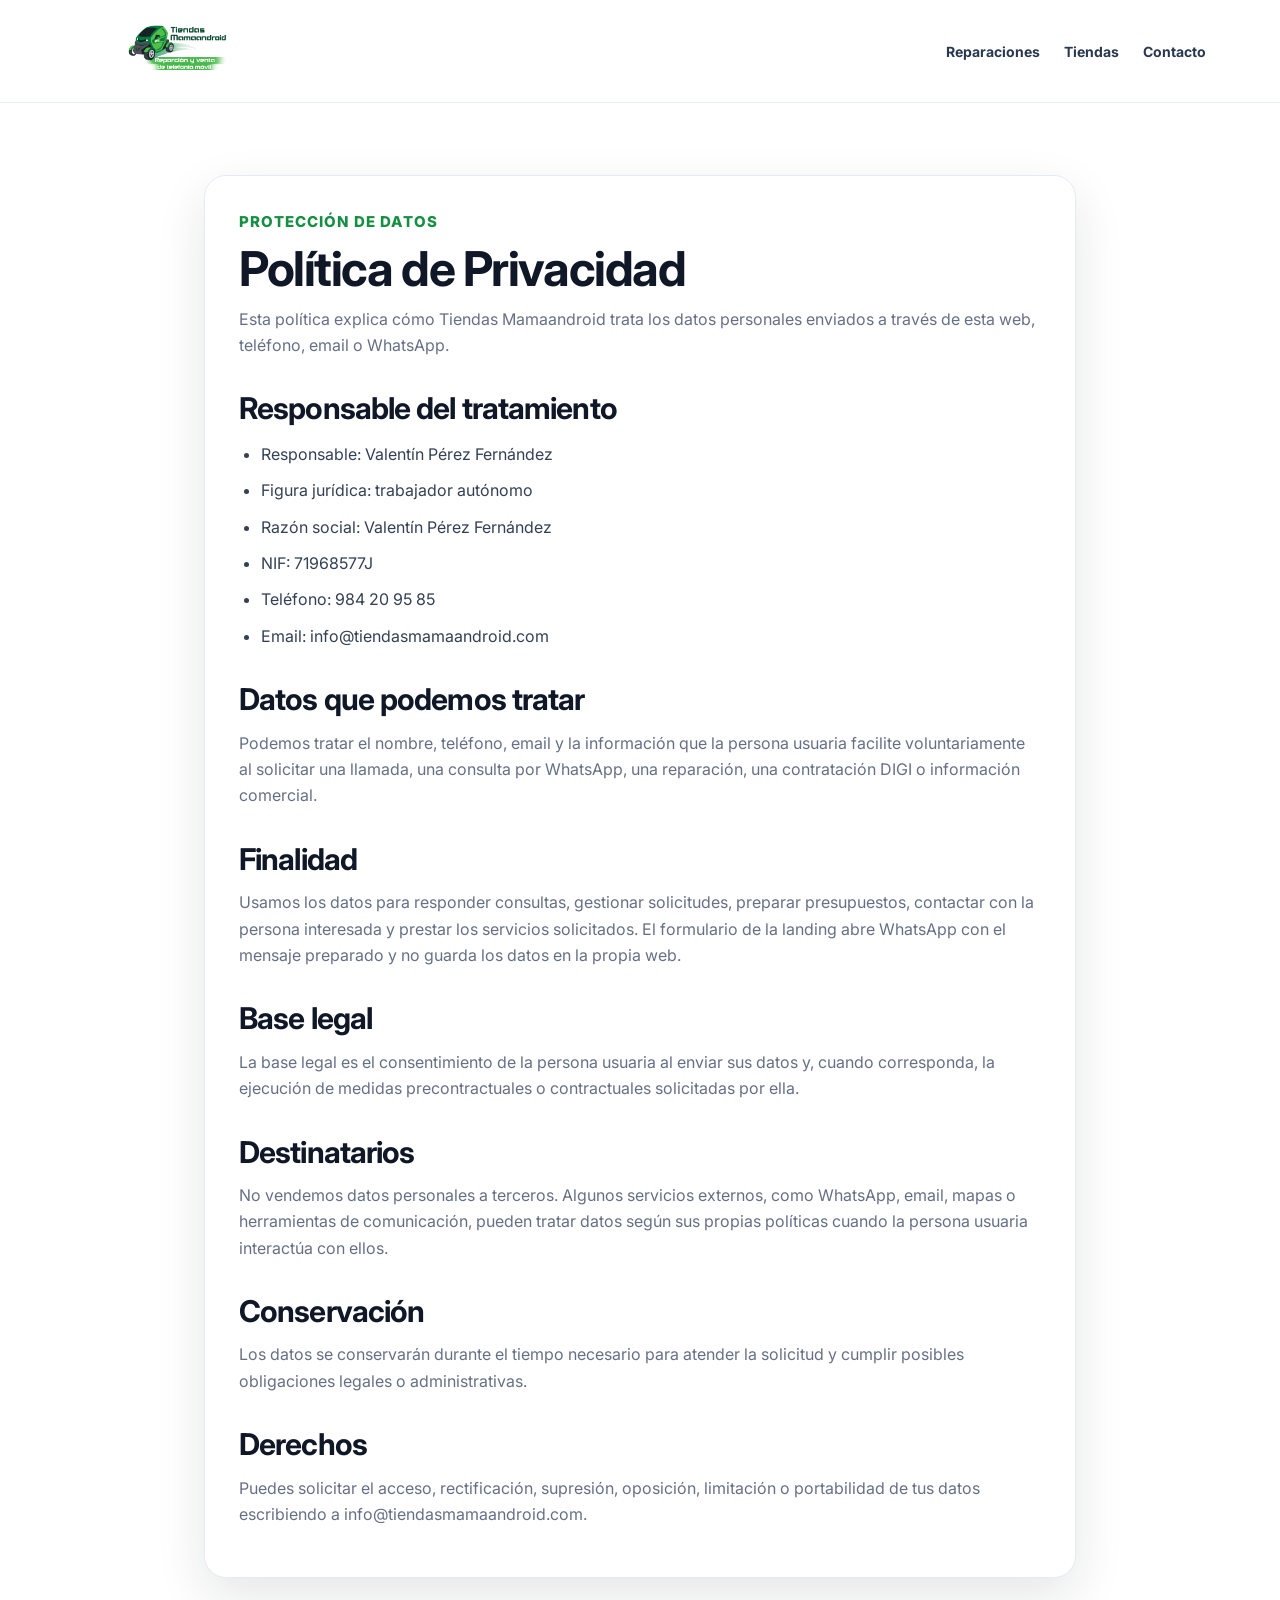
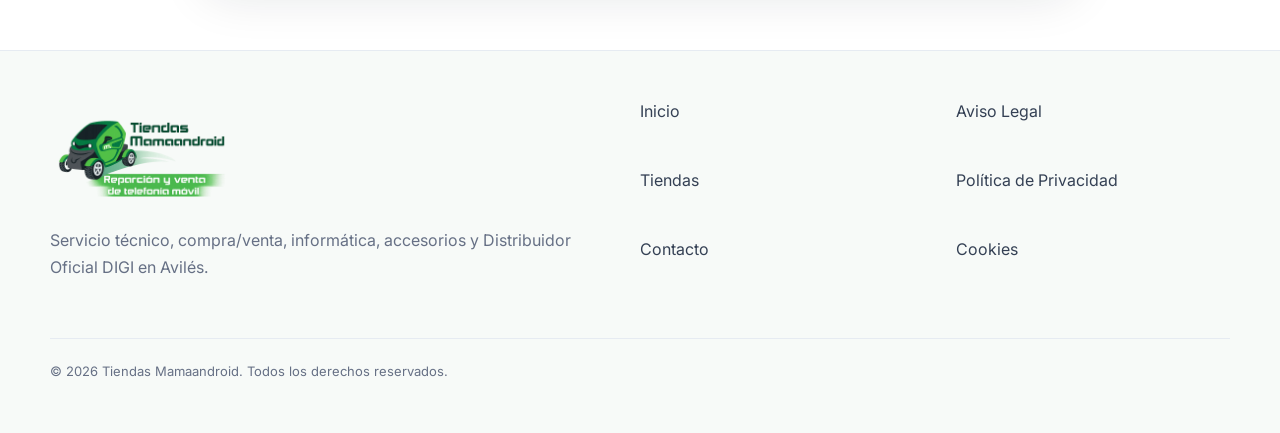
<file: public/politica-privacidad.html>
<!doctype html>
<html lang="es">
<head>
  <meta charset="utf-8">
  <meta name="viewport" content="width=device-width, initial-scale=1">
  <title>Política de Privacidad | Tiendas Mamaandroid</title>
  <meta name="robots" content="index, follow">
  <link rel="canonical" href="https://tiendasmamaandroid.com/politica-privacidad">
  <link rel="icon" type="image/png" href="assets/favicon.png">
  <link rel="apple-touch-icon" href="assets/favicon.png">
  <link rel="preconnect" href="https://fonts.googleapis.com">
  <link rel="preconnect" href="https://fonts.gstatic.com" crossorigin>
  <link href="https://fonts.googleapis.com/css2?family=Inter:wght@400;500;600;700;800&display=swap" rel="stylesheet">
  <link rel="stylesheet" href="styles.css">
</head>
<body>
  <header class="site-header">
    <nav class="nav">
      <a class="brand" href="index.html" aria-label="Volver a Tiendas Mamaandroid">
        <img src="assets/logo-mamaandroid.png" alt="Tiendas Mamaandroid" width="260" height="104">
      </a>
      <div class="menu legal-menu">
        <a href="index.html#reparaciones">Reparaciones</a>
        <a href="index.html#tiendas">Tiendas</a>
        <a href="index.html#contacto">Contacto</a>
      </div>
    </nav>
  </header>

  <main class="legal-main">
    <article>
      <p class="eyebrow">Protección de datos</p>
      <h1>Política de Privacidad</h1>
      <p>Esta política explica cómo Tiendas Mamaandroid trata los datos personales enviados a través de esta web, teléfono, email o WhatsApp.</p>

      <h2>Responsable del tratamiento</h2>
      <ul>
        <li>Responsable: Valentín Pérez Fernández</li>
        <li>Figura jurídica: trabajador autónomo</li>
        <li>Razón social: Valentín Pérez Fernández</li>
        <li>NIF: 71968577J</li>
        <li>Teléfono: <a href="tel:+34984209585">984 20 95 85</a></li>
        <li>Email: <a href="mailto:info@tiendasmamaandroid.com">info@tiendasmamaandroid.com</a></li>
      </ul>

      <h2>Datos que podemos tratar</h2>
      <p>Podemos tratar el nombre, teléfono, email y la información que la persona usuaria facilite voluntariamente al solicitar una llamada, una consulta por WhatsApp, una reparación, una contratación DIGI o información comercial.</p>

      <h2>Finalidad</h2>
      <p>Usamos los datos para responder consultas, gestionar solicitudes, preparar presupuestos, contactar con la persona interesada y prestar los servicios solicitados. El formulario de la landing abre WhatsApp con el mensaje preparado y no guarda los datos en la propia web.</p>

      <h2>Base legal</h2>
      <p>La base legal es el consentimiento de la persona usuaria al enviar sus datos y, cuando corresponda, la ejecución de medidas precontractuales o contractuales solicitadas por ella.</p>

      <h2>Destinatarios</h2>
      <p>No vendemos datos personales a terceros. Algunos servicios externos, como WhatsApp, email, mapas o herramientas de comunicación, pueden tratar datos según sus propias políticas cuando la persona usuaria interactúa con ellos.</p>

      <h2>Conservación</h2>
      <p>Los datos se conservarán durante el tiempo necesario para atender la solicitud y cumplir posibles obligaciones legales o administrativas.</p>

      <h2>Derechos</h2>
      <p>Puedes solicitar el acceso, rectificación, supresión, oposición, limitación o portabilidad de tus datos escribiendo a <a href="mailto:info@tiendasmamaandroid.com">info@tiendasmamaandroid.com</a>.</p>
    </article>
  </main>

  <footer class="footer">
    <div>
      <img src="assets/logo-mamaandroid.png" alt="Tiendas Mamaandroid" width="220" height="88">
      <p>Servicio técnico, compra/venta, informática, accesorios y Distribuidor Oficial DIGI en Avilés.</p>
    </div>
    <nav>
      <a href="index.html">Inicio</a>
      <a href="index.html#tiendas">Tiendas</a>
      <a href="index.html#contacto">Contacto</a>
    </nav>
    <nav>
      <a href="aviso-legal.html">Aviso Legal</a>
      <a href="politica-privacidad.html">Política de Privacidad</a>
      <a href="cookies.html">Cookies</a>
    </nav>
    <p class="copyright">© 2026 Tiendas Mamaandroid. Todos los derechos reservados.</p>
  </footer>
</body>
</html>
</file>
<file: styles.css>
:root {
  --blue: #0047ff;
  --blue-dark: #0030b5;
  --green: #168f42;
  --green-dark: #087230;
  --yellow: #ffd400;
  --ink: #101828;
  --muted: #667085;
  --line: #e6ebf2;
  --soft: #f6f8fb;
  --white: #fff;
  --shadow: 0 18px 50px rgba(16, 24, 40, .11);
  --radius: 22px;
}

* {
  box-sizing: border-box;
}

html {
  scroll-behavior: smooth;
}

body {
  margin: 0;
  font-family: Inter, system-ui, -apple-system, BlinkMacSystemFont, "Segoe UI", sans-serif;
  color: var(--ink);
  background: var(--white);
  text-rendering: optimizeLegibility;
  overflow-x: hidden;
}

body.menu-open {
  overflow: hidden;
}

a {
  color: inherit;
  text-decoration: none;
}

img {
  display: block;
  max-width: 100%;
}

svg {
  height: 22px;
  width: 22px;
  fill: none;
  stroke: currentColor;
  stroke-linecap: round;
  stroke-linejoin: round;
  stroke-width: 1.9;
}

.sprite {
  display: none;
}

.visually-hidden {
  position: absolute;
  width: 1px;
  height: 1px;
  overflow: hidden;
  clip: rect(0 0 0 0);
  white-space: nowrap;
  clip-path: inset(50%);
}

.site-header {
  position: sticky;
  top: 0;
  z-index: 50;
  background: rgba(255, 255, 255, .92);
  border-bottom: 1px solid rgba(230, 235, 242, .9);
  backdrop-filter: blur(18px);
}

.top-strip {
  display: flex;
  justify-content: center;
  gap: 34px;
  padding: 9px 20px;
  color: #145a32;
  font-size: 13px;
  font-weight: 700;
  border-bottom: 1px solid var(--line);
}

.top-strip span,
.top-strip a {
  display: inline-flex;
  align-items: center;
  gap: 7px;
}

.top-strip a {
  color: var(--green);
}

.top-strip svg {
  height: 17px;
  width: 17px;
}

.nav {
  display: flex;
  align-items: center;
  justify-content: space-between;
  max-width: 1180px;
  margin: 0 auto;
  padding: 14px 24px;
}

.brand img {
  width: 250px;
  height: auto;
  max-height: 92px;
  object-fit: contain;
}

.menu {
  display: flex;
  align-items: center;
  gap: 24px;
  color: #28384f;
  font-size: 14px;
  font-weight: 700;
}

.menu a:not(.btn) {
  padding: 10px 0;
  transition: color .2s ease;
}

.menu a:not(.btn):hover {
  color: var(--green);
}

.legal-menu {
  display: flex;
}

.menu-toggle {
  display: none;
  border: 1px solid var(--line);
  border-radius: 999px;
  background: var(--white);
  padding: 10px 14px;
  color: var(--ink);
  font-weight: 800;
}

.btn {
  display: inline-flex;
  align-items: center;
  justify-content: center;
  gap: 9px;
  min-height: 54px;
  border: 0;
  border-radius: 999px;
  padding: 0 28px;
  font: inherit;
  font-weight: 800;
  cursor: pointer;
  transition: transform .2s ease, box-shadow .2s ease, border-color .2s ease, background .2s ease;
}

.btn:hover {
  transform: translateY(-2px);
}

.btn-green {
  background: linear-gradient(135deg, #1fad55, var(--green-dark));
  color: var(--white);
  box-shadow: 0 14px 32px rgba(22, 143, 66, .24);
}

.btn-yellow {
  background: var(--yellow);
  color: #1c2a39;
  box-shadow: 0 16px 34px rgba(255, 212, 0, .28);
}

.btn-white,
.btn-outline {
  background: var(--white);
  color: var(--ink);
  border: 1px solid rgba(16, 24, 40, .14);
}

.btn-small {
  min-height: 46px;
  padding: 0 22px;
  font-size: 13px;
}

.btn-xl {
  min-height: 62px;
  padding: 0 36px;
  font-size: 17px;
}

.hero {
  position: relative;
  overflow: hidden;
  max-width: 1180px;
  margin: 28px auto 0;
  background: var(--blue);
  border-radius: 24px;
  box-shadow: 0 18px 48px rgba(0, 71, 255, .16);
}

.hero > img {
  width: 100%;
  height: auto;
  min-height: 0;
  object-fit: contain;
  object-position: center;
}

.trust-bar {
  display: flex;
  justify-content: center;
  max-width: 1180px;
  margin: 16px auto 0;
  gap: 18px;
  padding: 14px 22px;
  background: var(--white);
  border: 1px solid var(--line);
  border-radius: 999px;
  color: #203149;
  font-size: 14px;
  font-weight: 800;
  box-shadow: 0 12px 34px rgba(16, 24, 40, .07);
}

.trust-bar span {
  display: inline-flex;
  align-items: center;
  gap: 9px;
}

.trust-bar svg {
  color: var(--yellow);
}

.hero-actions {
  position: absolute;
  left: 50%;
  bottom: 18px;
  display: flex;
  gap: 16px;
  align-items: center;
  transform: translateX(-50%);
}

.image-button {
  display: block;
  width: min(270px, 34vw);
  line-height: 0;
  border-radius: 999px;
  filter: drop-shadow(0 15px 28px rgba(16, 24, 40, .18));
  transition: transform .2s ease, filter .2s ease;
}

.image-button:hover {
  transform: translateY(-2px);
  filter: drop-shadow(0 18px 34px rgba(16, 24, 40, .24));
}

.image-button img {
  width: 100%;
  height: auto;
  display: block;
}

.lead-card {
  display: grid;
  grid-template-columns: .85fr 1.15fr;
  gap: 34px;
  align-items: center;
  max-width: 1180px;
  margin: 38px auto 0;
  padding: 34px;
  position: relative;
  z-index: 4;
  background: var(--white);
  border: 1px solid var(--line);
  border-radius: var(--radius);
  box-shadow: var(--shadow);
  scroll-margin-top: 128px;
}

.eyebrow {
  margin: 0 0 10px;
  color: var(--green);
  font-size: 15px;
  font-weight: 800;
  letter-spacing: .07em;
  text-transform: uppercase;
}

h1,
h2,
h3,
p {
  margin-top: 0;
}

h1 {
  margin-bottom: 12px;
  font-size: clamp(32px, 5vw, 54px);
  line-height: 1.02;
  letter-spacing: -.03em;
  overflow-wrap: anywhere;
}

h2 {
  margin-bottom: 14px;
  font-size: clamp(28px, 4vw, 44px);
  line-height: 1.08;
  letter-spacing: -.03em;
  overflow-wrap: anywhere;
}

h3 {
  margin-bottom: 10px;
  font-size: 20px;
}

p {
  color: var(--muted);
  line-height: 1.65;
}

.lead-form {
  display: grid;
  grid-template-columns: repeat(2, minmax(0, 1fr));
  gap: 14px;
}

.lead-form label:nth-child(3),
.lead-form .privacy-check,
.lead-form .privacy-note,
.lead-form button {
  grid-column: 1 / -1;
}

.privacy-check {
  display: flex;
  align-items: flex-start;
  gap: 10px;
  margin-top: 2px;
}

.privacy-check input {
  width: 18px;
  min-width: 18px;
  height: 18px;
  margin-top: 3px;
  accent-color: var(--green);
}

.privacy-check span {
  margin: 0;
  color: #344054;
  line-height: 1.45;
}

.privacy-check a {
  color: var(--green);
  text-decoration: underline;
  text-underline-offset: 3px;
}

.privacy-note {
  margin: -4px 0 2px;
  color: var(--muted);
  font-size: 12px;
  line-height: 1.5;
}

label span {
  display: block;
  margin-bottom: 7px;
  color: #344054;
  font-size: 13px;
  font-weight: 800;
}

input,
textarea {
  width: 100%;
  border: 1px solid #d7dfeb;
  border-radius: 14px;
  padding: 15px 16px;
  font: inherit;
  outline: none;
  transition: border-color .2s ease, box-shadow .2s ease;
}

textarea {
  resize: vertical;
}

input:focus,
textarea:focus {
  border-color: var(--green);
  box-shadow: 0 0 0 4px rgba(22, 143, 66, .12);
}

.section {
  max-width: 1180px;
  margin: 0 auto;
  padding: 48px 24px;
}

.section-heading {
  max-width: 760px;
  margin: 0 auto 28px;
  text-align: center;
}

.service-grid {
  display: grid;
  grid-template-columns: repeat(4, minmax(0, 1fr));
  gap: 18px;
}

.service-card {
  min-height: 245px;
  padding: 28px;
  background: var(--white);
  border: 1px solid var(--line);
  border-radius: 20px;
  box-shadow: 0 10px 34px rgba(16, 24, 40, .06);
  transition: transform .2s ease, box-shadow .2s ease, border-color .2s ease;
}

.service-card:hover {
  transform: translateY(-5px);
  border-color: rgba(22, 143, 66, .32);
  box-shadow: var(--shadow);
}

.service-card svg {
  height: 48px;
  width: 48px;
  margin-bottom: 22px;
  color: var(--green);
}

.service-logo {
  width: 92px;
  height: 48px;
  object-fit: contain;
  margin-bottom: 22px;
}

.service-card p {
  margin-bottom: 0;
  font-size: 14px;
}

.services-showcase {
  display: grid;
  gap: 0;
  padding: 10px;
  position: relative;
  background: var(--white);
  border: 1px solid var(--line);
  border-radius: 24px;
  box-shadow: var(--shadow);
}

.services-showcase > img {
  width: 100%;
  border-radius: 16px;
}

.services-seo-list {
  display: flex;
  flex-wrap: wrap;
  justify-content: center;
  gap: 10px;
  margin: 0;
  padding: 0;
  list-style: none;
}

.services-seo-list li {
  padding: 8px 13px;
  border: 1px solid var(--line);
  border-radius: 999px;
  background: #fbfcff;
  color: #344054;
  font-size: 13px;
  font-weight: 800;
}

.recharge-block {
  display: grid;
  grid-template-columns: 1fr auto;
  gap: 24px;
  align-items: center;
  margin-top: 16px;
  padding: 20px 24px;
  background: #fff;
  border: 1px solid var(--line);
  border-radius: 24px;
  box-shadow: 0 12px 34px rgba(16, 24, 40, .07);
}

.recharge-main {
  width: 100%;
  max-height: 104px;
  object-fit: contain;
}

.recharge-powered {
  display: grid;
  gap: 8px;
  justify-items: center;
  min-width: 150px;
  color: var(--muted);
  font-size: 12px;
  font-weight: 800;
  text-transform: uppercase;
}

.recharge-powered img {
  width: 116px;
  height: auto;
}

.confidence {
  display: grid;
  grid-template-columns: repeat(5, minmax(0, 1fr));
  gap: 14px;
  max-width: 1180px;
  margin: 0 auto;
  padding: 22px 24px;
  background: var(--soft);
  border: 1px solid var(--line);
  border-radius: 24px;
}

.confidence div {
  display: grid;
  gap: 8px;
  justify-items: center;
  text-align: center;
}

.confidence svg {
  color: var(--green);
}

.confidence strong {
  font-size: 14px;
}

.confidence span {
  color: var(--muted);
  font-size: 12px;
}

.split {
  display: grid;
  grid-template-columns: 1fr 1fr;
  gap: 42px;
  align-items: center;
}

.split.section {
  padding-top: 40px;
  padding-bottom: 40px;
}

.image-stack img {
  width: 100%;
  border-radius: 24px;
  box-shadow: var(--shadow);
}

.check-list {
  display: grid;
  gap: 14px;
  margin: 0 0 28px;
  padding: 0;
  list-style: none;
}

.check-list li {
  position: relative;
  padding-left: 34px;
  color: #344054;
  line-height: 1.6;
}

.check-list li::before {
  position: absolute;
  left: 0;
  top: 2px;
  content: "✓";
  display: grid;
  place-items: center;
  width: 22px;
  height: 22px;
  border-radius: 50%;
  background: var(--green);
  color: var(--white);
  font-size: 13px;
  font-weight: 900;
}

.store-grid {
  display: grid;
  grid-template-columns: repeat(2, minmax(0, 1fr));
  gap: 20px;
}

.store-card {
  overflow: hidden;
  background: var(--white);
  border: 1px solid var(--line);
  border-radius: 24px;
  box-shadow: var(--shadow);
}

.store-media {
  display: grid;
  grid-template-columns: 1fr 1fr;
  gap: 1px;
  background: var(--line);
}

.store-media img {
  width: 100%;
  height: 215px;
  object-fit: cover;
}

.store-body {
  padding: 24px;
}

.muted {
  color: var(--muted);
  font-size: 14px;
}

.store-actions {
  display: flex;
  flex-wrap: wrap;
  gap: 12px;
  margin-top: 18px;
}

.reviews {
  padding-top: 18px;
}

.rating-summary {
  display: grid;
  grid-template-columns: minmax(220px, 360px) 1fr;
  gap: 30px;
  align-items: center;
  max-width: 900px;
  margin: 0 auto 28px;
  padding: 28px;
  background: var(--white);
  border: 1px solid var(--line);
  border-radius: 24px;
  box-shadow: 0 14px 40px rgba(16, 24, 40, .08);
}

.rating-summary img {
  width: 100%;
  max-height: 210px;
  object-fit: contain;
}

.reviews-grid {
  display: grid;
  grid-template-columns: repeat(3, minmax(0, 1fr));
  gap: 18px;
}

.reviews-grid img {
  width: 100%;
  height: 190px;
  object-fit: contain;
  padding: 16px;
  background: var(--white);
  border: 1px solid var(--line);
  border-radius: 18px;
  box-shadow: 0 10px 30px rgba(16, 24, 40, .07);
}

.faq-section {
  padding-top: 30px;
}

.faq-grid {
  display: grid;
  grid-template-columns: repeat(2, minmax(0, 1fr));
  gap: 18px;
}

.faq-grid article {
  padding: 24px;
  background: var(--white);
  border: 1px solid var(--line);
  border-radius: 20px;
  box-shadow: 0 10px 30px rgba(16, 24, 40, .06);
}

.faq-grid p {
  margin-bottom: 0;
  font-size: 14px;
}

.contact-strip {
  display: flex;
  flex-wrap: wrap;
  align-items: center;
  justify-content: center;
  gap: 20px;
  max-width: 1180px;
  margin: 0 auto 42px;
  padding: 26px;
  border: 1px solid var(--line);
  border-radius: 24px;
  box-shadow: var(--shadow);
}

.contact-strip a:not(.btn) {
  display: inline-flex;
  align-items: center;
  gap: 10px;
  color: #344054;
  font-weight: 800;
}

.contact-strip svg {
  color: var(--green);
}

.footer {
  display: grid;
  grid-template-columns: 1.2fr .6fr .6fr;
  gap: 42px;
  padding: 50px max(24px, calc((100vw - 1180px) / 2));
  color: #344054;
  background: #f7faf8;
  border-top: 1px solid var(--line);
}

.footer img {
  width: 250px;
  height: auto;
  object-fit: contain;
}

.legal-main {
  max-width: 920px;
  margin: 0 auto;
  padding: 72px 24px;
}

.legal-main article {
  padding: 34px;
  background: var(--white);
  border: 1px solid var(--line);
  border-radius: var(--radius);
  box-shadow: var(--shadow);
}

.legal-main h1 {
  font-size: clamp(32px, 4vw, 48px);
}

.legal-main h2 {
  margin-top: 34px;
  font-size: clamp(22px, 3vw, 30px);
}

.legal-main ul {
  display: grid;
  gap: 10px;
  padding-left: 22px;
  color: #344054;
  line-height: 1.65;
}

.footer p {
  color: var(--muted);
}

.footer nav {
  display: grid;
  gap: 12px;
}

.footer a:hover {
  color: var(--green);
}

.copyright {
  grid-column: 1 / -1;
  margin: 0;
  padding-top: 22px;
  border-top: 1px solid var(--line);
  font-size: 13px;
}

.floating-whatsapp {
  position: fixed;
  right: 22px;
  bottom: 22px;
  z-index: 60;
  display: inline-flex;
  align-items: center;
  justify-content: center;
  min-height: 58px;
  padding: 0 22px;
  border-radius: 999px;
  background: #19b85a;
  color: var(--white);
  font-weight: 900;
  box-shadow: 0 18px 45px rgba(25, 184, 90, .35);
}

.cookie-banner {
  position: fixed;
  left: 22px;
  right: 22px;
  bottom: 22px;
  z-index: 80;
  display: grid;
  grid-template-columns: 1fr auto;
  gap: 22px;
  align-items: center;
  max-width: 1040px;
  margin: 0 auto;
  padding: 22px;
  background: rgba(255, 255, 255, .98);
  border: 1px solid var(--line);
  border-radius: 22px;
  box-shadow: 0 22px 60px rgba(16, 24, 40, .18);
  backdrop-filter: blur(16px);
}

.cookie-banner[hidden] {
  display: none;
}

.cookie-banner h2 {
  margin-bottom: 8px;
  font-size: 20px;
  letter-spacing: 0;
}

.cookie-banner p {
  margin-bottom: 10px;
  font-size: 14px;
  line-height: 1.55;
}

.cookie-banner a {
  color: var(--green);
  font-weight: 800;
  text-decoration: underline;
  text-underline-offset: 3px;
}

.cookie-options {
  display: flex;
  flex-wrap: wrap;
  gap: 14px;
  margin: 12px 0;
}

.cookie-options label {
  display: inline-flex;
  align-items: center;
  gap: 8px;
  color: #344054;
  font-size: 13px;
  font-weight: 800;
}

.cookie-options input {
  width: 17px;
  height: 17px;
  accent-color: var(--green);
}

.cookie-actions {
  display: flex;
  flex-wrap: wrap;
  justify-content: flex-end;
  gap: 10px;
}

.cookie-actions .btn {
  min-height: 44px;
  padding: 0 18px;
  font-size: 13px;
}

@media (prefers-reduced-motion: no-preference) {
  .service-card,
  .lead-card,
  .store-card,
  .rating-summary,
  .reviews-grid img,
  .confidence,
  .split {
    animation: fade-up .7s ease both;
  }

  @keyframes fade-up {
    from {
      opacity: 0;
      transform: translateY(18px);
    }
    to {
      opacity: 1;
      transform: translateY(0);
    }
  }
}

@media (max-width: 980px) {
  .top-strip {
    display: none;
  }

  .menu-toggle {
    display: inline-flex;
  }

  .menu {
    position: fixed;
    inset: 76px 14px auto;
    display: none;
    grid-template-columns: 1fr;
    gap: 0;
    padding: 16px;
    background: var(--white);
    border: 1px solid var(--line);
    border-radius: 18px;
    box-shadow: var(--shadow);
  }

  .menu.open {
    display: grid;
  }

  .legal-menu {
    position: static;
    inset: auto;
    display: flex;
    flex-wrap: wrap;
    justify-content: flex-end;
    gap: 12px;
    padding: 0;
    background: transparent;
    border: 0;
    border-radius: 0;
    box-shadow: none;
  }

  .menu a {
    padding: 14px;
  }

  .hero-actions {
    position: static;
    justify-content: center;
    padding: 20px;
    transform: none;
    background: var(--blue);
  }

  .trust-bar {
    align-items: flex-start;
    flex-direction: column;
    gap: 12px;
    width: calc(100% - 36px);
    margin: 14px 18px 0;
    padding: 16px 20px;
    border-radius: 18px;
  }

  .lead-card,
  .split,
  .rating-summary,
  .store-grid,
  .faq-grid {
    grid-template-columns: 1fr;
  }

  .lead-card {
    width: calc(100% - 36px);
    margin: 22px 18px 0;
  }

  .service-grid {
    grid-template-columns: repeat(2, minmax(0, 1fr));
  }

  .recharge-block,
  .cookie-banner {
    grid-template-columns: 1fr;
  }

  .cookie-actions {
    justify-content: flex-start;
  }

  .confidence {
    grid-template-columns: repeat(2, minmax(0, 1fr));
    margin: 0 18px;
  }

  .reviews-grid {
    grid-template-columns: repeat(2, minmax(0, 1fr));
  }
}

@media (max-width: 620px) {
  .nav {
    padding: 12px 16px;
  }

  .brand img {
    width: 198px;
  }

  .hero > img {
    min-height: 240px;
    max-height: 320px;
    object-position: center;
  }

  .hero-actions {
    flex-direction: column;
    gap: 10px;
    padding: 16px;
  }

  .image-button {
    width: min(340px, 92vw);
  }

  .lead-card {
    padding: 22px;
  }

  .lead-card,
  .section,
  .section-heading,
  .service-card,
  .store-card,
  .rating-summary,
  .contact-strip {
    min-width: 0;
  }

  .lead-card p,
  .section-heading p,
  .service-card p,
  .store-body p {
    overflow-wrap: anywhere;
  }

  .lead-form button,
  .store-actions .btn,
  .contact-strip .btn {
    width: 100%;
  }

  .lead-form,
  .service-grid,
  .confidence,
  .reviews-grid,
  .store-media,
  .footer {
    grid-template-columns: 1fr;
  }

  .services-showcase {
    padding: 10px;
    border-radius: 18px;
  }

  .services-showcase > img {
    border-radius: 12px;
  }

  .services-seo-list {
    justify-content: flex-start;
  }

  .recharge-block {
    padding: 16px;
    gap: 16px;
    border-radius: 18px;
  }

  .recharge-main {
    max-height: none;
  }

  .recharge-powered {
    justify-items: start;
  }

  .section {
    padding: 38px 18px;
  }

  .split.section {
    padding-top: 34px;
    padding-bottom: 34px;
  }

  .store-media img {
    height: 220px;
  }

  .reviews-grid img {
    height: auto;
    min-height: 150px;
  }

  .contact-strip {
    margin: 0 18px 50px;
    justify-content: flex-start;
  }

  .floating-whatsapp {
    right: 14px;
    bottom: 14px;
    min-height: 52px;
    padding: 0 18px;
  }

  .cookie-banner {
    left: 12px;
    right: 12px;
    bottom: 12px;
    padding: 16px;
    border-radius: 18px;
  }

  .cookie-actions .btn {
    width: 100%;
  }
}
</file>
<file: public/styles.css>
:root {
  --blue: #0047ff;
  --blue-dark: #0030b5;
  --green: #168f42;
  --green-dark: #087230;
  --yellow: #ffd400;
  --ink: #101828;
  --muted: #667085;
  --line: #e6ebf2;
  --soft: #f6f8fb;
  --white: #fff;
  --shadow: 0 18px 50px rgba(16, 24, 40, .11);
  --radius: 22px;
}

* {
  box-sizing: border-box;
}

html {
  scroll-behavior: smooth;
}

body {
  margin: 0;
  font-family: Inter, system-ui, -apple-system, BlinkMacSystemFont, "Segoe UI", sans-serif;
  color: var(--ink);
  background: var(--white);
  text-rendering: optimizeLegibility;
  overflow-x: hidden;
}

body.menu-open {
  overflow: hidden;
}

a {
  color: inherit;
  text-decoration: none;
}

img {
  display: block;
  max-width: 100%;
}

svg {
  height: 22px;
  width: 22px;
  fill: none;
  stroke: currentColor;
  stroke-linecap: round;
  stroke-linejoin: round;
  stroke-width: 1.9;
}

.sprite {
  display: none;
}

.visually-hidden {
  position: absolute;
  width: 1px;
  height: 1px;
  overflow: hidden;
  clip: rect(0 0 0 0);
  white-space: nowrap;
  clip-path: inset(50%);
}

.site-header {
  position: sticky;
  top: 0;
  z-index: 50;
  background: rgba(255, 255, 255, .92);
  border-bottom: 1px solid rgba(230, 235, 242, .9);
  backdrop-filter: blur(18px);
}

.top-strip {
  display: flex;
  justify-content: center;
  gap: 34px;
  padding: 9px 20px;
  color: #145a32;
  font-size: 13px;
  font-weight: 700;
  border-bottom: 1px solid var(--line);
}

.top-strip span,
.top-strip a {
  display: inline-flex;
  align-items: center;
  gap: 7px;
}

.top-strip a {
  color: var(--green);
}

.top-strip svg {
  height: 17px;
  width: 17px;
}

.nav {
  display: flex;
  align-items: center;
  justify-content: space-between;
  max-width: 1180px;
  margin: 0 auto;
  padding: 14px 24px;
}

.brand img {
  width: 210px;
  height: auto;
  max-height: 74px;
  object-fit: contain;
}

.menu {
  display: flex;
  align-items: center;
  gap: 24px;
  color: #28384f;
  font-size: 14px;
  font-weight: 700;
}

.menu a:not(.btn) {
  padding: 10px 0;
  transition: color .2s ease;
}

.menu a:not(.btn):hover {
  color: var(--green);
}

.legal-menu {
  display: flex;
}

.menu-toggle {
  display: none;
  border: 1px solid var(--line);
  border-radius: 999px;
  background: var(--white);
  padding: 10px 14px;
  color: var(--ink);
  font-weight: 800;
}

.btn {
  display: inline-flex;
  align-items: center;
  justify-content: center;
  gap: 9px;
  min-height: 54px;
  border: 0;
  border-radius: 999px;
  padding: 0 28px;
  font: inherit;
  font-weight: 800;
  cursor: pointer;
  transition: transform .2s ease, box-shadow .2s ease, border-color .2s ease, background .2s ease;
}

.btn:hover {
  transform: translateY(-2px);
}

.btn-green {
  background: linear-gradient(135deg, #1fad55, var(--green-dark));
  color: var(--white);
  box-shadow: 0 14px 32px rgba(22, 143, 66, .24);
}

.btn-yellow {
  background: var(--yellow);
  color: #1c2a39;
  box-shadow: 0 16px 34px rgba(255, 212, 0, .28);
}

.btn-white,
.btn-outline {
  background: var(--white);
  color: var(--ink);
  border: 1px solid rgba(16, 24, 40, .14);
}

.btn-small {
  min-height: 46px;
  padding: 0 22px;
  font-size: 13px;
}

.btn-xl {
  min-height: 62px;
  padding: 0 36px;
  font-size: 17px;
}

.hero {
  position: relative;
  overflow: hidden;
  max-width: 1180px;
  margin: 28px auto 0;
  background: var(--blue);
  border-radius: 24px;
  box-shadow: 0 18px 48px rgba(0, 71, 255, .16);
}

.hero > img {
  width: 100%;
  height: auto;
  min-height: 0;
  object-fit: contain;
  object-position: center;
}

.trust-bar {
  display: flex;
  justify-content: center;
  max-width: 1180px;
  margin: 16px auto 0;
  gap: 18px;
  padding: 14px 22px;
  background: var(--white);
  border: 1px solid var(--line);
  border-radius: 999px;
  color: #203149;
  font-size: 14px;
  font-weight: 800;
  box-shadow: 0 12px 34px rgba(16, 24, 40, .07);
}

.trust-bar span {
  display: inline-flex;
  align-items: center;
  gap: 9px;
}

.trust-bar svg {
  color: var(--yellow);
}

.hero-actions {
  position: absolute;
  left: 50%;
  bottom: 18px;
  display: flex;
  gap: 16px;
  align-items: center;
  transform: translateX(-50%);
}

.image-button {
  display: block;
  width: min(270px, 34vw);
  line-height: 0;
  border-radius: 999px;
  filter: drop-shadow(0 15px 28px rgba(16, 24, 40, .18));
  transition: transform .2s ease, filter .2s ease;
}

.image-button:hover {
  transform: translateY(-2px);
  filter: drop-shadow(0 18px 34px rgba(16, 24, 40, .24));
}

.image-button img {
  width: 100%;
  height: auto;
  display: block;
}

.seo-landing .site-header {
  position: sticky;
}

.page-hero {
  display: grid;
  grid-template-columns: minmax(0, .96fr) minmax(320px, 1.04fr);
  gap: 34px;
  align-items: center;
  max-width: 1180px;
  margin: 36px auto 0;
  padding: 34px 24px 20px;
}

.page-hero h1 {
  max-width: 760px;
}

.page-hero p {
  max-width: 720px;
  font-size: 18px;
}

.page-hero img {
  width: 100%;
  height: auto;
  border-radius: var(--radius);
  box-shadow: var(--shadow);
}

.hero-link-row {
  display: flex;
  flex-wrap: wrap;
  gap: 14px;
  margin-top: 26px;
}

.local-seo-band {
  max-width: none;
  background: #f2f9f5;
}

.local-grid {
  display: grid;
  grid-template-columns: repeat(3, minmax(0, 1fr));
  gap: 18px;
  max-width: 1180px;
  margin: 0 auto;
}

.local-grid article {
  padding: 24px;
  background: var(--white);
  border: 1px solid rgba(22, 143, 66, .18);
  border-radius: 18px;
  box-shadow: 0 10px 28px rgba(16, 24, 40, .06);
}

.local-grid p {
  margin-bottom: 0;
}

.lead-card {
  display: grid;
  grid-template-columns: .85fr 1.15fr;
  gap: 34px;
  align-items: center;
  max-width: 1180px;
  margin: 38px auto 0;
  padding: 34px;
  position: relative;
  z-index: 4;
  background: var(--white);
  border: 1px solid var(--line);
  border-radius: var(--radius);
  box-shadow: var(--shadow);
  scroll-margin-top: 128px;
}

.lead-card[hidden] {
  display: none;
}

.coverage-card {
  margin-top: 22px;
  border-color: rgba(22, 143, 66, .22);
  background:
    linear-gradient(180deg, rgba(242, 249, 245, .86), rgba(255, 255, 255, .98)),
    var(--white);
}

.eyebrow {
  margin: 0 0 10px;
  color: var(--green);
  font-size: 15px;
  font-weight: 800;
  letter-spacing: .07em;
  text-transform: uppercase;
}

h1,
h2,
h3,
p {
  margin-top: 0;
}

h1 {
  margin-bottom: 12px;
  font-size: clamp(32px, 5vw, 54px);
  line-height: 1.02;
  letter-spacing: -.03em;
  overflow-wrap: anywhere;
}

h2 {
  margin-bottom: 14px;
  font-size: clamp(28px, 4vw, 44px);
  line-height: 1.08;
  letter-spacing: -.03em;
  overflow-wrap: anywhere;
}

h3 {
  margin-bottom: 10px;
  font-size: 20px;
}

p {
  color: var(--muted);
  line-height: 1.65;
}

.lead-form {
  display: grid;
  grid-template-columns: repeat(2, minmax(0, 1fr));
  gap: 14px;
}

.lead-form .full-span,
.lead-form .coverage-number-row,
.lead-form .privacy-check,
.lead-form .privacy-note,
.lead-form button {
  grid-column: 1 / -1;
}

.coverage-number-row {
  display: grid;
  grid-template-columns: minmax(0, 1fr) auto;
  gap: 14px;
  align-items: end;
}

.inline-check {
  display: inline-flex;
  align-items: center;
  gap: 10px;
  min-height: 51px;
  padding: 0 16px;
  border: 1px solid #d7dfeb;
  border-radius: 14px;
  background: var(--white);
  color: #344054;
  font-weight: 800;
}

.inline-check input {
  width: 18px;
  min-width: 18px;
  height: 18px;
  accent-color: var(--green);
}

.inline-check span {
  margin: 0;
}

.privacy-check {
  display: flex;
  align-items: flex-start;
  gap: 10px;
  margin-top: 2px;
}

.privacy-check input {
  width: 18px;
  min-width: 18px;
  height: 18px;
  margin-top: 3px;
  accent-color: var(--green);
}

.privacy-check span {
  margin: 0;
  color: #344054;
  line-height: 1.45;
}

.privacy-check a {
  color: var(--green);
  text-decoration: underline;
  text-underline-offset: 3px;
}

.privacy-note {
  margin: -4px 0 2px;
  color: var(--muted);
  font-size: 12px;
  line-height: 1.5;
}

label span {
  display: block;
  margin-bottom: 7px;
  color: #344054;
  font-size: 13px;
  font-weight: 800;
}

input,
textarea {
  width: 100%;
  border: 1px solid #d7dfeb;
  border-radius: 14px;
  padding: 15px 16px;
  font: inherit;
  outline: none;
  transition: border-color .2s ease, box-shadow .2s ease;
}

textarea {
  resize: vertical;
}

input:focus,
textarea:focus {
  border-color: var(--green);
  box-shadow: 0 0 0 4px rgba(22, 143, 66, .12);
}

.section {
  max-width: 1180px;
  margin: 0 auto;
  padding: 48px 24px;
}

.section-heading {
  max-width: 760px;
  margin: 0 auto 28px;
  text-align: center;
}

.service-grid {
  display: grid;
  grid-template-columns: repeat(4, minmax(0, 1fr));
  gap: 18px;
}

.service-card {
  min-height: 245px;
  padding: 28px;
  background: var(--white);
  border: 1px solid var(--line);
  border-radius: 20px;
  box-shadow: 0 10px 34px rgba(16, 24, 40, .06);
  transition: transform .2s ease, box-shadow .2s ease, border-color .2s ease;
}

.service-card:hover {
  transform: translateY(-5px);
  border-color: rgba(22, 143, 66, .32);
  box-shadow: var(--shadow);
}

.service-card svg {
  height: 48px;
  width: 48px;
  margin-bottom: 22px;
  color: var(--green);
}

.service-logo {
  width: 92px;
  height: 48px;
  object-fit: contain;
  margin-bottom: 22px;
}

.service-card p {
  margin-bottom: 0;
  font-size: 14px;
}

.services-showcase {
  display: grid;
  gap: 0;
  padding: 10px;
  position: relative;
  background: var(--white);
  border: 1px solid var(--line);
  border-radius: 24px;
  box-shadow: var(--shadow);
}

.services-showcase > img {
  width: 100%;
  border-radius: 16px;
}

.mobile-services {
  display: none;
}

.services-seo-list {
  display: flex;
  flex-wrap: wrap;
  justify-content: center;
  gap: 10px;
  margin: 0;
  padding: 0;
  list-style: none;
}

.services-seo-list li {
  padding: 8px 13px;
  border: 1px solid var(--line);
  border-radius: 999px;
  background: #fbfcff;
  color: #344054;
  font-size: 13px;
  font-weight: 800;
}

.recharge-block {
  display: grid;
  grid-template-columns: 1fr auto;
  gap: 24px;
  align-items: center;
  margin-top: 16px;
  padding: 20px 24px;
  background: #fff;
  border: 1px solid var(--line);
  border-radius: 24px;
  box-shadow: 0 12px 34px rgba(16, 24, 40, .07);
}

.recharge-main {
  width: 100%;
  max-height: 104px;
  object-fit: contain;
}

.recharge-powered {
  display: grid;
  gap: 8px;
  justify-items: center;
  min-width: 150px;
  color: var(--muted);
  font-size: 12px;
  font-weight: 800;
  text-transform: uppercase;
}

.recharge-powered img {
  width: 116px;
  height: auto;
}

.confidence {
  display: grid;
  grid-template-columns: repeat(5, minmax(0, 1fr));
  gap: 14px;
  max-width: 1180px;
  margin: 0 auto;
  padding: 22px 24px;
  background: var(--soft);
  border: 1px solid var(--line);
  border-radius: 24px;
}

.confidence div {
  display: grid;
  gap: 8px;
  justify-items: center;
  text-align: center;
}

.confidence svg {
  color: var(--green);
}

.confidence strong {
  font-size: 14px;
}

.confidence span {
  color: var(--muted);
  font-size: 12px;
}

.seo-strengths {
  padding-top: 34px;
  padding-bottom: 34px;
}

.strength-grid {
  display: grid;
  grid-template-columns: repeat(3, minmax(0, 1fr));
  gap: 16px;
}

.strength-grid article {
  padding: 22px;
  background: var(--white);
  border: 1px solid var(--line);
  border-radius: 20px;
  box-shadow: 0 10px 30px rgba(16, 24, 40, .06);
}

.strength-grid h3 {
  font-size: 18px;
}

.strength-grid p {
  margin-bottom: 0;
  font-size: 14px;
  line-height: 1.55;
}

.split {
  display: grid;
  grid-template-columns: 1fr 1fr;
  gap: 42px;
  align-items: center;
}

.split.section {
  padding-top: 40px;
  padding-bottom: 40px;
}

.image-stack img {
  width: 100%;
  border-radius: 24px;
  box-shadow: var(--shadow);
}

.check-list {
  display: grid;
  gap: 14px;
  margin: 0 0 28px;
  padding: 0;
  list-style: none;
}

.check-list li {
  position: relative;
  padding-left: 34px;
  color: #344054;
  line-height: 1.6;
}

.check-list li::before {
  position: absolute;
  left: 0;
  top: 2px;
  content: "✓";
  display: grid;
  place-items: center;
  width: 22px;
  height: 22px;
  border-radius: 50%;
  background: var(--green);
  color: var(--white);
  font-size: 13px;
  font-weight: 900;
}

.store-grid {
  display: grid;
  grid-template-columns: repeat(2, minmax(0, 1fr));
  gap: 20px;
}

.store-card {
  overflow: hidden;
  background: var(--white);
  border: 1px solid var(--line);
  border-radius: 24px;
  box-shadow: var(--shadow);
}

.store-media {
  display: grid;
  grid-template-columns: 1fr 1fr;
  gap: 1px;
  background: var(--line);
}

.store-media img {
  width: 100%;
  height: 215px;
  object-fit: cover;
}

.store-body {
  padding: 24px;
}

.muted {
  color: var(--muted);
  font-size: 14px;
}

.store-actions {
  display: flex;
  flex-wrap: wrap;
  gap: 12px;
  margin-top: 18px;
}

.reviews {
  padding-top: 18px;
}

.rating-summary {
  display: grid;
  grid-template-columns: minmax(220px, 360px) 1fr;
  gap: 30px;
  align-items: center;
  max-width: 900px;
  margin: 0 auto 28px;
  padding: 28px;
  background: var(--white);
  border: 1px solid var(--line);
  border-radius: 24px;
  box-shadow: 0 14px 40px rgba(16, 24, 40, .08);
}

.rating-summary img {
  width: 100%;
  max-height: 210px;
  object-fit: contain;
}

.reviews-grid {
  display: grid;
  grid-template-columns: repeat(3, minmax(0, 1fr));
  gap: 18px;
}

.reviews-grid img {
  width: 100%;
  height: 190px;
  object-fit: contain;
  padding: 16px;
  background: var(--white);
  border: 1px solid var(--line);
  border-radius: 18px;
  box-shadow: 0 10px 30px rgba(16, 24, 40, .07);
}

.faq-section {
  padding-top: 30px;
}

.faq-grid {
  display: grid;
  grid-template-columns: repeat(2, minmax(0, 1fr));
  gap: 18px;
}

.faq-grid article {
  padding: 24px;
  background: var(--white);
  border: 1px solid var(--line);
  border-radius: 20px;
  box-shadow: 0 10px 30px rgba(16, 24, 40, .06);
}

.faq-grid p {
  margin-bottom: 0;
  font-size: 14px;
}

.blog-index-hero img,
.article-hero img {
  background: #ecfff4;
}

.blog-card-grid {
  display: grid;
  grid-template-columns: minmax(0, 1fr);
  gap: 18px;
  max-width: 900px;
  margin: 0 auto;
}

.blog-card {
  overflow: hidden;
  background: var(--white);
  border: 1px solid var(--line);
  border-radius: 20px;
  box-shadow: var(--shadow);
}

.blog-card a {
  display: grid;
  grid-template-columns: minmax(260px, .8fr) minmax(0, 1.2fr);
  gap: 0;
  min-height: 260px;
}

.blog-card img {
  width: 100%;
  height: 100%;
  object-fit: cover;
  background: #ecfff4;
}

.blog-card div {
  display: grid;
  align-content: center;
  padding: 28px;
}

.blog-card h3 {
  font-size: 24px;
  line-height: 1.18;
}

.blog-card p:last-child {
  margin-bottom: 0;
}

.blog-article .article-hero {
  align-items: start;
}

.article-content {
  max-width: 920px;
  margin: 0 auto;
  padding: 22px 24px 56px;
}

.article-content > section {
  margin-top: 34px;
}

.article-content h2 {
  font-size: clamp(26px, 3.3vw, 36px);
  letter-spacing: -.02em;
}

.article-content p,
.article-content li {
  color: #344054;
  font-size: 18px;
  line-height: 1.75;
}

.article-date {
  margin-bottom: 26px;
  color: var(--muted);
  font-size: 14px;
  font-weight: 800;
}

.article-image {
  margin: 28px 0 0;
}

.article-image img {
  width: 100%;
  border: 1px solid var(--line);
  border-radius: 20px;
  background: #ecfff4;
  box-shadow: 0 14px 38px rgba(16, 24, 40, .08);
}

.article-image figcaption {
  margin-top: 10px;
  color: var(--muted);
  font-size: 13px;
  font-weight: 700;
  line-height: 1.5;
}

.local-seo-copy {
  padding: 26px;
  background: #f2f9f5;
  border: 1px solid rgba(22, 143, 66, .18);
  border-radius: 20px;
}

.source-note {
  padding: 22px;
  background: #fbfcff;
  border: 1px solid var(--line);
  border-radius: 18px;
}

.source-note a {
  color: var(--green);
  font-weight: 800;
  text-decoration: underline;
  text-underline-offset: 3px;
}

.article-cta {
  display: grid;
  grid-template-columns: minmax(0, 1fr) auto;
  gap: 22px;
  align-items: center;
  padding: 28px;
  background: #0f3d27;
  border-radius: 22px;
  box-shadow: 0 16px 40px rgba(15, 61, 39, .18);
}

.article-cta h2,
.article-cta p {
  color: var(--white);
}

.article-cta .eyebrow {
  color: #b9f4cd;
}

.contact-strip {
  display: flex;
  flex-wrap: wrap;
  align-items: center;
  justify-content: center;
  gap: 20px;
  max-width: 1180px;
  margin: 0 auto 42px;
  padding: 26px;
  border: 1px solid var(--line);
  border-radius: 24px;
  box-shadow: var(--shadow);
}

.contact-strip a:not(.btn) {
  display: inline-flex;
  align-items: center;
  gap: 10px;
  color: #344054;
  font-weight: 800;
}

.contact-strip svg {
  color: var(--green);
}

.footer {
  display: grid;
  grid-template-columns: 1.2fr .6fr .6fr;
  gap: 42px;
  padding: 50px max(24px, calc((100vw - 1180px) / 2));
  color: #344054;
  background: #f7faf8;
  border-top: 1px solid var(--line);
}

.footer img {
  width: 190px;
  max-height: 126px;
  height: auto;
  object-fit: contain;
}

.legal-main {
  max-width: 920px;
  margin: 0 auto;
  padding: 72px 24px;
}

.legal-main article {
  padding: 34px;
  background: var(--white);
  border: 1px solid var(--line);
  border-radius: var(--radius);
  box-shadow: var(--shadow);
}

.legal-main h1 {
  font-size: clamp(32px, 4vw, 48px);
}

.legal-main h2 {
  margin-top: 34px;
  font-size: clamp(22px, 3vw, 30px);
}

.legal-main ul {
  display: grid;
  gap: 10px;
  padding-left: 22px;
  color: #344054;
  line-height: 1.65;
}

.footer p {
  color: var(--muted);
}

.footer nav {
  display: grid;
  gap: 12px;
}

.footer a:hover {
  color: var(--green);
}

.copyright {
  grid-column: 1 / -1;
  margin: 0;
  padding-top: 22px;
  border-top: 1px solid var(--line);
  font-size: 13px;
}

.floating-whatsapp {
  position: fixed;
  right: 22px;
  bottom: 22px;
  z-index: 60;
  display: inline-flex;
  align-items: center;
  justify-content: center;
  width: 64px;
  height: 64px;
  border-radius: 18px;
  background: transparent;
  box-shadow: 0 18px 45px rgba(25, 184, 90, .28);
}

.floating-whatsapp img {
  width: 100%;
  height: 100%;
  object-fit: contain;
}

.cookie-banner {
  position: fixed;
  left: 22px;
  right: 22px;
  bottom: 22px;
  z-index: 80;
  display: grid;
  grid-template-columns: 1fr auto;
  gap: 22px;
  align-items: center;
  max-width: 1040px;
  margin: 0 auto;
  padding: 22px;
  background: rgba(255, 255, 255, .98);
  border: 1px solid var(--line);
  border-radius: 22px;
  box-shadow: 0 22px 60px rgba(16, 24, 40, .18);
  backdrop-filter: blur(16px);
}

.cookie-banner[hidden] {
  display: none;
}

.cookie-banner h2 {
  margin-bottom: 8px;
  font-size: 20px;
  letter-spacing: 0;
}

.cookie-banner p {
  margin-bottom: 10px;
  font-size: 14px;
  line-height: 1.55;
}

.cookie-banner a {
  color: var(--green);
  font-weight: 800;
  text-decoration: underline;
  text-underline-offset: 3px;
}

.cookie-options {
  display: flex;
  flex-wrap: wrap;
  gap: 14px;
  margin: 12px 0;
}

.cookie-options label {
  display: inline-flex;
  align-items: center;
  gap: 8px;
  color: #344054;
  font-size: 13px;
  font-weight: 800;
}

.cookie-options input {
  width: 17px;
  height: 17px;
  accent-color: var(--green);
}

.cookie-actions {
  display: flex;
  flex-wrap: wrap;
  justify-content: flex-end;
  gap: 10px;
}

.cookie-actions .btn {
  min-height: 44px;
  padding: 0 18px;
  font-size: 13px;
}

.cookie-actions [data-cookie-action="accept"],
.cookie-actions [data-cookie-action="save"] {
  min-width: 132px;
}

@media (prefers-reduced-motion: no-preference) {
  .service-card,
  .lead-card,
  .store-card,
  .rating-summary,
  .reviews-grid img,
  .confidence,
  .split {
    animation: fade-up .7s ease both;
  }

  @keyframes fade-up {
    from {
      opacity: 0;
      transform: translateY(18px);
    }
    to {
      opacity: 1;
      transform: translateY(0);
    }
  }
}

@media (max-width: 980px) {
  .top-strip {
    display: none;
  }

  .menu-toggle {
    display: inline-flex;
  }

  .menu {
    position: fixed;
    top: 88px;
    left: 14px;
    right: 14px;
    z-index: 80;
    display: none;
    grid-template-columns: 1fr;
    gap: 4px;
    padding: 18px;
    background: var(--white);
    border: 1px solid var(--line);
    border-radius: 18px;
    box-shadow: var(--shadow);
  }

  .menu.open {
    display: grid;
  }

  .legal-menu {
    position: static;
    inset: auto;
    display: flex;
    flex-wrap: wrap;
    justify-content: flex-end;
    gap: 12px;
    padding: 0;
    background: transparent;
    border: 0;
    border-radius: 0;
    box-shadow: none;
  }

  .menu a {
    min-height: 48px;
    padding: 14px 16px;
    border-radius: 12px;
    font-size: 16px;
  }

  .menu a:not(.btn):hover {
    background: var(--soft);
  }

  .hero-actions {
    position: static;
    justify-content: center;
    padding: 16px 18px 20px;
    transform: none;
    background: var(--white);
  }

  .trust-bar {
    align-items: flex-start;
    flex-direction: column;
    gap: 12px;
    width: calc(100% - 36px);
    margin: 14px 18px 0;
    padding: 16px 20px;
    border-radius: 18px;
  }

  .lead-card,
  .page-hero,
  .split,
  .rating-summary,
  .strength-grid,
  .blog-card a,
  .article-cta,
  .store-grid,
  .local-grid,
  .faq-grid {
    grid-template-columns: 1fr;
  }

  .lead-card {
    width: calc(100% - 36px);
    margin: 22px 18px 0;
  }

  .page-hero {
    padding-top: 24px;
  }

  .service-grid {
    grid-template-columns: repeat(2, minmax(0, 1fr));
  }

  .recharge-block,
  .cookie-banner {
    grid-template-columns: 1fr;
  }

  .cookie-actions {
    justify-content: flex-start;
  }

  .confidence {
    grid-template-columns: repeat(2, minmax(0, 1fr));
    margin: 0 18px;
  }

  .reviews-grid {
    grid-template-columns: repeat(2, minmax(0, 1fr));
  }
}

@media (max-width: 620px) {
  body {
    padding-bottom: env(safe-area-inset-bottom);
  }

  body.menu-open {
    overflow: auto;
  }

  .nav {
    display: grid;
    grid-template-columns: 1fr;
    gap: 8px;
    padding: 10px 12px 11px;
    min-height: 0;
  }

  .brand {
    justify-self: center;
  }

  .brand img {
    width: 180px;
    height: 76px;
    max-height: none;
    object-fit: contain;
  }

  .menu-toggle {
    display: none;
  }

  .menu {
    position: static;
    z-index: auto;
    display: flex;
    flex-wrap: wrap;
    justify-content: center;
    gap: 7px;
    width: 100%;
    padding: 0 0 2px;
    overflow: visible;
    background: transparent;
    border: 0;
    border-radius: 0;
    box-shadow: none;
  }

  .menu .btn {
    display: none;
  }

  .menu a {
    flex: 1 1 calc(33.333% - 8px);
    min-height: 36px;
    padding: 0 8px;
    border: 1px solid var(--line);
    border-radius: 999px;
    background: var(--white);
    color: #203149;
    font-size: 11px;
    text-align: center;
    box-shadow: 0 6px 18px rgba(16, 24, 40, .06);
  }

  .hero {
    margin: 12px 12px 18px;
    padding: 0;
    border-radius: 18px;
    background: transparent;
    box-shadow: none;
  }

  .hero > img {
    min-height: 0;
    max-height: none;
    object-position: center;
    border-radius: 18px;
    box-shadow: 0 10px 28px rgba(16, 24, 40, .08);
  }

  .hero-actions {
    flex-direction: column;
    gap: 12px;
    margin-top: 10px;
    margin-bottom: 20px;
    padding: 0;
    background: transparent;
  }

  .image-button {
    display: grid;
    place-items: center;
    width: min(292px, 86vw);
    height: 62px;
  }

  .image-button img {
    width: 100%;
    height: 100%;
    object-fit: contain;
  }

  .trust-bar {
    display: none;
  }

  .lead-card {
    padding: 20px;
  }

  .lead-card,
  .section,
  .section-heading,
  .service-card,
  .store-card,
  .rating-summary,
  .contact-strip {
    min-width: 0;
  }

  .lead-card p,
  .section-heading p,
  .service-card p,
  .store-body p {
    overflow-wrap: anywhere;
  }

  .lead-form button,
  .hero-link-row .btn,
  .store-actions .btn,
  .contact-strip .btn {
    width: 100%;
  }

  .lead-form,
  .service-grid,
  .confidence,
  .reviews-grid,
  .store-media,
  .footer {
    grid-template-columns: 1fr;
  }

  .coverage-number-row {
    grid-template-columns: 1fr;
  }

  .inline-check {
    width: 100%;
  }

  .services-showcase {
    display: none;
  }

  .mobile-services {
    display: grid;
    grid-template-columns: 1fr;
    gap: 10px;
  }

  .mobile-services article {
    display: grid;
    grid-template-columns: 40px 1fr;
    gap: 4px 12px;
    align-items: center;
    padding: 16px;
    background: var(--white);
    border: 1px solid var(--line);
    border-radius: 16px;
    box-shadow: 0 8px 24px rgba(16, 24, 40, .06);
  }

  .mobile-services svg {
    grid-row: span 2;
    width: 34px;
    height: 34px;
    color: var(--green);
  }

  .mobile-services strong {
    font-size: 16px;
  }

  .mobile-services span {
    color: var(--muted);
    font-size: 13px;
    line-height: 1.45;
  }

  .recharge-block {
    padding: 16px;
    gap: 16px;
    border-radius: 18px;
  }

  .recharge-main {
    max-height: none;
  }

  .recharge-powered {
    justify-items: start;
  }

  .section {
    padding: 30px 18px;
  }

  .seo-strengths {
    padding-top: 24px;
    padding-bottom: 24px;
  }

  .strength-grid {
    gap: 10px;
  }

  .strength-grid article,
  .blog-card,
  .faq-grid article {
    padding: 18px;
    border-radius: 16px;
  }

  .blog-card {
    padding: 0;
  }

  .blog-card a {
    min-height: 0;
  }

  .blog-card img {
    height: auto;
  }

  .blog-card div,
  .article-content,
  .article-cta,
  .local-seo-copy,
  .source-note {
    padding: 18px;
  }

  .blog-card h3 {
    font-size: 20px;
  }

  .article-content p,
  .article-content li {
    font-size: 16px;
    line-height: 1.65;
  }

  .split.section {
    padding-top: 26px;
    padding-bottom: 28px;
  }

  .confidence {
    display: none;
  }

  .store-media img {
    height: 220px;
  }

  .reviews-grid img {
    height: auto;
    min-height: 150px;
  }

  .contact-strip {
    margin: 0 18px 34px;
    justify-content: flex-start;
  }

  .floating-whatsapp {
    right: 14px;
    bottom: 14px;
    z-index: 70;
    width: 58px;
    height: 58px;
    border-radius: 16px;
  }

  .cookie-banner {
    left: 12px;
    right: 12px;
    bottom: 12px;
    padding: 16px;
    border-radius: 18px;
  }

  .cookie-actions .btn {
    width: 100%;
  }
}
</file>
